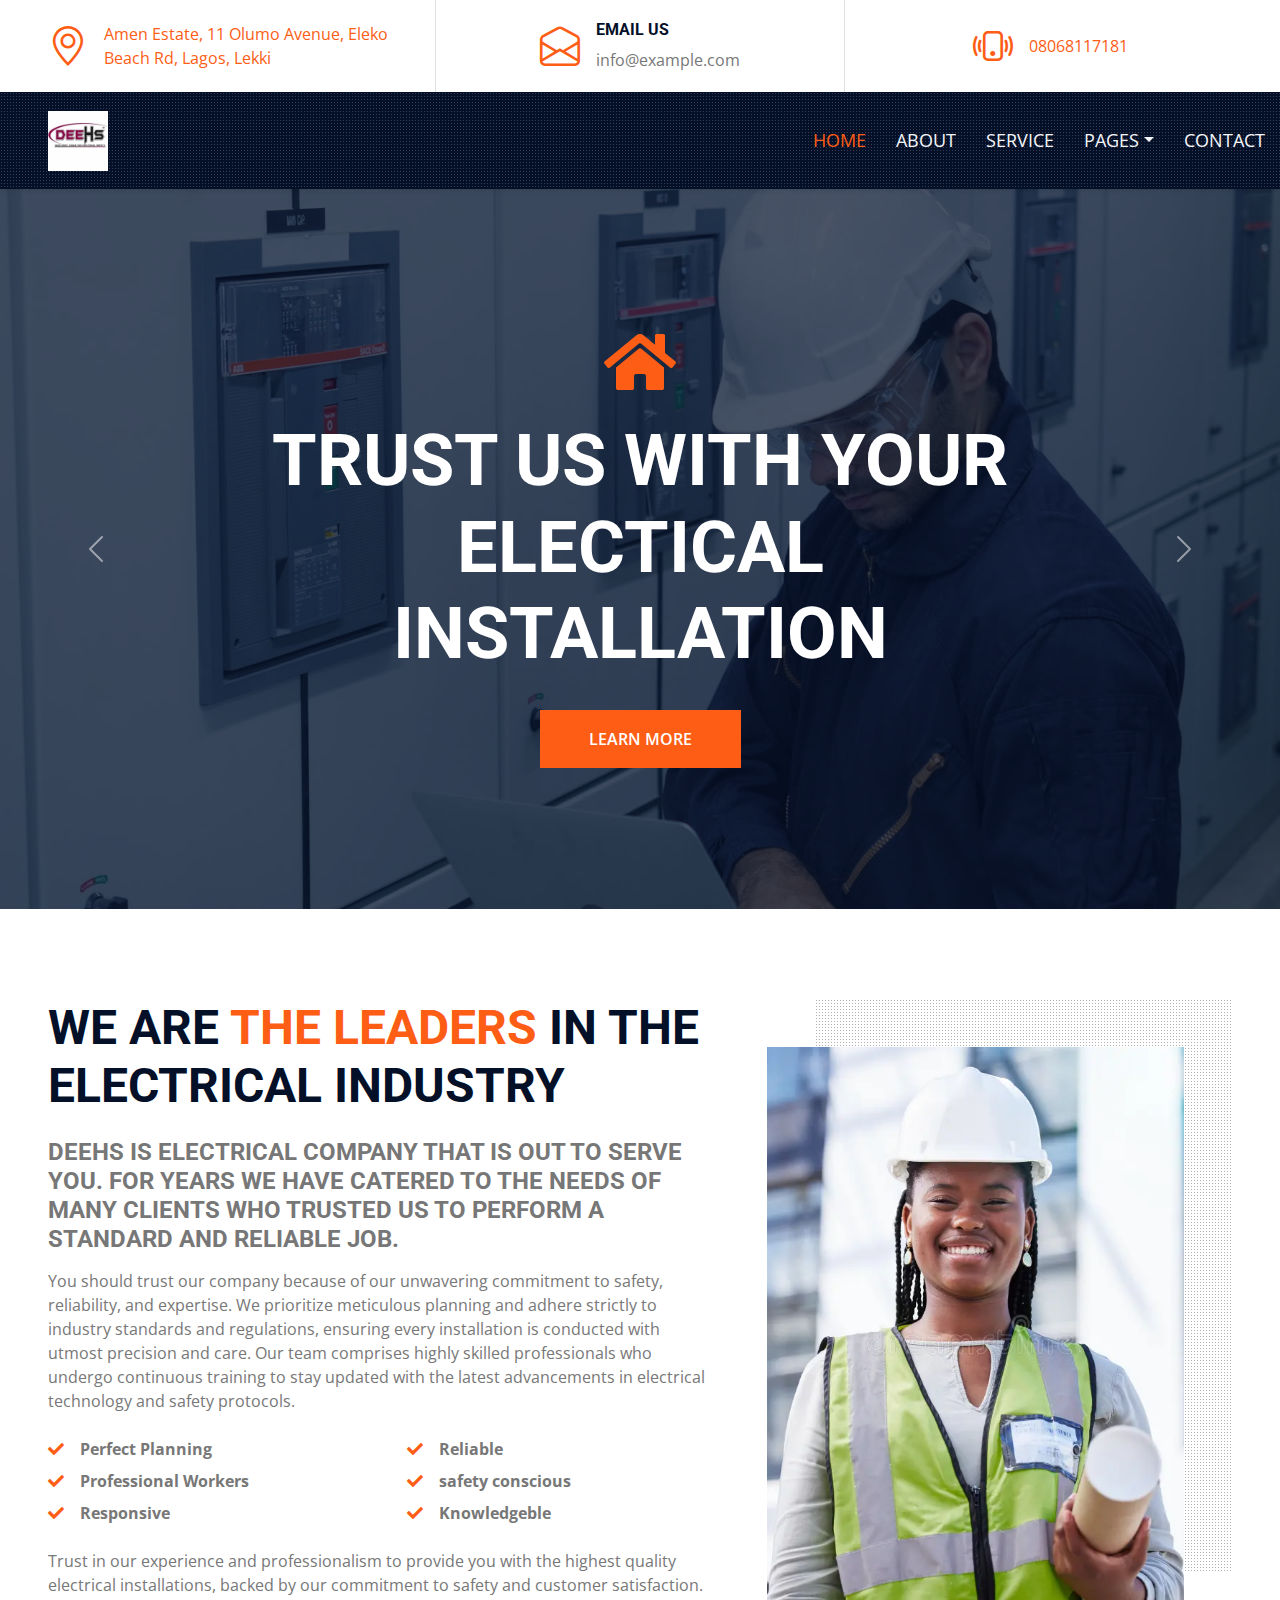
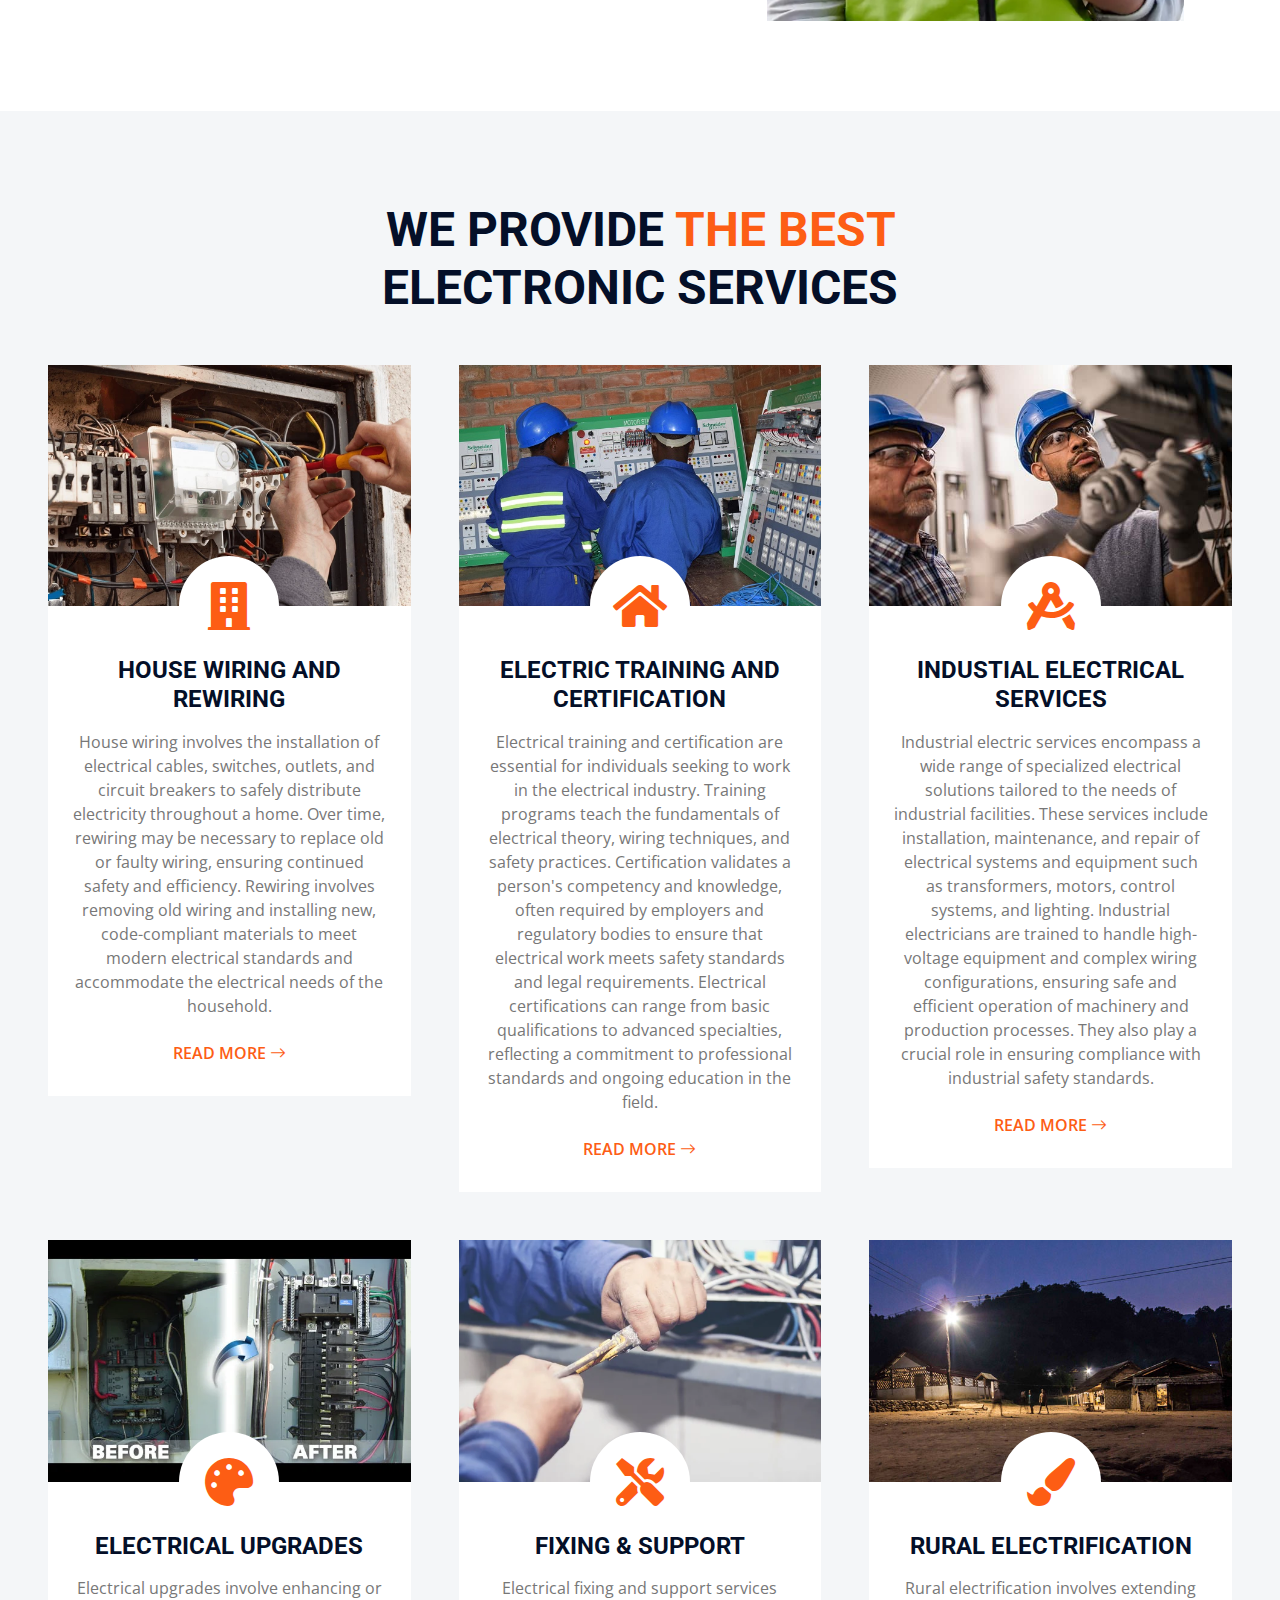
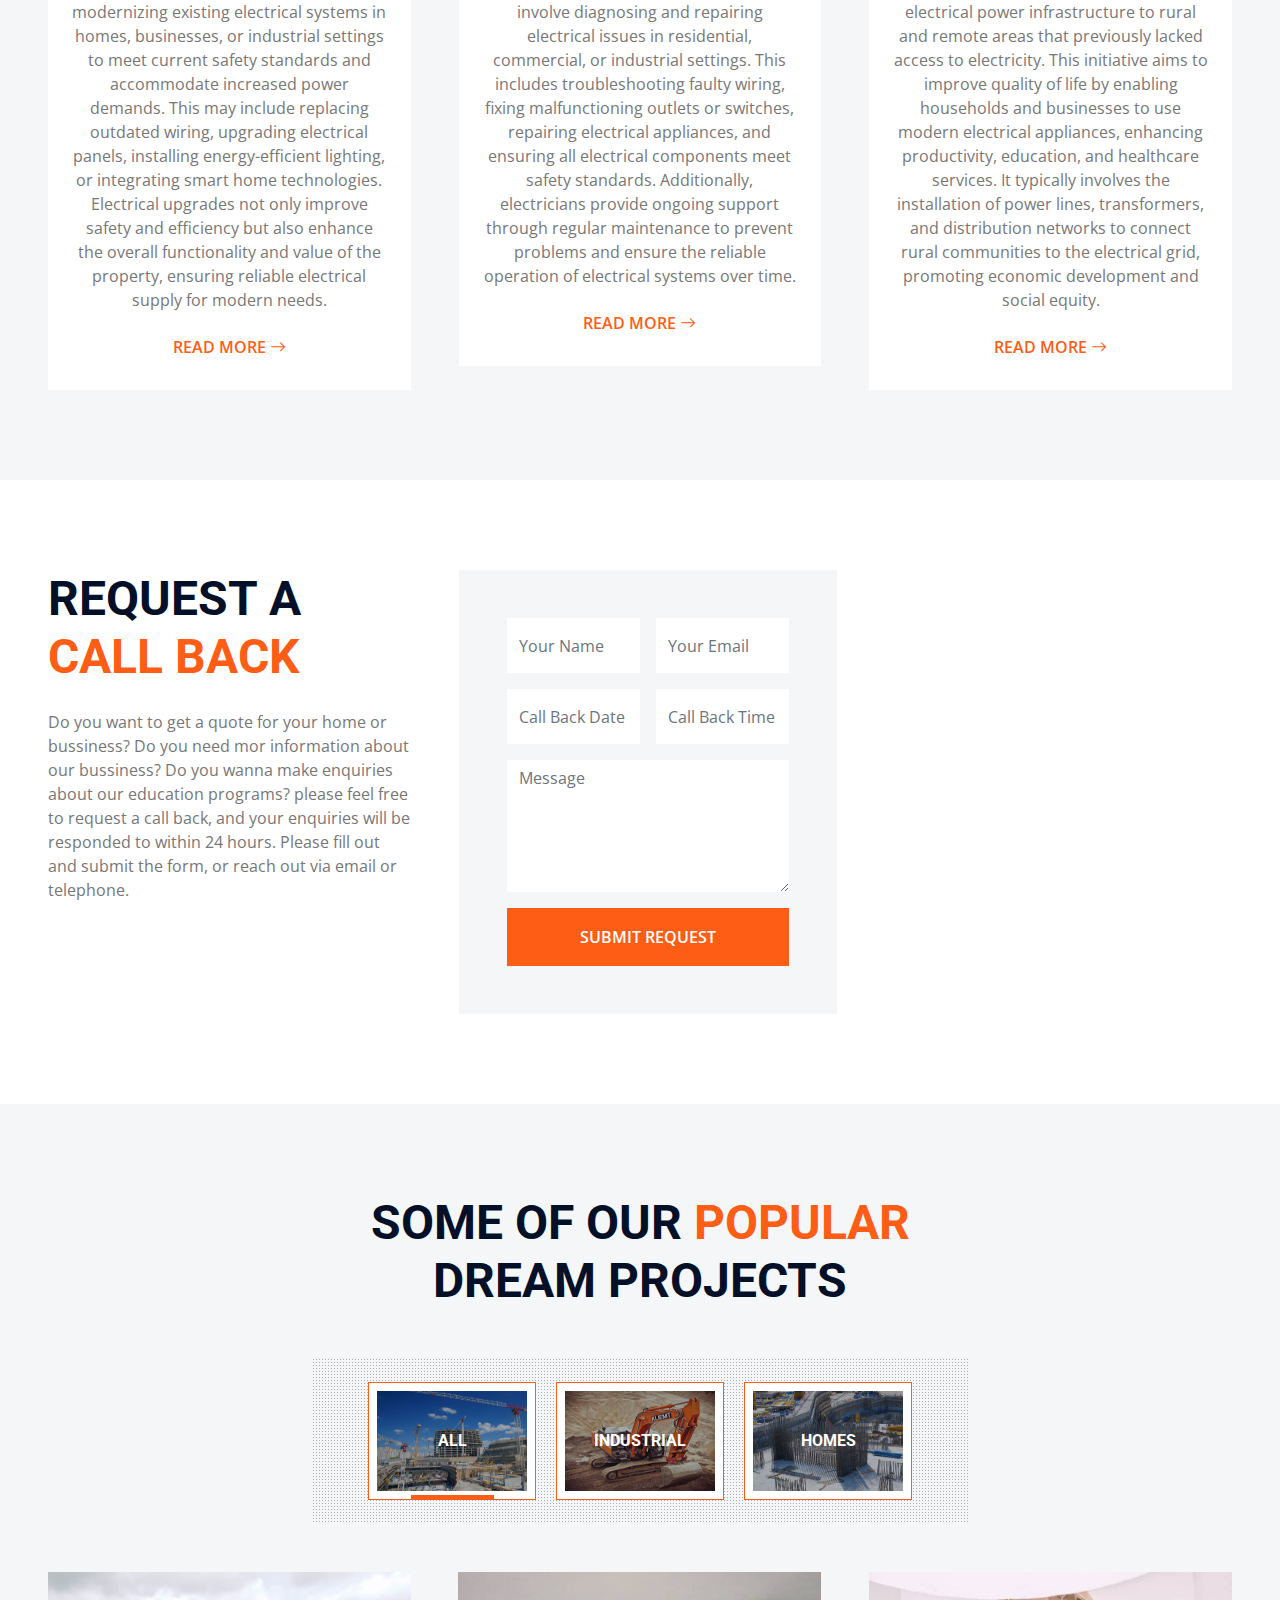
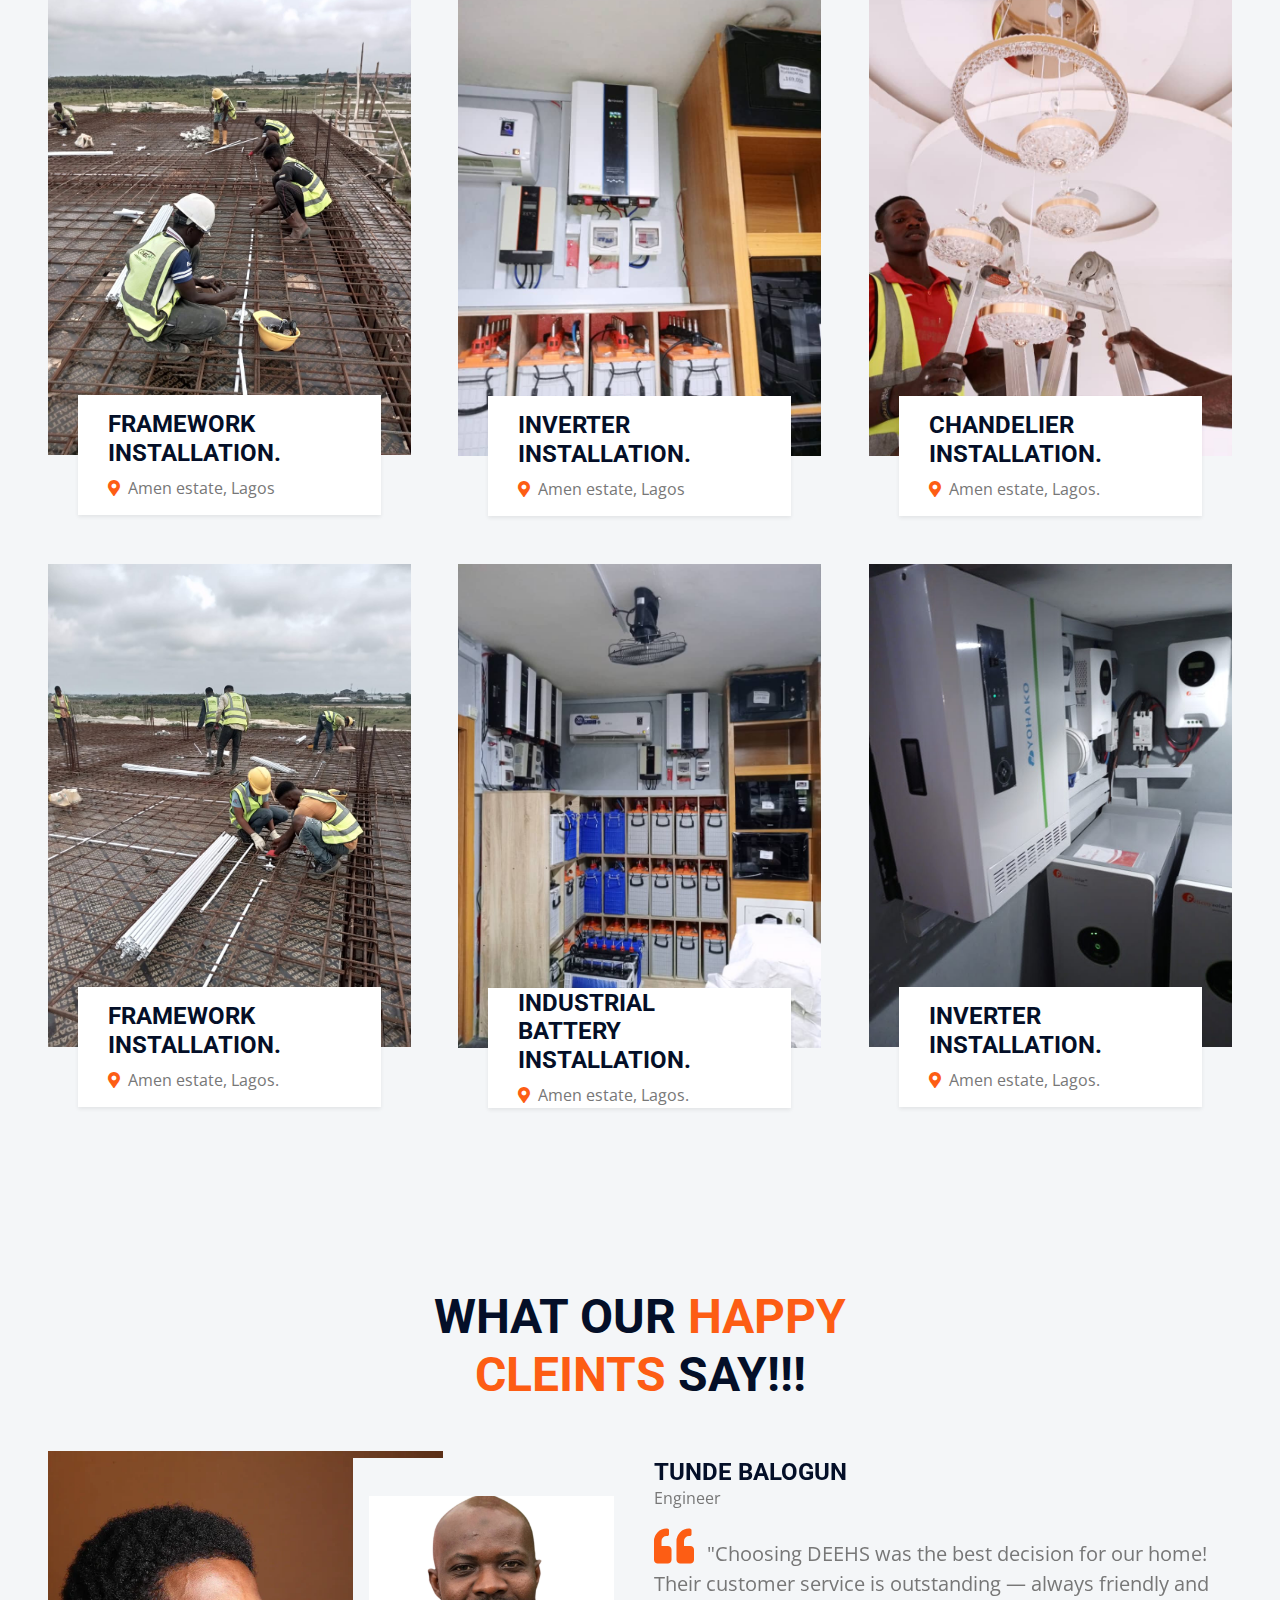
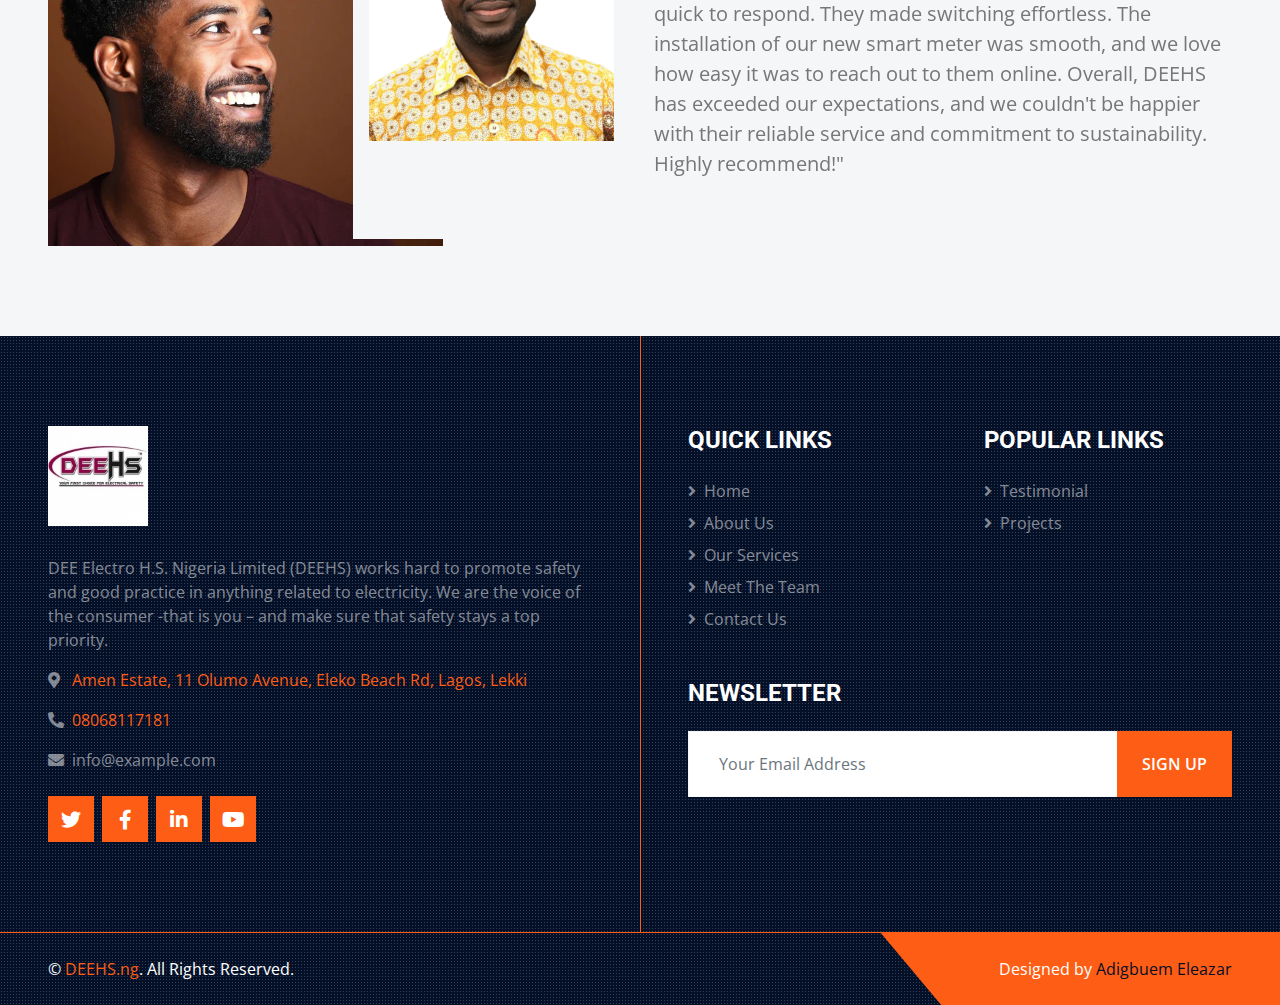
<file: index.html>
<!DOCTYPE html>
<html lang="en">

<head>
    <meta charset="utf-8">
    <title> DEEHS Electrical Company</title>
    <meta content="width=device-width, initial-scale=1.0" name="viewport">
    <meta content="DEEHS Elecrical company, deehs, deehs.org, www.deehs.org., the best ekectric provider in lagos, nigeria, electric company ajah, electric company eleko, electric consultant nigeria, best electric consultamt in nigeria commercial electric services. most trusted electric company in nigeria. most trusted electric company in lagos, electric training and certification, electric institute of learning, electrical repair lagos. electrical services lagos, electrical suplier lagos, the best lagos, the best electrical company near me, the best electrician near me, the best electrician in lagos, the best electrician in nigeria, mot your home in nigeria, most trusted electrician in nigeria. number one in nigeria  hire qualified electitricians in lagos, nigeria. the best electrical engineers in lagos, the best electrical engineers in ajah. wire your house in ajah, wire your homes in lakowe, wire your homes in ijebu lekki, wire your homes in lekki" name="keywords">
    <meta content="DEEHS elctrical company. The number one company for your Electric needs. The best electric company in lagos and nigeria. trusted and relied upon by our many clients to provide the besst services for all things electricity related.  " name="description">

    <!-- Favicon -->
    <link href="img/favicon.ico" rel="icon">

    <!-- Google Web Fonts -->
    <link rel="preconnect" href="https://fonts.gstatic.com">
    <link href="https://fonts.googleapis.com/css2?family=Open+Sans:wght@400;600&family=Roboto:wght@500;700&display=swap" rel="stylesheet"> 

    <!-- Icon Font Stylesheet -->
    <link href="https://cdnjs.cloudflare.com/ajax/libs/font-awesome/5.15.0/css/all.min.css" rel="stylesheet">
    <link href="https://cdn.jsdelivr.net/npm/bootstrap-icons@1.4.1/font/bootstrap-icons.css" rel="stylesheet">

    <!-- Libraries Stylesheet -->
    <link href="lib/owlcarousel/assets/owl.carousel.min.css" rel="stylesheet">
    <link href="lib/tempusdominus/css/tempusdominus-bootstrap-4.min.css" rel="stylesheet" />
    <link href="lib/lightbox/css/lightbox.min.css" rel="stylesheet">

    <!-- Customized Bootstrap Stylesheet -->
    <link href="css/bootstrap.min.css" rel="stylesheet">

    <!-- Template Stylesheet -->
    <link href="css/style.css" rel="stylesheet">
</head>

<body>
    <!-- Topbar Start -->
    <div class="container-fluid px-5 d-none d-lg-block">
        <div class="row gx-5">
            <div class="col-lg-4 text-center py-3">
                <div class="d-inline-flex align-items-center">
                    <i class="bi bi-geo-alt fs-1 text-primary me-3"></i>
                    <div class="text-start">
                        
                        <span><a href="https://maps.app.goo.gl/uS2XBoG7rPxKDg4d8">Amen Estate, 11 Olumo Avenue, Eleko Beach Rd, Lagos, Lekki</a></span>
                    </div>
                </div>
            </div>
            <div class="col-lg-4 text-center border-start border-end py-3">
                <div class="d-inline-flex align-items-center">
                    <i class="bi bi-envelope-open fs-1 text-primary me-3"></i>
                    <div class="text-start">
                        <h6 class="text-uppercase fw-bold">Email Us</h6>
                        <span>info@example.com</span>
                    </div>
                </div>
            </div>
            <div class="col-lg-4 text-center py-3">
                <div class="d-inline-flex align-items-center">
                    <i class="bi bi-phone-vibrate fs-1 text-primary me-3"></i>
                    <div class="text-start">
                        
                        <span><a href="tel:08068117181">08068117181</a></span>
                    </div>
                </div>
            </div>
        </div>
    </div>
    <!-- Topbar End -->


    <!-- Navbar Start -->
    <div class="container-fluid sticky-top bg-dark bg-light-radial shadow-sm px-5 pe-lg-0">
        <nav class="navbar navbar-expand-lg bg-dark bg-light-radial navbar-dark py-3 py-lg-0">
            <a href="index.html" class="navbar-brand">
                <img src="img/logo1.jpg" height="60" alt="">
            </a>
            <button class="navbar-toggler" type="button" data-bs-toggle="collapse" data-bs-target="#navbarCollapse">
                <span class="navbar-toggler-icon"></span>
            </button>
            <div class="collapse navbar-collapse" id="navbarCollapse">
                <div class="navbar-nav ms-auto py-0">
                    <a href="index.html" class="nav-item nav-link active">Home</a>
                    <a href="about.html" class="nav-item nav-link">About</a>
                    <a href="service.html" class="nav-item nav-link">Service</a>
                    <div class="nav-item dropdown">
                        <a href="#" class="nav-link dropdown-toggle" data-bs-toggle="dropdown">Pages</a>
                        <div class="dropdown-menu m-0">
                            <a href="project.html" class="dropdown-item">Our Project</a>
                            
                            <a href="testimonial.html" class="dropdown-item">Testimonial</a>
                           
                        </div>
                    </div>
                    <a href="contact.html" class="nav-item nav-link">Contact</a>
                   
                </div>
            </div>
        </nav>
    </div>
    <!-- Navbar End -->


    <!-- Carousel Start -->
    <div class="container-fluid p-0">
        <div id="header-carousel" class="carousel slide carousel-fade" data-bs-ride="carousel">
            <div class="carousel-inner">
                <div class="carousel-item active">
                    <img class="w-100" src="img/carousel-4.jpg"  alt="Image">
                    <div class="carousel-caption d-flex flex-column align-items-center justify-content-center">
                        <div class="p-3" style="max-width: 900px;">
                            <i class="fa fa-home fa-4x text-primary mb-4 d-none d-sm-block"></i>
                            <h1 class="display-2 text-uppercase text-white mb-md-4">Trust us with your Electical Installation</h1>
                            <a href="about.html" class="btn btn-primary py-md-3 px-md-5 mt-2">Learn more</a>
                        </div>
                    </div>
                </div>
                <div class="carousel-item">
                    <img class="w-100" src="img/carousel-5.jpg" alt="Image">
                    <div class="carousel-caption d-flex flex-column align-items-center justify-content-center">
                        <div class="p-3" style="max-width: 900px;">
                            <i class="fa fa-tools fa-4x text-primary mb-4 d-none d-sm-block"></i>
                            <h1 class="display-2 text-uppercase text-white mb-md-4">Reliability is our goal</h1>
                            <a href="contact.html" class="btn btn-primary py-md-3 px-md-5 mt-2">Contact Us</a>
                        </div>
                    </div>
                </div>
            </div>
            <button class="carousel-control-prev" type="button" data-bs-target="#header-carousel"
                data-bs-slide="prev">
                <span class="carousel-control-prev-icon" aria-hidden="true"></span>
                <span class="visually-hidden">Previous</span>
            </button>
            <button class="carousel-control-next" type="button" data-bs-target="#header-carousel"
                data-bs-slide="next">
                <span class="carousel-control-next-icon" aria-hidden="true"></span>
                <span class="visually-hidden">Next</span>
            </button>
        </div>
    </div>
    <!-- Carousel End -->


    <!-- About Start -->
    <div class="container-fluid py-6 px-5">
        <div class="row g-5">
            <div class="col-lg-7">
                <h1 class="display-5 text-uppercase mb-4">We are <span class="text-primary">the Leaders</span> in the electrical Industry</h1>
                <h4 class="text-uppercase mb-3 text-body">Deehs is electrical company that is out to serve you. for years we have catered to the needs of many clients who trusted us to perform a standard and reliable Job.</h4>
                <p>You should trust our company because of our unwavering commitment to safety, reliability, and expertise. We prioritize meticulous planning and adhere strictly to industry standards and regulations, ensuring every installation is conducted with utmost precision and care. Our team comprises highly skilled professionals who undergo continuous training to stay updated with the latest advancements in electrical technology and safety protocols.</p>
                <div class="row gx-5 py-2">
                    <div class="col-sm-6 mb-2">
                        <p class="fw-bold mb-2"><i class="fa fa-check text-primary me-3"></i>Perfect Planning</p>
                        <p class="fw-bold mb-2"><i class="fa fa-check text-primary me-3"></i>Professional Workers</p>
                        <p class="fw-bold mb-2"><i class="fa fa-check text-primary me-3"></i>Responsive</p>
                    </div>
                    <div class="col-sm-6 mb-2">
                        <p class="fw-bold mb-2"><i class="fa fa-check text-primary me-3"></i>Reliable</p>
                        <p class="fw-bold mb-2"><i class="fa fa-check text-primary me-3"></i>safety conscious</p>
                        <p class="fw-bold mb-2"><i class="fa fa-check text-primary me-3"></i>Knowledgeble</p>
                    </div>
                </div>
                <p class="mb-4"> Trust in our experience and professionalism to provide you with the highest quality electrical installations, backed by our commitment to safety and customer satisfaction.
                </p>
                
            </div>
            <div class="col-lg-5 pb-5" style="min-height: 400px;">
                <div class="position-relative bg-dark-radial h-100 ms-5">
                    <img class="position-absolute w-100 h-100 mt-5 ms-n5" src="img/about.jpg" style="object-fit: cover;">
                </div>
            </div>
        </div>
    </div>
    <!-- About End -->
    

    <!-- Services Start -->
    <div class="container-fluid bg-light py-6 px-5">
        <div class="text-center mx-auto mb-5" style="max-width: 600px;">
            <h1 class="display-5 text-uppercase mb-4">We Provide <span class="text-primary">The Best</span> Electronic Services</h1>
        </div>
        <div class="row g-5">
            <div class="col-lg-4 col-md-6">
                <div class="service-item bg-white d-flex flex-column align-items-center text-center">
                    <img class="img-fluid" src="img/service1.jpg" width="600" height="200" alt="">
                    <div class="service-icon bg-white">
                        <i class="fa fa-3x fa-building text-primary"></i>
                    </div>
                    <div class="px-4 pb-4">
                        <h4 class="text-uppercase mb-3">House wiring and rewiring</h4>
                        <p>House wiring involves the installation of electrical cables, switches, outlets, and circuit breakers to safely distribute electricity throughout a home. Over time, rewiring may be necessary to replace old or faulty wiring, ensuring continued safety and efficiency. Rewiring involves removing old wiring and installing new, code-compliant materials to meet modern electrical standards and accommodate the electrical needs of the household.</p>
                        <a class="btn text-primary" href="service.html">Read More <i class="bi bi-arrow-right"></i></a>
                    </div>
                </div>
            </div>
            <div class="col-lg-4 col-md-6">
                <div class="service-item bg-white rounded d-flex flex-column align-items-center text-center">
                    <img class="img-fluid" src="img/service2.jpg" alt="">
                    <div class="service-icon bg-white">
                        <i class="fa fa-3x fa-home text-primary"></i>
                    </div>
                    <div class="px-4 pb-4">
                        <h4 class="text-uppercase mb-3">Electric training and certification</h4>
                        <p>Electrical training and certification are essential for individuals seeking to work in the electrical industry. Training programs teach the fundamentals of electrical theory, wiring techniques, and safety practices. Certification validates a person's competency and knowledge, often required by employers and regulatory bodies to ensure that electrical work meets safety standards and legal requirements. Electrical certifications can range from basic qualifications to advanced specialties, reflecting a commitment to professional standards and ongoing education in the field.</p> 
                        <a class="btn text-primary" href="service.html">Read More <i class="bi bi-arrow-right"></i></a>
                    </div>
                </div>
            </div>
            <div class="col-lg-4 col-md-6">
                <div class="service-item bg-white rounded d-flex flex-column align-items-center text-center">
                    <img class="img-fluid" src="img/service3.jpg" alt="">
                    <div class="service-icon bg-white">
                        <i class="fa fa-3x fa-drafting-compass text-primary"></i>
                    </div>
                    <div class="px-4 pb-4">
                        <h4 class="text-uppercase mb-3">Industial electrical services</h4>
                        <p>Industrial electric services encompass a wide range of specialized electrical solutions tailored to the needs of industrial facilities. These services include installation, maintenance, and repair of electrical systems and equipment such as transformers, motors, control systems, and lighting. Industrial electricians are trained to handle high-voltage equipment and complex wiring configurations, ensuring safe and efficient operation of machinery and production processes. They also play a crucial role in ensuring compliance with industrial safety standards.</p>
                        <a class="btn text-primary" href="service.html">Read More <i class="bi bi-arrow-right"></i></a>
                    </div>
                </div>
            </div>
            <div class="col-lg-4 col-md-6">
                <div class="service-item bg-white rounded d-flex flex-column align-items-center text-center">
                    <img class="img-fluid" src="img/service-4.jpg" alt="">
                    <div class="service-icon bg-white">
                        <i class="fa fa-3x fa-palette text-primary"></i>
                    </div>
                    <div class="px-4 pb-4">
                        <h4 class="text-uppercase mb-3">Electrical upgrades</h4>
                        <p>Electrical upgrades involve enhancing or modernizing existing electrical systems in homes, businesses, or industrial settings to meet current safety standards and accommodate increased power demands. This may include replacing outdated wiring, upgrading electrical panels, installing energy-efficient lighting, or integrating smart home technologies. Electrical upgrades not only improve safety and efficiency but also enhance the overall functionality and value of the property, ensuring reliable electrical supply for modern needs.</p>
                        <a class="btn text-primary" href="service.html">Read More <i class="bi bi-arrow-right"></i></a>
                    </div>
                </div>
            </div>
            <div class="col-lg-4 col-md-6">
                <div class="service-item bg-white rounded d-flex flex-column align-items-center text-center">
                    <img class="img-fluid" src="img/service5.jpg" alt="">
                    <div class="service-icon bg-white">
                        <i class="fa fa-3x fa-tools text-primary"></i>
                    </div>
                    <div class="px-4 pb-4">
                        <h4 class="text-uppercase mb-3">Fixing & Support</h4>
                        <p>Electrical fixing and support services involve diagnosing and repairing electrical issues in residential, commercial, or industrial settings. This includes troubleshooting faulty wiring, fixing malfunctioning outlets or switches, repairing electrical appliances, and ensuring all electrical components meet safety standards. Additionally, electricians provide ongoing support through regular maintenance to prevent problems and ensure the reliable operation of electrical systems over time.</p>
                        <a class="btn text-primary" href="service.html">Read More <i class="bi bi-arrow-right"></i></a>
                    </div>
                </div>
            </div>
            <div class="col-lg-4 col-md-6">
                <div class="service-item bg-white rounded d-flex flex-column align-items-center text-center">
                    <img class="img-fluid" src="img/service6.jpg" alt="">
                    <div class="service-icon bg-white">
                        <i class="fa fa-3x fa-paint-brush text-primary"></i>
                    </div>
                    <div class="px-4 pb-4">
                        <h4 class="text-uppercase mb-3">Rural Electrification</h4>
                        <p>Rural electrification involves extending electrical power infrastructure to rural and remote areas that previously lacked access to electricity. This initiative aims to improve quality of life by enabling households and businesses to use modern electrical appliances, enhancing productivity, education, and healthcare services. It typically involves the installation of power lines, transformers, and distribution networks to connect rural communities to the electrical grid, promoting economic development and social equity.</p>
                        <a class="btn text-primary" href="service.html">Read More <i class="bi bi-arrow-right"></i></a>
                    </div>
                </div>
            </div>
        </div>
    </div>
    <!-- Services End -->


    <!-- Appointment Start-->
    <div class="container-fluid py-6 px-5">
        <div class="row gx-5">
            <div class="col-lg-4 mb-5 mb-lg-0">
                <div class="mb-4">
                    <h1 class="display-5 text-uppercase mb-4">Request A <span class="text-primary">Call Back</span></h1>
                </div>
                <p class="mb-5">Do you want to get a quote for your home or bussiness? Do you need mor information about our bussiness? Do you wanna make enquiries about our education programs? please feel free to request a call back, and your enquiries will be responded to within 24 hours. Please fill out and submit the form, or reach out via email or telephone.</p>
                
            </div>
            <form  action=" https://formspree.io/f/mldrgnqe"
            method="POST" class="col-lg-6">
            <div class="col-lg-8">
                <div class="bg-light text-center p-5">
                   
                        <div class="row g-3">
                            <div class="col-12 col-sm-6">
                                <input type="text" class="form-control border-0"placeholder="Your Name" style="height: 55px;" name="name" required >
                            </div>
                            <div class="col-12 col-sm-6">
                                <input type="email" class="form-control border-0"  placeholder="Your Email" style="height: 55px;" name="email" required>
                            </div>
                            <div class="col-12 col-sm-6">
                                <div class="date" id="date" data-target-input="nearest">
                                    <input type="text"
                                        class="form-control border-0 datetimepicker-input"
                                        placeholder="Call Back Date" data-target="#date" data-toggle="datetimepicker" style="height: 55px;" name="callday" required>
                                </div>
                            </div>
                            <div class="col-12 col-sm-6">
                                <div class="time" id="time" data-target-input="nearest">
                                    <input type="text"
                                        class="form-control border-0 datetimepicker-input"
                                        placeholder="Call Back Time" data-target="#time" data-toggle="datetimepicker" style="height: 55px;" name="calltime"required  >
                                </div>
                            </div>
                            <div class="col-12">
                                <textarea class="form-control border-0" rows="5" name="Message" placeholder="Message" name="Message" ></textarea>
                            </div>
                            <div class="col-12">
                                <button class="btn btn-primary w-100 py-3" type="submit">Submit Request</button>
                            </div>
                        </div>
                   
                </div>
            </div>
        </form>
        </div>
    </div>
    <!--Appointment End -->


    <!-- Portfolio Start -->
    <div class="container-fluid bg-light py-6 px-5">
        <div class="text-center mx-auto mb-5" style="max-width: 600px;">
            <h1 class="display-5 text-uppercase mb-4">Some Of Our <span class="text-primary">Popular</span> Dream Projects</h1>
        </div>
        <div class="row gx-5">
            <div class="col-12 text-center">
                <div class="d-inline-block bg-dark-radial text-center pt-4 px-5 mb-5">
                    <ul class="list-inline mb-0" id="portfolio-flters">
                        <li class="btn btn-outline-primary bg-white p-2 active mx-2 mb-4" data-filter="*">
                            <img src="img/portfolio-1.jpg" style="width: 150px; height: 100px;">
                            <div class="position-absolute top-0 start-0 end-0 bottom-0 m-2 d-flex align-items-center justify-content-center" style="background: rgba(4, 15, 40, .3);">
                                <h6 class="text-white text-uppercase m-0">All</h6>
                            </div>
                        </li>
                        <li class="btn btn-outline-primary bg-white p-2 mx-2 mb-4" data-filter=".first">
                            <img src="img/portfolio-2.jpg" style="width: 150px; height: 100px;">
                            <div class="position-absolute top-0 start-0 end-0 bottom-0 m-2 d-flex align-items-center justify-content-center" style="background: rgba(4, 15, 40, .3);">
                                <h6 class="text-white text-uppercase m-0">Industrial</h6>
                            </div>
                        </li>
                        <li class="btn btn-outline-primary bg-white p-2 mx-2 mb-4" data-filter=".second">
                            <img src="img/portfolio-3.jpg" style="width: 150px; height: 100px;">
                            <div class="position-absolute top-0 start-0 end-0 bottom-0 m-2 d-flex align-items-center justify-content-center" style="background: rgba(4, 15, 40, .3);">
                                <h6 class="text-white text-uppercase m-0">Homes</h6>
                            </div>
                        </li>
                    </ul>
                </div>
            </div>
        </div>
        <div class="row g-5 portfolio-container">
            <div class="col-xl-4 col-lg-6 col-md-6 portfolio-item first">
                <div class="position-relative portfolio-box">
                    <img class="img-fluid w-100" src="img/IMG-20240726-WA0007.jpg" alt="">
                    <a class="portfolio-title shadow-sm" href="">
                        <p class="h4 text-uppercase">Framework installation.</p>
                        <span class="text-body"><i class="fa fa-map-marker-alt text-primary me-2"></i>Amen estate, Lagos</span>
                    </a>
                    <a class="portfolio-btn" href="img/IMG-20240726-WA0007.jpg" data-lightbox="portfolio">
                        <i class="bi bi-plus text-white"></i>
                    </a>
                </div>
            </div>
            <div class="col-xl-4 col-lg-6 col-md-6 portfolio-item second">
                <div class="position-relative portfolio-box">
                    <img class="img-fluid w-100" src="img/IMG-20240726-WA0012.jpg" alt="">
                    <a class="portfolio-title shadow-sm" href="">
                        <p class="h4 text-uppercase">Inverter installation.</p>
                        <span class="text-body"><i class="fa fa-map-marker-alt text-primary me-2"></i>Amen estate, Lagos</span>
                    </a>
                    <a class="portfolio-btn" href="img/IMG-20240726-WA0012.jpg" data-lightbox="portfolio">
                        <i class="bi bi-plus text-white"></i>
                    </a>
                </div>
            </div>
            <div class="col-xl-4 col-lg-6 col-md-6 portfolio-item first">
                <div class="position-relative portfolio-box">
                    <img class="img-fluid w-100" src="img/IMG-20240726-WA0009.jpg" alt="">
                    <a class="portfolio-title shadow-sm" href="">
                        <p class="h4 text-uppercase">chandelier installation.</p>
                        <span class="text-body"><i class="fa fa-map-marker-alt text-primary me-2"></i>Amen estate, Lagos.</span>
                    </a>
                    <a class="portfolio-btn" href="img/IMG-20240726-WA0009.jpg" data-lightbox="portfolio">
                        <i class="bi bi-plus text-white"></i>
                    </a>
                </div>
            </div>
            <div class="col-xl-4 col-lg-6 col-md-6 portfolio-item second">
                <div class="position-relative portfolio-box">
                    <img class="img-fluid w-100" src="img/IMG-20240726-WA0004.jpg" alt="">
                    <a class="portfolio-title shadow-sm" href="">
                        <p class="h4 text-uppercase">Framework installation.</p>
                        <span class="text-body"><i class="fa fa-map-marker-alt text-primary me-2"></i>Amen estate, Lagos.</span>
                    </a>
                    <a class="portfolio-btn" href="img/IMG-20240726-WA0004.jpg" data-lightbox="portfolio">
                        <i class="bi bi-plus text-white"></i>
                    </a>
                </div>
            </div>
            <div class="col-xl-4 col-lg-6 col-md-6 portfolio-item first">
                <div class="position-relative portfolio-box">
                    <img class="img-fluid w-100" src="img/IMG-20240726-WA0013.jpg" alt="">
                    <a class="portfolio-title shadow-sm" href="">
                        <p class="h4 text-uppercase">Industrial battery installation. </p>
                        <span class="text-body"><i class="fa fa-map-marker-alt text-primary me-2"></i>Amen estate, Lagos.</span>
                    </a>
                    <a class="portfolio-btn" href="img/IMG-20240726-WA0013.jpg" data-lightbox="portfolio">
                        <i class="bi bi-plus text-white"></i>
                    </a>
                </div>
            </div>
            <div class="col-xl-4 col-lg-6 col-md-6 portfolio-item second">
                <div class="position-relative portfolio-box">
                    <img class="img-fluid w-100" src="img/IMG-20240726-WA0017.jpg" alt="">
                    <a class="portfolio-title shadow-sm" href="">
                        <p class="h4 text-uppercase">Inverter installation. </p>
                        <span class="text-body"><i class="fa fa-map-marker-alt text-primary me-2"></i>Amen estate, Lagos.</span>
                    </a>
                    <a class="portfolio-btn" href="img/IMG-20240726-WA0017.jpg" data-lightbox="portfolio">
                        <i class="bi bi-plus text-white"></i>
                    </a>
                </div>
            </div>
        </div>
    </div>
    <!-- Portfolio End -->


    <!-- Team Start 
    <div class="container-fluid py-6 px-5">
        <div class="text-center mx-auto mb-5" style="max-width: 600px;">
            <h1 class="display-5 text-uppercase mb-4">We Are <span class="text-primary">Professional & Expert</span> Workers</h1>
        </div>
        <div class="row g-5">
            <div class="col-xl-3 col-lg-4 col-md-6">
                <div class="row g-0">
                    <div class="col-10" style="min-height: 300px;">
                        <div class="position-relative h-100">
                            <img class="position-absolute w-100 h-100" src="img/team-1.jpg" style="object-fit: cover;">
                        </div>
                    </div>
                    <div class="col-2">
                        <div class="h-100 d-flex flex-column align-items-center justify-content-between bg-light">
                            <a class="btn" href="#"><i class="fab fa-twitter"></i></a>
                            <a class="btn" href="#"><i class="fab fa-facebook-f"></i></a>
                            <a class="btn" href="#"><i class="fab fa-linkedin-in"></i></a>
                            <a class="btn" href="#"><i class="fab fa-instagram"></i></a>
                            <a class="btn" href="#"><i class="fab fa-youtube"></i></a>
                        </div>
                    </div>
                    <div class="col-12">
                        <div class="bg-light p-4">
                            <h4 class="text-uppercase">Adam Phillips</h4>
                            <span>CEO & Founder</span>
                        </div>
                    </div>
                </div>
            </div>
            <div class="col-xl-3 col-lg-4 col-md-6">
                <div class="row g-0">
                    <div class="col-10" style="min-height: 300px;">
                        <div class="position-relative h-100">
                            <img class="position-absolute w-100 h-100" src="img/team-2.jpg" style="object-fit: cover;">
                        </div>
                    </div>
                    <div class="col-2">
                        <div class="h-100 d-flex flex-column align-items-center justify-content-between bg-light">
                            <a class="btn" href="#"><i class="fab fa-twitter"></i></a>
                            <a class="btn" href="#"><i class="fab fa-facebook-f"></i></a>
                            <a class="btn" href="#"><i class="fab fa-linkedin-in"></i></a>
                            <a class="btn" href="#"><i class="fab fa-instagram"></i></a>
                            <a class="btn" href="#"><i class="fab fa-youtube"></i></a>
                        </div>
                    </div>
                    <div class="col-12">
                        <div class="bg-light p-4">
                            <h4 class="text-uppercase">Dylan Adams</h4>
                            <span>Civil Engineer</span>
                        </div>
                    </div>
                </div>
            </div>
            <div class="col-xl-3 col-lg-4 col-md-6">
                <div class="row g-0">
                    <div class="col-10" style="min-height: 300px;">
                        <div class="position-relative h-100">
                            <img class="position-absolute w-100 h-100" src="img/team-3.jpg" style="object-fit: cover;">
                        </div>
                    </div>
                    <div class="col-2">
                        <div class="h-100 d-flex flex-column align-items-center justify-content-between bg-light">
                            <a class="btn" href="#"><i class="fab fa-twitter"></i></a>
                            <a class="btn" href="#"><i class="fab fa-facebook-f"></i></a>
                            <a class="btn" href="#"><i class="fab fa-linkedin-in"></i></a>
                            <a class="btn" href="#"><i class="fab fa-instagram"></i></a>
                            <a class="btn" href="#"><i class="fab fa-youtube"></i></a>
                        </div>
                    </div>
                    <div class="col-12">
                        <div class="bg-light p-4">
                            <h4 class="text-uppercase">Jhon Doe</h4>
                            <span>Interior Designer</span>
                        </div>
                    </div>
                </div>
            </div>
            <div class="col-xl-3 col-lg-4 col-md-6">
                <div class="row g-0">
                    <div class="col-10" style="min-height: 300px;">
                        <div class="position-relative h-100">
                            <img class="position-absolute w-100 h-100" src="img/team-4.jpg" style="object-fit: cover;">
                        </div>
                    </div>
                    <div class="col-2">
                        <div class="h-100 d-flex flex-column align-items-center justify-content-between bg-light">
                            <a class="btn" href="#"><i class="fab fa-twitter"></i></a>
                            <a class="btn" href="#"><i class="fab fa-facebook-f"></i></a>
                            <a class="btn" href="#"><i class="fab fa-linkedin-in"></i></a>
                            <a class="btn" href="#"><i class="fab fa-instagram"></i></a>
                            <a class="btn" href="#"><i class="fab fa-youtube"></i></a>
                        </div>
                    </div>
                    <div class="col-12">
                        <div class="bg-light p-4">
                            <h4 class="text-uppercase">Josh Dunn</h4>
                            <span>Painter</span>
                        </div>
                    </div>
                </div>
            </div>
        </div>
    </div>
     Team End -->


    <!-- Testimonial Start -->
    <div class="container-fluid bg-light py-6 px-5">
        <div class="text-center mx-auto mb-5" style="max-width: 600px;">
            <h1 class="display-5 text-uppercase mb-4">What Our <span class="text-primary">Happy Cleints</span> Say!!!</h1>
        </div>
        <div class="row gx-0 align-items-center">
            <div class="col-xl-4 col-lg-5 d-none d-lg-block">
                <img class="img-fluid w-100 h-100" src="img/testimonialss.jpg" >
            </div>
            <div class="col-xl-8 col-lg-7 col-md-12">
                <div class="testimonial bg-light">
                    <div class="owl-carousel testimonial-carousel">
                        <div class="row gx-4 align-items-center">
                            <div class="col-xl-4 col-lg-5 col-md-5">
                                <img class="img-fluid w-100 h-100 bg-light p-lg-3 mb-4 mb-md-0" src="img/testimonials1.jpg" alt="">
                            </div>
                            <div class="col-xl-8 col-lg-7 col-md-7">
                                <h4 class="text-uppercase mb-0">Tunde balogun</h4>
                                <p>Engineer</p>
                                <p class="fs-5 mb-0"><i class="fa fa-2x fa-quote-left text-primary me-2"></i>

                                    "Choosing DEEHS was the best decision for our home! Their customer service is outstanding — always friendly and quick to respond. They made switching effortless. The installation of our new smart meter was smooth, and we love how easy it was to reach out to them online. Overall, DEEHS has exceeded our expectations, and we couldn't be happier with their reliable service and commitment to sustainability. Highly recommend!"</p>
                            </div>
                        </div>
                        <div class="row gx-4 align-items-center">
                            <div class="col-xl-4 col-lg-5 col-md-5">
                                <img class="img-fluid w-100 h-100 bg-light p-lg-3 mb-4 mb-md-0" src="img/testimonials2.jpg" alt="">
                            </div>
                            <div class="col-xl-8 col-lg-7 col-md-7">
                                <h4 class="text-uppercase mb-0">Monday Ajayi</h4>
                                <p>bussiness man</p>
                                <p class="fs-5 mb-0"><i class="fa fa-2x fa-quote-left text-primary me-2"></i> "We hired DEEHS to handle our home's electrical upgrades, and we couldn't be happier with the results! From the initial consultation to the final installation, their team was professional, knowledgeable, and incredibly efficient. They listened to our needs and provided expert advice, ensuring everything was done to the highest standards. The project was completed on time and within budget, and the quality of their workmanship is evident in every detail. We now feel safer and more comfortable in our home, thanks to DEEHS. Highly recommend their services!"</p>
                            </div>
                        </div>
                    </div>
                </div>
            </div>
        </div>
    </div>
    <!-- Testimonial End -->


    <!-- Blog Start 
    <div class="container-fluid py-6 px-5">
        <div class="text-center mx-auto mb-5" style="max-width: 600px;">
            <h1 class="display-5 text-uppercase mb-4">Latest <span class="text-primary">Articles</span> From Our Blog Post</h1>
        </div>
        <div class="row g-5">
            <div class="col-lg-4 col-md-6">
                <div class="bg-light">
                    <img class="img-fluid" src="img/blog-1.jpg" alt="">
                    <div class="p-4">
                        <div class="d-flex justify-content-between mb-4">
                            <div class="d-flex align-items-center">
                                <img class="rounded-circle me-2" src="img/user.jpg" width="35" height="35" alt="">
                                <span>John Doe</span>
                            </div>
                            <div class="d-flex align-items-center">
                                <span class="ms-3"><i class="far fa-calendar-alt text-primary me-2"></i>01 Jan, 2045</span>
                            </div>
                        </div>
                        <h4 class="text-uppercase mb-3">Rebum diam clita lorem erat magna est erat</h4>
                        <a class="text-uppercase fw-bold" href="">Read More <i class="bi bi-arrow-right"></i></a>
                    </div>
                </div>
            </div>
            <div class="col-lg-4 col-md-6">
                <div class="bg-light">
                    <img class="img-fluid" src="img/blog-2.jpg" alt="">
                    <div class="p-4">
                        <div class="d-flex justify-content-between mb-4">
                            <div class="d-flex align-items-center">
                                <img class="rounded-circle me-2" src="img/user.jpg" width="35" height="35" alt="">
                                <span>John Doe</span>
                            </div>
                            <div class="d-flex align-items-center">
                                <span class="ms-3"><i class="far fa-calendar-alt text-primary me-2"></i>01 Jan, 2045</span>
                            </div>
                        </div>
                        <h4 class="text-uppercase mb-3">Rebum diam clita lorem erat magna est erat</h4>
                        <a class="text-uppercase fw-bold" href="">Read More <i class="bi bi-arrow-right"></i></a>
                    </div>
                </div>
            </div>
            <div class="col-lg-4 col-md-6">
                <div class="bg-light">
                    <img class="img-fluid" src="img/blog-3.jpg" alt="">
                    <div class="p-4">
                        <div class="d-flex justify-content-between mb-4">
                            <div class="d-flex align-items-center">
                                <img class="rounded-circle me-2" src="img/user.jpg" width="35" height="35" alt="">
                                <span>John Doe</span>
                            </div>
                            <div class="d-flex align-items-center">
                                <span class="ms-3"><i class="far fa-calendar-alt text-primary me-2"></i>01 Jan, 2045</span>
                            </div>
                        </div>
                        <h4 class="text-uppercase mb-3">Rebum diam clita lorem erat magna est erat</h4>
                        <a class="text-uppercase fw-bold" href="">Read More <i class="bi bi-arrow-right"></i></a>
                    </div>
                </div>
            </div>
        </div>
    </div>
     Blog End -->
    

    <!-- Footer Start -->
    <div class="footer container-fluid position-relative bg-dark bg-light-radial text-white-50 py-6 px-5">
        <div class="row g-5">
            <div class="col-lg-6 pe-lg-5">
                <a href="index.html" class="navbar-brand">
                    <h1 class="m-0 display-4 text-uppercase text-white"><img src="img/logo1.jpg" alt="" height="100"></h1>
                </a>
                <p>DEE Electro H.S. Nigeria Limited (DEEHS) works hard to promote safety
                    and good practice in anything related to electricity. We are the voice of
                    the consumer -that is you – and make sure that safety stays a top priority.</p>
                <p><i class="fa fa-map-marker-alt me-2"></i> <span><a href="https://maps.app.goo.gl/uS2XBoG7rPxKDg4d8">Amen Estate, 11 Olumo Avenue, Eleko Beach Rd, Lagos, Lekki</a></span></p>
                <p><i class="fa fa-phone-alt me-2"></i><span><a href="tel:08068117181">08068117181</a></span></p>
                <p><i class="fa fa-envelope me-2"></i>info@example.com</p>
                <div class="d-flex justify-content-start mt-4">
                    <a class="btn btn-lg btn-primary btn-lg-square rounded-0 me-2" href="https://freewebsitecode.com/"><i class="fab fa-twitter"></i></a>
                    <a class="btn btn-lg btn-primary btn-lg-square rounded-0 me-2" href="https://facebook.com/freewebsitecode/"><i class="fab fa-facebook-f"></i></a>
                    <a class="btn btn-lg btn-primary btn-lg-square rounded-0 me-2" href="https://freewebsitecode.com/"><i class="fab fa-linkedin-in"></i></a>
                    <a class="btn btn-lg btn-primary btn-lg-square rounded-0" href="https://youtube.com/freewebsitecode/"><i class="fab fa-youtube"></i></a>
                </div>
            </div>
            <div class="col-lg-6 ps-lg-5">
                <div class="row g-5">
                    <div class="col-sm-6">
                        <h4 class="text-white text-uppercase mb-4">Quick Links</h4>
                        <div class="d-flex flex-column justify-content-start">
                            <a class="text-white-50 mb-2" href="#"><i class="fa fa-angle-right me-2"></i>Home</a>
                            <a class="text-white-50 mb-2" href="about.html"><i class="fa fa-angle-right me-2"></i>About Us</a>
                            <a class="text-white-50 mb-2" href="service.html"><i class="fa fa-angle-right me-2"></i>Our Services</a>
                            <a class="text-white-50 mb-2" href="team.html"><i class="fa fa-angle-right me-2"></i>Meet The Team</a>
                            <a class="text-white-50" href="contact.html"><i class="fa fa-angle-right me-2"></i>Contact Us</a>
                        </div>
                    </div>
                    <div class="col-sm-6">
                        <h4 class="text-white text-uppercase mb-4">Popular Links</h4>
                        <div class="d-flex flex-column justify-content-start">
                            <a class="text-white-50 mb-2" href="testimonial.html"><i class="fa fa-angle-right me-2"></i>Testimonial</a>
                            <a class="text-white-50 mb-2" href="project.html"><i class="fa fa-angle-right me-2"></i>Projects</a>
                           
                        </div>
                    </div>
                    <div class="col-sm-12">
                        <h4 class="text-white text-uppercase mb-4">Newsletter</h4>
                        <div class="w-100">
                            <form action=" https://formspree.io/f/mldrgnqe"
                            method="POST">
                            <div class="input-group">
                                <input type="text" class="form-control border-light" style="padding: 20px 30px;" placeholder="Your Email Address" name="email" required><button class="btn btn-primary px-4">Sign Up</button>
                            </div>
                            </form>
                        </div>
                    </div>
                </div>
            </div>
        </div>
    </div>
    <div class="container-fluid bg-dark bg-light-radial text-white border-top border-primary px-0">
        <div class="d-flex flex-column flex-md-row justify-content-between">
            <div class="py-4 px-5 text-center text-md-start">
                <p class="mb-0">&copy; <a class="text-primary" href="index.html">DEEHS.ng</a>. All Rights Reserved.</p>
            </div>
            <div class="py-4 px-5 bg-primary footer-shape position-relative text-center text-md-end">
                <p class="mb-0">Designed by <a class="text-dark" href="">Adigbuem Eleazar</a></p>
            </div>
        </div>
    </div>
    <!-- Footer End -->


    <!-- Back to Top -->
    <a href="#" class="btn btn-lg btn-primary btn-lg-square back-to-top"><i class="bi bi-arrow-up"></i></a>


    <!-- JavaScript Libraries -->
    <script src="https://code.jquery.com/jquery-3.4.1.min.js"></script>
    <script src="https://cdn.jsdelivr.net/npm/bootstrap@5.0.0/dist/js/bootstrap.bundle.min.js"></script>
    <script src="lib/easing/easing.min.js"></script>
    <script src="lib/waypoints/waypoints.min.js"></script>
    <script src="lib/owlcarousel/owl.carousel.min.js"></script>
    <script src="lib/tempusdominus/js/moment.min.js"></script>
    <script src="lib/tempusdominus/js/moment-timezone.min.js"></script>
    <script src="lib/tempusdominus/js/tempusdominus-bootstrap-4.min.js"></script>
    <script src="lib/isotope/isotope.pkgd.min.js"></script>
    <script src="lib/lightbox/js/lightbox.min.js"></script>

    <!-- Template Javascript -->
    <script src="js/main.js"></script>
</body>

</html>
</file>
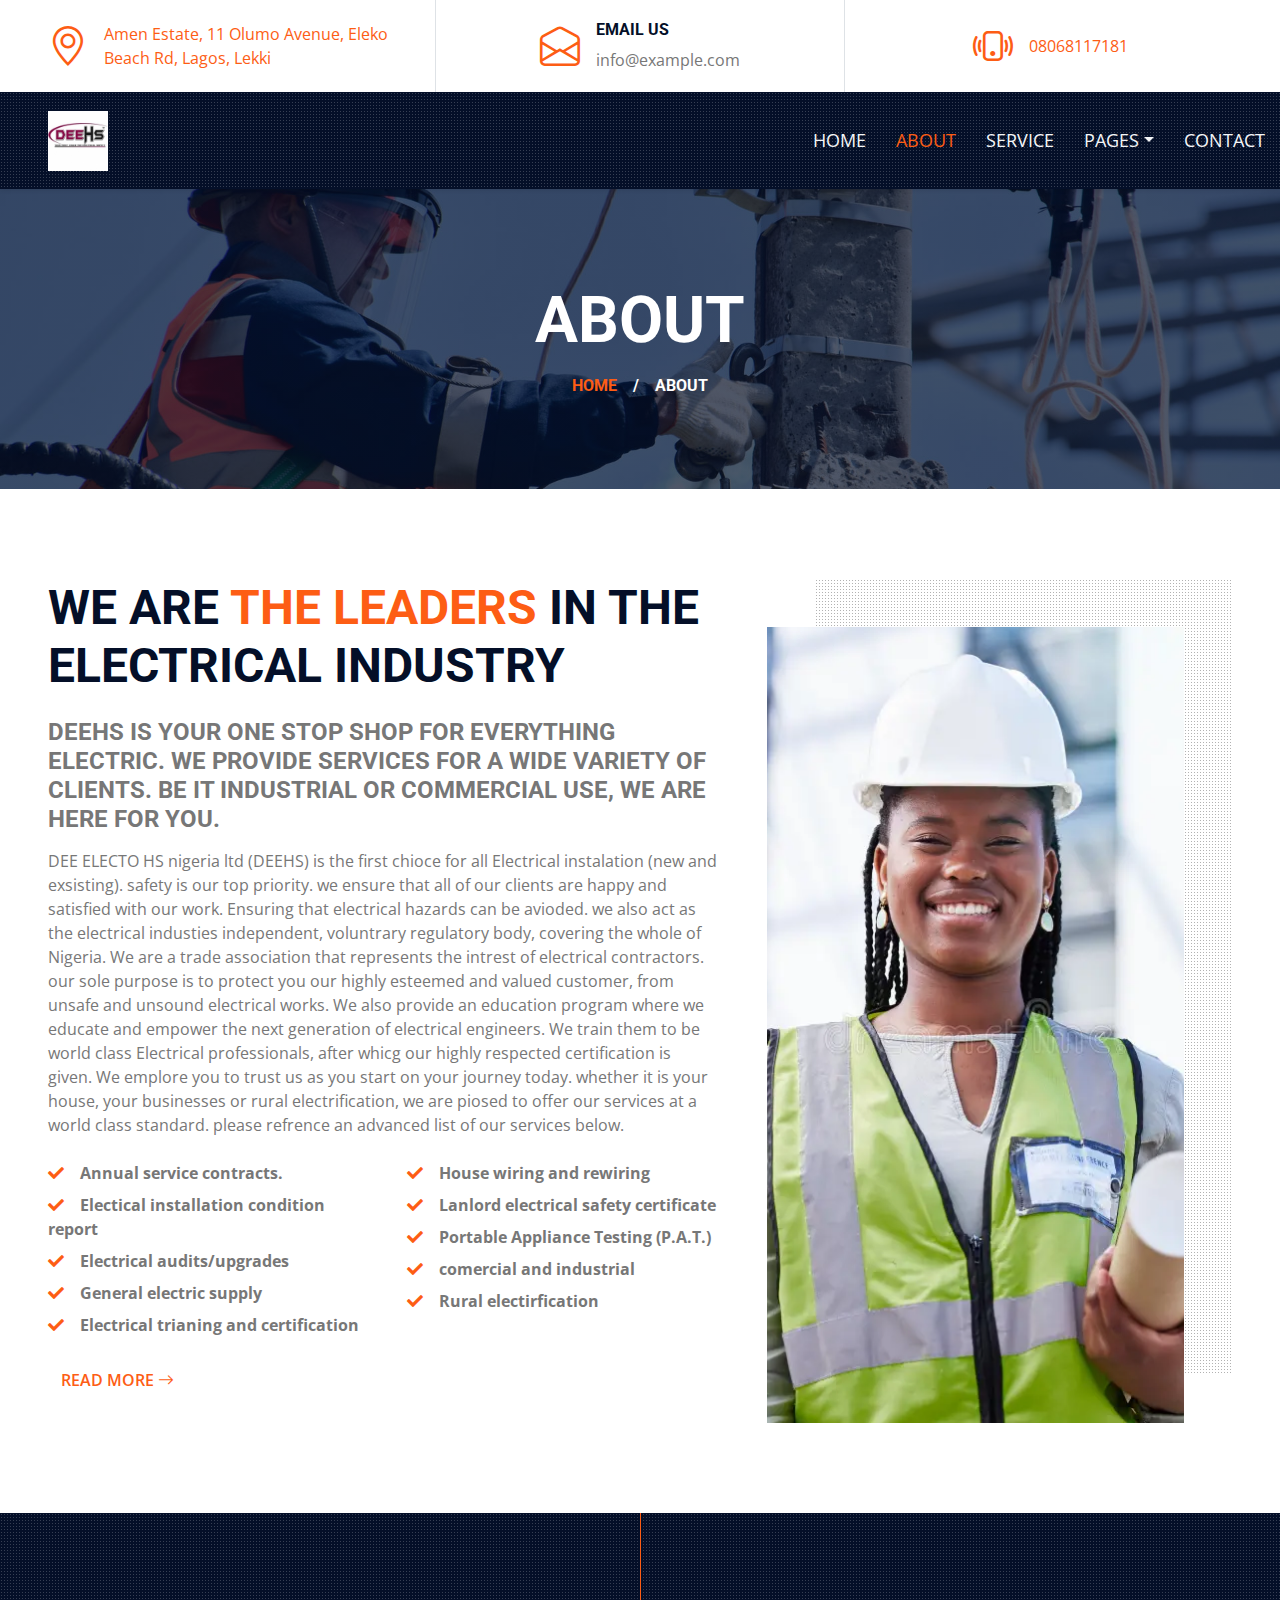
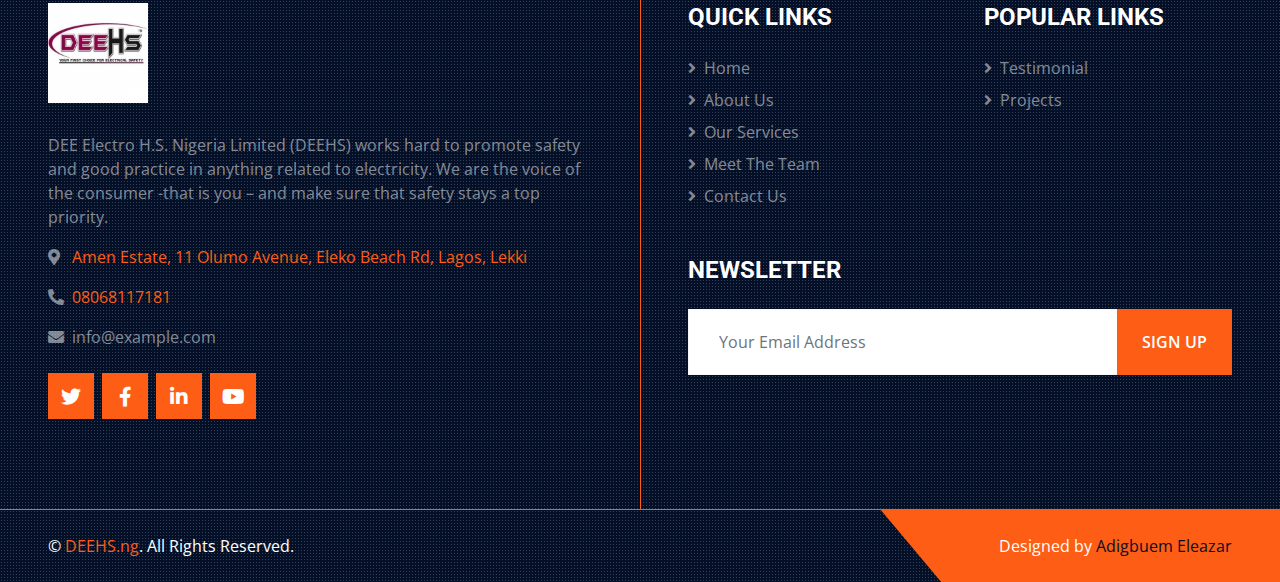
<file: about.html>
<!DOCTYPE html>
<html lang="en">

<head>
    <meta charset="utf-8">
    <title>WEBUILD -  Construction Company Website Template Free</title>
    <meta content="width=device-width, initial-scale=1.0" name="viewport">
    <meta content="Free HTML Templates" name="keywords">
    <meta content="Free HTML Templates" name="description">

    <!-- Favicon -->
    <link href="img/favicon.ico" rel="icon">

    <!-- Google Web Fonts -->
    <link rel="preconnect" href="https://fonts.gstatic.com">
    <link href="https://fonts.googleapis.com/css2?family=Open+Sans:wght@400;600&family=Roboto:wght@500;700&display=swap" rel="stylesheet"> 

    <!-- Icon Font Stylesheet -->
    <link href="https://cdnjs.cloudflare.com/ajax/libs/font-awesome/5.15.0/css/all.min.css" rel="stylesheet">
    <link href="https://cdn.jsdelivr.net/npm/bootstrap-icons@1.4.1/font/bootstrap-icons.css" rel="stylesheet">

    <!-- Libraries Stylesheet -->
    <link href="lib/owlcarousel/assets/owl.carousel.min.css" rel="stylesheet">
    <link href="lib/tempusdominus/css/tempusdominus-bootstrap-4.min.css" rel="stylesheet" />
    <link href="lib/lightbox/css/lightbox.min.css" rel="stylesheet">

    <!-- Customized Bootstrap Stylesheet -->
    <link href="css/bootstrap.min.css" rel="stylesheet">

    <!-- Template Stylesheet -->
    <link href="css/style.css" rel="stylesheet">
</head>

<body>
    <!-- Topbar Start -->
    <div class="container-fluid px-5 d-none d-lg-block">
        <div class="row gx-5">
            <div class="col-lg-4 text-center py-3">
                <div class="d-inline-flex align-items-center">
                    <i class="bi bi-geo-alt fs-1 text-primary me-3"></i>
                    <div class="text-start">
                        <span><a href="https://maps.app.goo.gl/uS2XBoG7rPxKDg4d8">Amen Estate, 11 Olumo Avenue, Eleko Beach Rd, Lagos, Lekki</a></span>
                    </div>
                </div>
            </div>
            <div class="col-lg-4 text-center border-start border-end py-3">
                <div class="d-inline-flex align-items-center">
                    <i class="bi bi-envelope-open fs-1 text-primary me-3"></i>
                    <div class="text-start">
                        <h6 class="text-uppercase fw-bold">Email Us</h6>
                        <span>info@example.com</span>
                    </div>
                </div>
            </div>
            <div class="col-lg-4 text-center py-3">
                <div class="d-inline-flex align-items-center">
                    <i class="bi bi-phone-vibrate fs-1 text-primary me-3"></i>
                    <div class="text-start">
                        <span><a href="tel:08068117181">08068117181</a></span>
                    </div>
                </div>
            </div>
        </div>
    </div>
    <!-- Topbar End -->


    <!-- Navbar Start -->
    <div class="container-fluid sticky-top bg-dark bg-light-radial shadow-sm px-5 pe-lg-0">
        <nav class="navbar navbar-expand-lg bg-dark bg-light-radial navbar-dark py-3 py-lg-0">
            <a href="index.html" class="navbar-brand">
                <img src="img/logo1.jpg" height="60" alt="">
            </a>
            <button class="navbar-toggler" type="button" data-bs-toggle="collapse" data-bs-target="#navbarCollapse">
                <span class="navbar-toggler-icon"></span>
            </button>
            <div class="collapse navbar-collapse" id="navbarCollapse">
                <div class="navbar-nav ms-auto py-0">
                    <a href="index.html" class="nav-item nav-link">Home</a>
                    <a href="about.html" class="nav-item nav-link active">About</a>
                    <a href="service.html" class="nav-item nav-link">Service</a>
                    <div class="nav-item dropdown">
                        <a href="#" class="nav-link dropdown-toggle" data-bs-toggle="dropdown">Pages</a>
                        <div class="dropdown-menu m-0">
                            <a href="project.html" class="dropdown-item">Our Project</a>
                            
                            <a href="testimonial.html" class="dropdown-item">Testimonial</a>
                           
                        </div>
                    </div>
                    <a href="contact.html" class="nav-item nav-link">Contact</a>
                  
                </div>
            </div>
        </nav>
    </div>
    <!-- Navbar End -->


    <!-- Page Header Start -->
    <div class="container-fluid page-header">
        <h1 class="display-3 text-uppercase text-white mb-3">About</h1>
        <div class="d-inline-flex text-white">
            <h6 class="text-uppercase m-0"><a href="">Home</a></h6>
            <h6 class="text-white m-0 px-3">/</h6>
            <h6 class="text-uppercase text-white m-0">About</h6>
        </div>
    </div>
    <!-- Page Header Start -->


    <!-- About Start -->
    <div class="container-fluid py-6 px-5">
        <div class="row g-5">
            <div class="col-lg-7">
                <h1 class="display-5 text-uppercase mb-4">We are <span class="text-primary">the Leaders</span> in the Electrical Industry</h1>
                <h4 class="text-uppercase mb-3 text-body">DEEHS is your one stop shop for everything electric. we provide services for a wide variety of clients. Be it industrial or commercial use, we are here for you.</h4>
                <p>DEE ELECTO HS nigeria ltd (DEEHS) is the first chioce for all Electrical instalation (new and exsisting). safety is our top priority. we ensure that all of our clients are happy and satisfied with our work. Ensuring that electrical hazards can be avioded. we also act as the electrical industies independent, voluntrary regulatory body, covering the whole of Nigeria. We are a trade association that represents the intrest of electrical contractors. our sole purpose is to protect you our highly esteemed and valued customer, from unsafe and unsound electrical works. We also provide an education program where we educate and empower the next generation of electrical engineers. We train them to be world class Electrical professionals, after whicg our highly respected certification is given. We emplore you to trust us as you start on your journey today. whether it is your house, your businesses or rural electrification, we are piosed to offer our services at a world class standard. please refrence an advanced list of our services below.</p>
                <div class="row gx-5 py-2">
                    <div class="col-sm-6 mb-2">
                        <p class="fw-bold mb-2"><i class="fa fa-check text-primary me-3"></i>Annual service contracts.</p>
                        <p class="fw-bold mb-2"><i class="fa fa-check text-primary me-3"></i>Electical installation condition report</p>
                        <p class="fw-bold mb-2"><i class="fa fa-check text-primary me-3"></i>Electrical audits/upgrades</p>
                        <p class="fw-bold mb-2"><i class="fa fa-check text-primary me-3"></i>General electric supply</p>
                        <p class="fw-bold mb-2"><i class="fa fa-check text-primary me-3"></i>Electrical trianing and certification</p>
                    </div>
                    <div class="col-sm-6 mb-2">
                        <p class="fw-bold mb-2"><i class="fa fa-check text-primary me-3"></i>House wiring and rewiring</p>
                        <p class="fw-bold mb-2"><i class="fa fa-check text-primary me-3"></i>Lanlord electrical safety certificate</p>
                        <p class="fw-bold mb-2"><i class="fa fa-check text-primary me-3"></i>Portable Appliance Testing (P.A.T.)</p>
                        <p class="fw-bold mb-2"><i class="fa fa-check text-primary me-3"></i>comercial and industrial</p>
                        <p class="fw-bold mb-2"><i class="fa fa-check text-primary me-3"></i>Rural electirfication</p>
                    </div>
                </div>
                <p class="mb-4"><a class="btn text-primary" href="service.html">Read More <i class="bi bi-arrow-right"></i></a></p>
                <div class="col-sm-6 mb-2">
                    <p class="fw-bold mb-2"> 
                        
                    </p>

                </div>
            </div>
            <div class="col-lg-5 pb-5" style="min-height: 400px;">
                <div class="position-relative bg-dark-radial h-100 ms-5">
                    <img class="position-absolute w-100 h-100 mt-5 ms-n5" src="img/about.jpg" style="object-fit: cover;">
                </div>
            </div>
        </div>
    </div>
    <!-- About End -->


    <!-- Appointment Start 
    <div class="container-fluid bg-light py-6 px-5">
            <div class="row gx-5">
                <div class="col-lg-4 mb-5 mb-lg-0">
                    <div class="mb-4">
                        <h1 class="display-5 text-uppercase mb-4">Request A <span class="text-primary">Call Back</span></h1>
                    </div>
                    <p class="mb-5">Nonumy ipsum amet tempor takimata vero ea elitr. Diam diam ut et eos duo duo sed. Lorem elitr sadipscing eos et ut et stet justo, sit dolore et voluptua labore. Ipsum erat et ea ipsum magna sadipscing lorem. Sit lorem sea sanctus eos. Sanctus sit tempor dolores ipsum stet justo sit erat ea, sed diam sanctus takimata sit. Et at voluptua amet erat justo amet ea ipsum eos, eirmod accusam sea sed ipsum kasd ut.</p>
                    <a class="btn btn-primary py-3 px-5" href="">Get A Quote</a>
                </div>
                <div class="col-lg-8">
                    <div class="bg-white text-center p-5">
                        <form>
                            <div class="row g-3">
                                <div class="col-12 col-sm-6">
                                    <input type="text" class="form-control bg-light border-0" placeholder="Your Name" style="height: 55px;">
                                </div>
                                <div class="col-12 col-sm-6">
                                    <input type="email" class="form-control bg-light border-0" placeholder="Your Email" style="height: 55px;">
                                </div>
                                <div class="col-12 col-sm-6">
                                    <div class="date" id="date" data-target-input="nearest">
                                        <input type="text"
                                            class="form-control bg-light border-0 datetimepicker-input"
                                            placeholder="Call Back Date" data-target="#date" data-toggle="datetimepicker" style="height: 55px;">
                                    </div>
                                </div>
                                <div class="col-12 col-sm-6">
                                    <div class="time" id="time" data-target-input="nearest">
                                        <input type="text"
                                            class="form-control bg-light border-0 datetimepicker-input"
                                            placeholder="Call Back Time" data-target="#time" data-toggle="datetimepicker" style="height: 55px;">
                                    </div>
                                </div>
                                <div class="col-12">
                                    <textarea class="form-control bg-light border-0" rows="5" placeholder="Message"></textarea>
                                </div>
                                <div class="col-12">
                                    <button class="btn btn-primary w-100 py-3" type="submit">Submit Request</button>
                                </div>
                            </div>
                        </form>
                    </div>
                </div>
            </div>
    </div>
    Appointment End -->


    <!-- Team Start
    <div class="container-fluid py-6 px-5">
        <div class="text-center mx-auto mb-5" style="max-width: 600px;">
            <h1 class="display-5 text-uppercase mb-4">We Are <span class="text-primary">Professional & Expert</span> Workers</h1>
        </div>
        <div class="row g-5">
            <div class="col-xl-3 col-lg-4 col-md-6">
                <div class="row g-0">
                    <div class="col-10" style="min-height: 300px;">
                        <div class="position-relative h-100">
                            <img class="position-absolute w-100 h-100" src="img/team-1.jpg" style="object-fit: cover;">
                        </div>
                    </div>
                    <div class="col-2">
                        <div class="h-100 d-flex flex-column align-items-center justify-content-between bg-light">
                            <a class="btn" href="#"><i class="fab fa-twitter"></i></a>
                            <a class="btn" href="#"><i class="fab fa-facebook-f"></i></a>
                            <a class="btn" href="#"><i class="fab fa-linkedin-in"></i></a>
                            <a class="btn" href="#"><i class="fab fa-instagram"></i></a>
                            <a class="btn" href="#"><i class="fab fa-youtube"></i></a>
                        </div>
                    </div>
                    <div class="col-12">
                        <div class="bg-light p-4">
                            <h4 class="text-uppercase">Adam Phillips</h4>
                            <span>CEO & Founder</span>
                        </div>
                    </div>
                </div>
            </div>
            <div class="col-xl-3 col-lg-4 col-md-6">
                <div class="row g-0">
                    <div class="col-10" style="min-height: 300px;">
                        <div class="position-relative h-100">
                            <img class="position-absolute w-100 h-100" src="img/team-2.jpg" style="object-fit: cover;">
                        </div>
                    </div>
                    <div class="col-2">
                        <div class="h-100 d-flex flex-column align-items-center justify-content-between bg-light">
                            <a class="btn" href="#"><i class="fab fa-twitter"></i></a>
                            <a class="btn" href="#"><i class="fab fa-facebook-f"></i></a>
                            <a class="btn" href="#"><i class="fab fa-linkedin-in"></i></a>
                            <a class="btn" href="#"><i class="fab fa-instagram"></i></a>
                            <a class="btn" href="#"><i class="fab fa-youtube"></i></a>
                        </div>
                    </div>
                    <div class="col-12">
                        <div class="bg-light p-4">
                            <h4 class="text-uppercase">Dylan Adams</h4>
                            <span>Civil Engineer</span>
                        </div>
                    </div>
                </div>
            </div>
            <div class="col-xl-3 col-lg-4 col-md-6">
                <div class="row g-0">
                    <div class="col-10" style="min-height: 300px;">
                        <div class="position-relative h-100">
                            <img class="position-absolute w-100 h-100" src="img/team-3.jpg" style="object-fit: cover;">
                        </div>
                    </div>
                    <div class="col-2">
                        <div class="h-100 d-flex flex-column align-items-center justify-content-between bg-light">
                            <a class="btn" href="#"><i class="fab fa-twitter"></i></a>
                            <a class="btn" href="#"><i class="fab fa-facebook-f"></i></a>
                            <a class="btn" href="#"><i class="fab fa-linkedin-in"></i></a>
                            <a class="btn" href="#"><i class="fab fa-instagram"></i></a>
                            <a class="btn" href="#"><i class="fab fa-youtube"></i></a>
                        </div>
                    </div>
                    <div class="col-12">
                        <div class="bg-light p-4">
                            <h4 class="text-uppercase">Jhon Doe</h4>
                            <span>Interior Designer</span>
                        </div>
                    </div>
                </div>
            </div>
            <div class="col-xl-3 col-lg-4 col-md-6">
                <div class="row g-0">
                    <div class="col-10" style="min-height: 300px;">
                        <div class="position-relative h-100">
                            <img class="position-absolute w-100 h-100" src="img/team-4.jpg" style="object-fit: cover;">
                        </div>
                    </div>
                    <div class="col-2">
                        <div class="h-100 d-flex flex-column align-items-center justify-content-between bg-light">
                            <a class="btn" href="#"><i class="fab fa-twitter"></i></a>
                            <a class="btn" href="#"><i class="fab fa-facebook-f"></i></a>
                            <a class="btn" href="#"><i class="fab fa-linkedin-in"></i></a>
                            <a class="btn" href="#"><i class="fab fa-instagram"></i></a>
                            <a class="btn" href="#"><i class="fab fa-youtube"></i></a>
                        </div>
                    </div>
                    <div class="col-12">
                        <div class="bg-light p-4">
                            <h4 class="text-uppercase">Josh Dunn</h4>
                            <span>Painter</span>
                        </div>
                    </div>
                </div>
            </div>
        </div>
    </div>
    Team End -->
    

    <!-- Footer Start -->
    <div class="footer container-fluid position-relative bg-dark bg-light-radial text-white-50 py-6 px-5">
        <div class="row g-5">
            <div class="col-lg-6 pe-lg-5">
                <a href="index.html" class="navbar-brand">
                    <h1 class="m-0 display-4 text-uppercase text-white"><img src="img/logo1.jpg" alt="" height="100"></h1>
                </a>
                <p>DEE Electro H.S. Nigeria Limited (DEEHS) works hard to promote safety
                    and good practice in anything related to electricity. We are the voice of
                    the consumer -that is you – and make sure that safety stays a top priority.</p>
                <p><i class="fa fa-map-marker-alt me-2"></i> <span><a href="https://maps.app.goo.gl/uS2XBoG7rPxKDg4d8">Amen Estate, 11 Olumo Avenue, Eleko Beach Rd, Lagos, Lekki</a></span></p>
                <p><i class="fa fa-phone-alt me-2"></i><span><a href="tel:08068117181">08068117181</a></span></p>
                <p><i class="fa fa-envelope me-2"></i>info@example.com</p>
                <div class="d-flex justify-content-start mt-4">
                    <a class="btn btn-lg btn-primary btn-lg-square rounded-0 me-2" href="https://freewebsitecode.com/"><i class="fab fa-twitter"></i></a>
                    <a class="btn btn-lg btn-primary btn-lg-square rounded-0 me-2" href="https://facebook.com/freewebsitecode/"><i class="fab fa-facebook-f"></i></a>
                    <a class="btn btn-lg btn-primary btn-lg-square rounded-0 me-2" href="https://freewebsitecode.com/"><i class="fab fa-linkedin-in"></i></a>
                    <a class="btn btn-lg btn-primary btn-lg-square rounded-0" href="https://youtube.com/freewebsitecode/"><i class="fab fa-youtube"></i></a>
                </div>
            </div>
            <div class="col-lg-6 ps-lg-5">
                <div class="row g-5">
                    <div class="col-sm-6">
                        <h4 class="text-white text-uppercase mb-4">Quick Links</h4>
                        <div class="d-flex flex-column justify-content-start">
                            <a class="text-white-50 mb-2" href="#"><i class="fa fa-angle-right me-2"></i>Home</a>
                            <a class="text-white-50 mb-2" href="about.html"><i class="fa fa-angle-right me-2"></i>About Us</a>
                            <a class="text-white-50 mb-2" href="service.html"><i class="fa fa-angle-right me-2"></i>Our Services</a>
                            <a class="text-white-50 mb-2" href="team.html"><i class="fa fa-angle-right me-2"></i>Meet The Team</a>
                            <a class="text-white-50" href="contact.html"><i class="fa fa-angle-right me-2"></i>Contact Us</a>
                        </div>
                    </div>
                    <div class="col-sm-6">
                        <h4 class="text-white text-uppercase mb-4">Popular Links</h4>
                        <div class="d-flex flex-column justify-content-start">
                            <a class="text-white-50 mb-2" href="testimonial.html"><i class="fa fa-angle-right me-2"></i>Testimonial</a>
                            <a class="text-white-50 mb-2" href="project.html"><i class="fa fa-angle-right me-2"></i>Projects</a>
                           
                        </div>
                    </div>
                    <div class="col-sm-12">
                        <h4 class="text-white text-uppercase mb-4">Newsletter</h4>
                        <div class="w-100">
                            <form action=" https://formspree.io/f/mldrgnqe"
                            method="POST">
                            <div class="input-group">
                                <input type="text" class="form-control border-light" style="padding: 20px 30px;" placeholder="Your Email Address" name="email" required><button class="btn btn-primary px-4">Sign Up</button>
                            </div>
                            </form>
                        </div>
                    </div>
                </div>
            </div>
        </div>
    </div>
    <div class="container-fluid bg-dark bg-light-radial text-white border-top border-primary px-0">
        <div class="d-flex flex-column flex-md-row justify-content-between">
            <div class="py-4 px-5 text-center text-md-start">
                <p class="mb-0">&copy; <a class="text-primary" href="index.html">DEEHS.ng</a>. All Rights Reserved.</p>
            </div>
            <div class="py-4 px-5 bg-primary footer-shape position-relative text-center text-md-end">
                <p class="mb-0">Designed by <a class="text-dark" href="">Adigbuem Eleazar</a></p>
            </div>
        </div>
    </div>
    <!-- Footer End -->


    <!-- Back to Top -->
    <a href="#" class="btn btn-lg btn-primary btn-lg-square back-to-top"><i class="bi bi-arrow-up"></i></a>


    <!-- JavaScript Libraries -->
    <script src="https://code.jquery.com/jquery-3.4.1.min.js"></script>
    <script src="https://cdn.jsdelivr.net/npm/bootstrap@5.0.0/dist/js/bootstrap.bundle.min.js"></script>
    <script src="lib/easing/easing.min.js"></script>
    <script src="lib/waypoints/waypoints.min.js"></script>
    <script src="lib/owlcarousel/owl.carousel.min.js"></script>
    <script src="lib/tempusdominus/js/moment.min.js"></script>
    <script src="lib/tempusdominus/js/moment-timezone.min.js"></script>
    <script src="lib/tempusdominus/js/tempusdominus-bootstrap-4.min.js"></script>
    <script src="lib/isotope/isotope.pkgd.min.js"></script>
    <script src="lib/lightbox/js/lightbox.min.js"></script>

    <!-- Template Javascript -->
    <script src="js/main.js"></script>
</body>

</html>
</file>
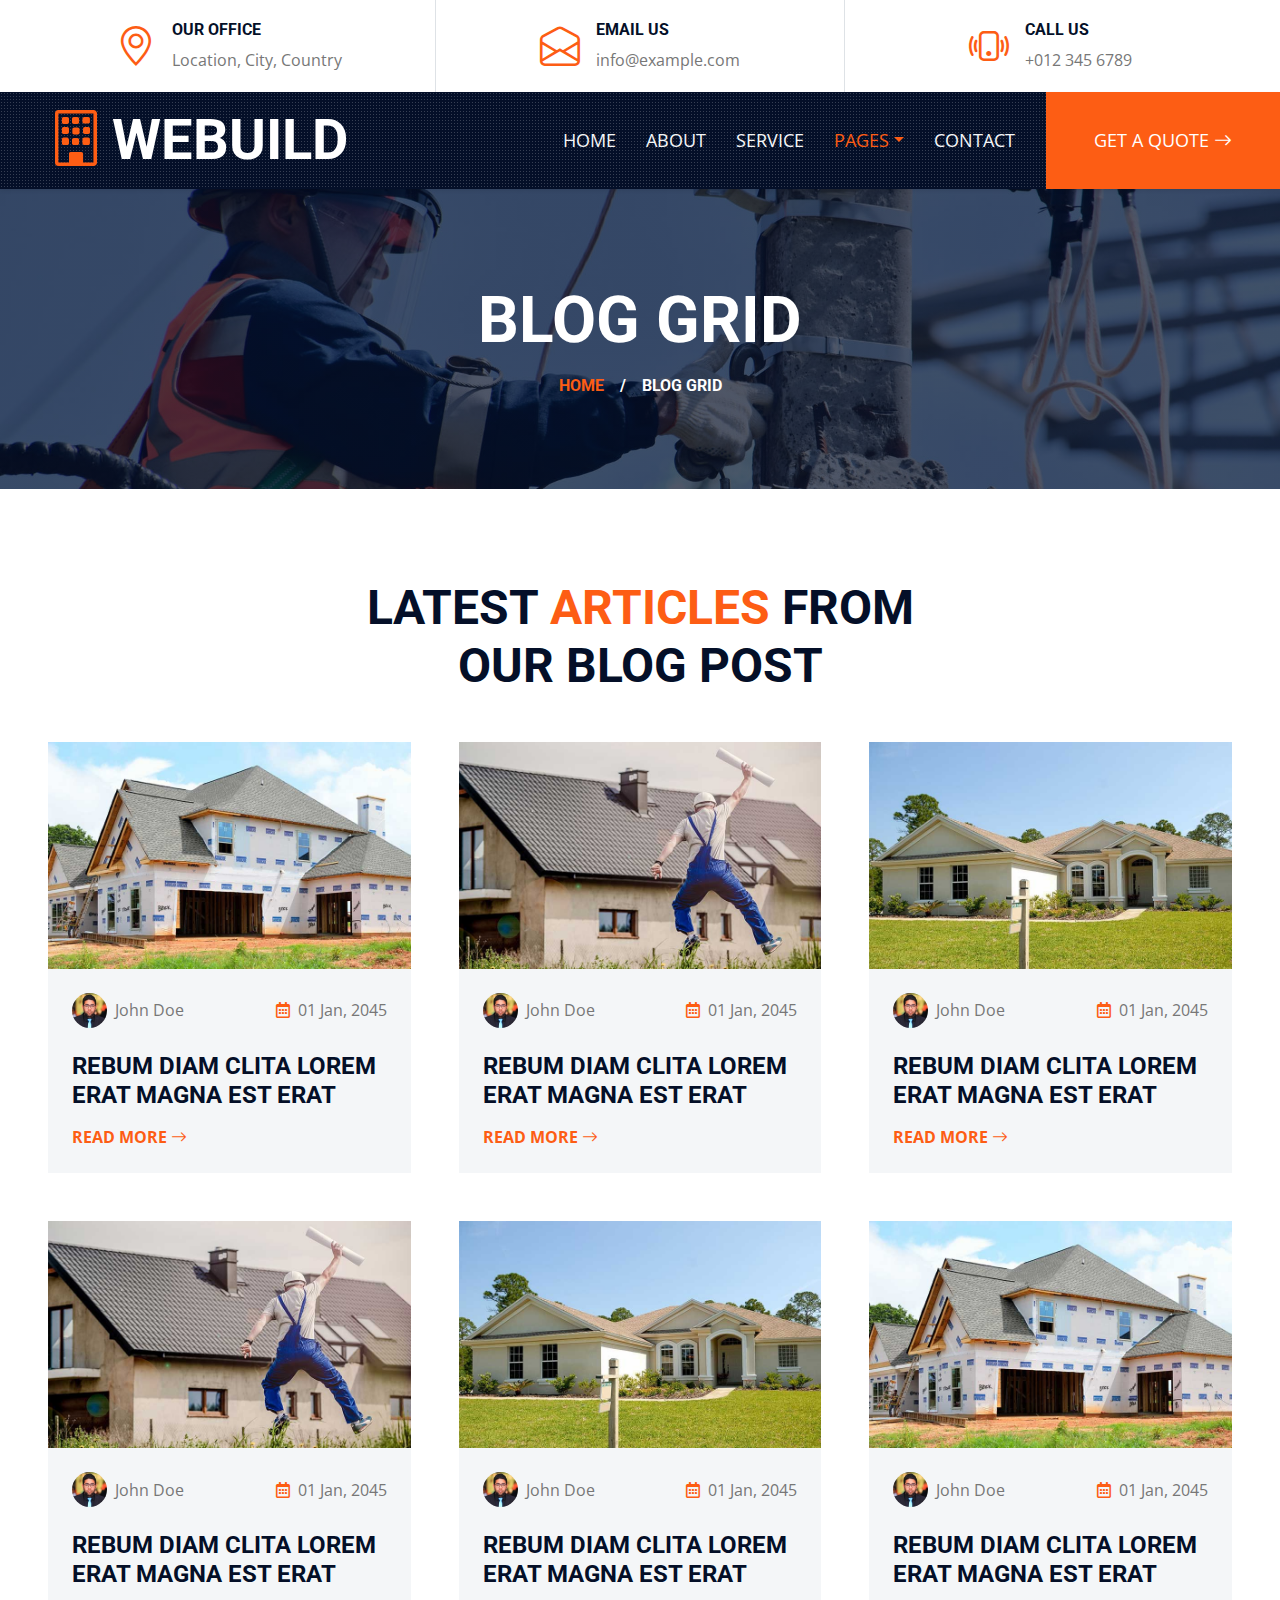
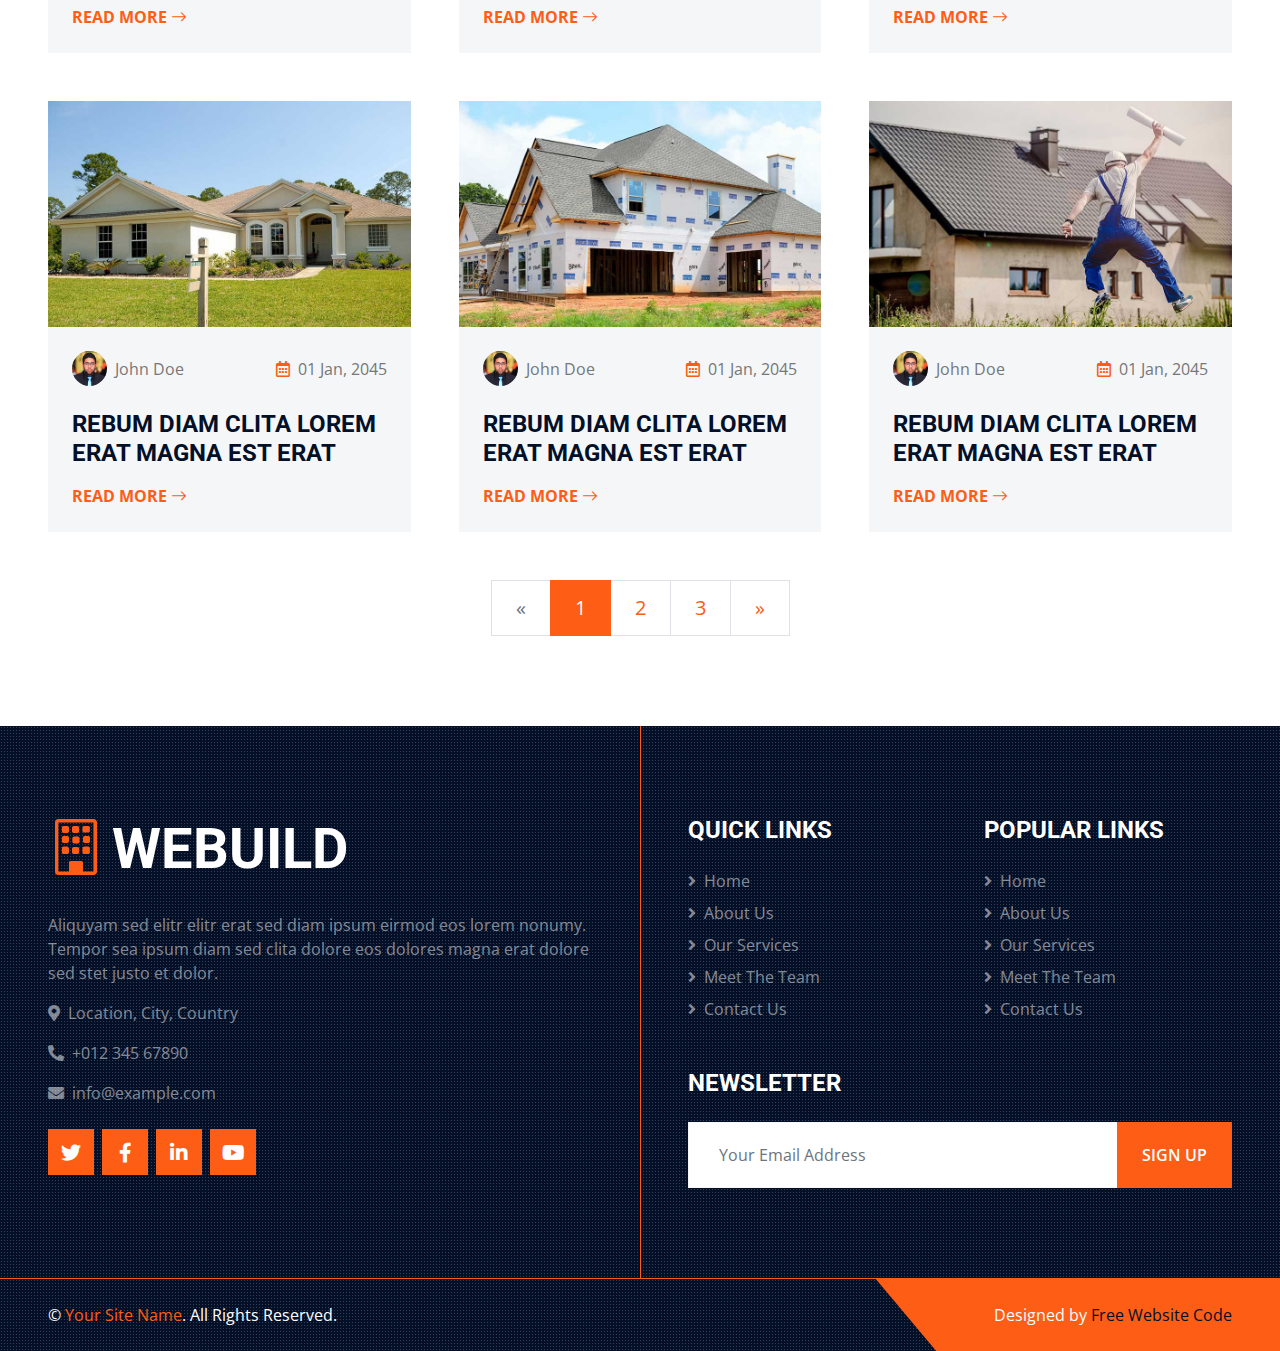
<file: blog.html>
<!DOCTYPE html>
<html lang="en">

<head>
    <meta charset="utf-8">
    <title>WEBUILD -  Construction Company Website Template Free</title>
    <meta content="width=device-width, initial-scale=1.0" name="viewport">
    <meta content="Free HTML Templates" name="keywords">
    <meta content="Free HTML Templates" name="description">

    <!-- Favicon -->
    <link href="img/favicon.ico" rel="icon">

    <!-- Google Web Fonts -->
    <link rel="preconnect" href="https://fonts.gstatic.com">
    <link href="https://fonts.googleapis.com/css2?family=Open+Sans:wght@400;600&family=Roboto:wght@500;700&display=swap" rel="stylesheet"> 

    <!-- Icon Font Stylesheet -->
    <link href="https://cdnjs.cloudflare.com/ajax/libs/font-awesome/5.15.0/css/all.min.css" rel="stylesheet">
    <link href="https://cdn.jsdelivr.net/npm/bootstrap-icons@1.4.1/font/bootstrap-icons.css" rel="stylesheet">

    <!-- Libraries Stylesheet -->
    <link href="lib/owlcarousel/assets/owl.carousel.min.css" rel="stylesheet">
    <link href="lib/tempusdominus/css/tempusdominus-bootstrap-4.min.css" rel="stylesheet" />
    <link href="lib/lightbox/css/lightbox.min.css" rel="stylesheet">

    <!-- Customized Bootstrap Stylesheet -->
    <link href="css/bootstrap.min.css" rel="stylesheet">

    <!-- Template Stylesheet -->
    <link href="css/style.css" rel="stylesheet">
</head>

<body>
    <!-- Topbar Start -->
    <div class="container-fluid px-5 d-none d-lg-block">
        <div class="row gx-5">
            <div class="col-lg-4 text-center py-3">
                <div class="d-inline-flex align-items-center">
                    <i class="bi bi-geo-alt fs-1 text-primary me-3"></i>
                    <div class="text-start">
                        <h6 class="text-uppercase fw-bold">Our Office</h6>
                        <span>Location, City, Country</span>
                    </div>
                </div>
            </div>
            <div class="col-lg-4 text-center border-start border-end py-3">
                <div class="d-inline-flex align-items-center">
                    <i class="bi bi-envelope-open fs-1 text-primary me-3"></i>
                    <div class="text-start">
                        <h6 class="text-uppercase fw-bold">Email Us</h6>
                        <span>info@example.com</span>
                    </div>
                </div>
            </div>
            <div class="col-lg-4 text-center py-3">
                <div class="d-inline-flex align-items-center">
                    <i class="bi bi-phone-vibrate fs-1 text-primary me-3"></i>
                    <div class="text-start">
                        <h6 class="text-uppercase fw-bold">Call Us</h6>
                        <span>+012 345 6789</span>
                    </div>
                </div>
            </div>
        </div>
    </div>
    <!-- Topbar End -->


    <!-- Navbar Start -->
    <div class="container-fluid sticky-top bg-dark bg-light-radial shadow-sm px-5 pe-lg-0">
        <nav class="navbar navbar-expand-lg bg-dark bg-light-radial navbar-dark py-3 py-lg-0">
            <a href="index.html" class="navbar-brand">
                <h1 class="m-0 display-4 text-uppercase text-white"><i class="bi bi-building text-primary me-2"></i>WEBUILD</h1>
            </a>
            <button class="navbar-toggler" type="button" data-bs-toggle="collapse" data-bs-target="#navbarCollapse">
                <span class="navbar-toggler-icon"></span>
            </button>
            <div class="collapse navbar-collapse" id="navbarCollapse">
                <div class="navbar-nav ms-auto py-0">
                    <a href="index.html" class="nav-item nav-link">Home</a>
                    <a href="about.html" class="nav-item nav-link">About</a>
                    <a href="service.html" class="nav-item nav-link">Service</a>
                    <div class="nav-item dropdown">
                        <a href="#" class="nav-link dropdown-toggle active" data-bs-toggle="dropdown">Pages</a>
                        <div class="dropdown-menu m-0">
                            <a href="project.html" class="dropdown-item">Our Project</a>
                            <a href="team.html" class="dropdown-item">The Team</a>
                            <a href="testimonial.html" class="dropdown-item">Testimonial</a>
                            <a href="blog.html" class="dropdown-item active">Blog Grid</a>
                            <a href="detail.html" class="dropdown-item">Blog Detail</a>
                        </div>
                    </div>
                    <a href="contact.html" class="nav-item nav-link">Contact</a>
                    <a href="" class="nav-item nav-link bg-primary text-white px-5 ms-3 d-none d-lg-block">Get A Quote <i class="bi bi-arrow-right"></i></a>
                </div>
            </div>
        </nav>
    </div>
    <!-- Navbar End -->


    <!-- Page Header Start -->
    <div class="container-fluid page-header">
        <h1 class="display-3 text-uppercase text-white mb-3">Blog Grid</h1>
        <div class="d-inline-flex text-white">
            <h6 class="text-uppercase m-0"><a href="">Home</a></h6>
            <h6 class="text-white m-0 px-3">/</h6>
            <h6 class="text-uppercase text-white m-0">Blog Grid</h6>
        </div>
    </div>
    <!-- Page Header Start -->


    <!-- Blog Start -->
    <div class="container-fluid py-6 px-5">
        <div class="text-center mx-auto mb-5" style="max-width: 600px;">
            <h1 class="display-5 text-uppercase mb-4">Latest <span class="text-primary">Articles</span> From Our Blog Post</h1>
        </div>
        <div class="row g-5">
            <div class="col-lg-4 col-md-6">
                <div class="bg-light">
                    <img class="img-fluid" src="img/blog-1.jpg" alt="">
                    <div class="p-4">
                        <div class="d-flex justify-content-between mb-4">
                            <div class="d-flex align-items-center">
                                <img class="rounded-circle me-2" src="img/user.jpg" width="35" height="35" alt="">
                                <span>John Doe</span>
                            </div>
                            <div class="d-flex align-items-center">
                                <span class="ms-3"><i class="far fa-calendar-alt text-primary me-2"></i>01 Jan, 2045</span>
                            </div>
                        </div>
                        <h4 class="text-uppercase mb-3">Rebum diam clita lorem erat magna est erat</h4>
                        <a class="text-uppercase fw-bold" href="">Read More <i class="bi bi-arrow-right"></i></a>
                    </div>
                </div>
            </div>
            <div class="col-lg-4 col-md-6">
                <div class="bg-light">
                    <img class="img-fluid" src="img/blog-2.jpg" alt="">
                    <div class="p-4">
                        <div class="d-flex justify-content-between mb-4">
                            <div class="d-flex align-items-center">
                                <img class="rounded-circle me-2" src="img/user.jpg" width="35" height="35" alt="">
                                <span>John Doe</span>
                            </div>
                            <div class="d-flex align-items-center">
                                <span class="ms-3"><i class="far fa-calendar-alt text-primary me-2"></i>01 Jan, 2045</span>
                            </div>
                        </div>
                        <h4 class="text-uppercase mb-3">Rebum diam clita lorem erat magna est erat</h4>
                        <a class="text-uppercase fw-bold" href="">Read More <i class="bi bi-arrow-right"></i></a>
                    </div>
                </div>
            </div>
            <div class="col-lg-4 col-md-6">
                <div class="bg-light">
                    <img class="img-fluid" src="img/blog-3.jpg" alt="">
                    <div class="p-4">
                        <div class="d-flex justify-content-between mb-4">
                            <div class="d-flex align-items-center">
                                <img class="rounded-circle me-2" src="img/user.jpg" width="35" height="35" alt="">
                                <span>John Doe</span>
                            </div>
                            <div class="d-flex align-items-center">
                                <span class="ms-3"><i class="far fa-calendar-alt text-primary me-2"></i>01 Jan, 2045</span>
                            </div>
                        </div>
                        <h4 class="text-uppercase mb-3">Rebum diam clita lorem erat magna est erat</h4>
                        <a class="text-uppercase fw-bold" href="">Read More <i class="bi bi-arrow-right"></i></a>
                    </div>
                </div>
            </div>
            <div class="col-lg-4 col-md-6">
                <div class="bg-light">
                    <img class="img-fluid" src="img/blog-2.jpg" alt="">
                    <div class="p-4">
                        <div class="d-flex justify-content-between mb-4">
                            <div class="d-flex align-items-center">
                                <img class="rounded-circle me-2" src="img/user.jpg" width="35" height="35" alt="">
                                <span>John Doe</span>
                            </div>
                            <div class="d-flex align-items-center">
                                <span class="ms-3"><i class="far fa-calendar-alt text-primary me-2"></i>01 Jan, 2045</span>
                            </div>
                        </div>
                        <h4 class="text-uppercase mb-3">Rebum diam clita lorem erat magna est erat</h4>
                        <a class="text-uppercase fw-bold" href="">Read More <i class="bi bi-arrow-right"></i></a>
                    </div>
                </div>
            </div>
            <div class="col-lg-4 col-md-6">
                <div class="bg-light">
                    <img class="img-fluid" src="img/blog-3.jpg" alt="">
                    <div class="p-4">
                        <div class="d-flex justify-content-between mb-4">
                            <div class="d-flex align-items-center">
                                <img class="rounded-circle me-2" src="img/user.jpg" width="35" height="35" alt="">
                                <span>John Doe</span>
                            </div>
                            <div class="d-flex align-items-center">
                                <span class="ms-3"><i class="far fa-calendar-alt text-primary me-2"></i>01 Jan, 2045</span>
                            </div>
                        </div>
                        <h4 class="text-uppercase mb-3">Rebum diam clita lorem erat magna est erat</h4>
                        <a class="text-uppercase fw-bold" href="">Read More <i class="bi bi-arrow-right"></i></a>
                    </div>
                </div>
            </div>
            <div class="col-lg-4 col-md-6">
                <div class="bg-light">
                    <img class="img-fluid" src="img/blog-1.jpg" alt="">
                    <div class="p-4">
                        <div class="d-flex justify-content-between mb-4">
                            <div class="d-flex align-items-center">
                                <img class="rounded-circle me-2" src="img/user.jpg" width="35" height="35" alt="">
                                <span>John Doe</span>
                            </div>
                            <div class="d-flex align-items-center">
                                <span class="ms-3"><i class="far fa-calendar-alt text-primary me-2"></i>01 Jan, 2045</span>
                            </div>
                        </div>
                        <h4 class="text-uppercase mb-3">Rebum diam clita lorem erat magna est erat</h4>
                        <a class="text-uppercase fw-bold" href="">Read More <i class="bi bi-arrow-right"></i></a>
                    </div>
                </div>
            </div>
            <div class="col-lg-4 col-md-6">
                <div class="bg-light">
                    <img class="img-fluid" src="img/blog-3.jpg" alt="">
                    <div class="p-4">
                        <div class="d-flex justify-content-between mb-4">
                            <div class="d-flex align-items-center">
                                <img class="rounded-circle me-2" src="img/user.jpg" width="35" height="35" alt="">
                                <span>John Doe</span>
                            </div>
                            <div class="d-flex align-items-center">
                                <span class="ms-3"><i class="far fa-calendar-alt text-primary me-2"></i>01 Jan, 2045</span>
                            </div>
                        </div>
                        <h4 class="text-uppercase mb-3">Rebum diam clita lorem erat magna est erat</h4>
                        <a class="text-uppercase fw-bold" href="">Read More <i class="bi bi-arrow-right"></i></a>
                    </div>
                </div>
            </div>
            <div class="col-lg-4 col-md-6">
                <div class="bg-light">
                    <img class="img-fluid" src="img/blog-1.jpg" alt="">
                    <div class="p-4">
                        <div class="d-flex justify-content-between mb-4">
                            <div class="d-flex align-items-center">
                                <img class="rounded-circle me-2" src="img/user.jpg" width="35" height="35" alt="">
                                <span>John Doe</span>
                            </div>
                            <div class="d-flex align-items-center">
                                <span class="ms-3"><i class="far fa-calendar-alt text-primary me-2"></i>01 Jan, 2045</span>
                            </div>
                        </div>
                        <h4 class="text-uppercase mb-3">Rebum diam clita lorem erat magna est erat</h4>
                        <a class="text-uppercase fw-bold" href="">Read More <i class="bi bi-arrow-right"></i></a>
                    </div>
                </div>
            </div>
            <div class="col-lg-4 col-md-6">
                <div class="bg-light">
                    <img class="img-fluid" src="img/blog-2.jpg" alt="">
                    <div class="p-4">
                        <div class="d-flex justify-content-between mb-4">
                            <div class="d-flex align-items-center">
                                <img class="rounded-circle me-2" src="img/user.jpg" width="35" height="35" alt="">
                                <span>John Doe</span>
                            </div>
                            <div class="d-flex align-items-center">
                                <span class="ms-3"><i class="far fa-calendar-alt text-primary me-2"></i>01 Jan, 2045</span>
                            </div>
                        </div>
                        <h4 class="text-uppercase mb-3">Rebum diam clita lorem erat magna est erat</h4>
                        <a class="text-uppercase fw-bold" href="">Read More <i class="bi bi-arrow-right"></i></a>
                    </div>
                </div>
            </div>
            <div class="col-12">
                <nav aria-label="Page navigation">
                  <ul class="pagination pagination-lg justify-content-center m-0">
                    <li class="page-item disabled">
                      <a class="page-link rounded-0" href="#" aria-label="Previous">
                        <span aria-hidden="true">&laquo;</span>
                        <span class="sr-only">Previous</span>
                      </a>
                    </li>
                    <li class="page-item active"><a class="page-link" href="#">1</a></li>
                    <li class="page-item"><a class="page-link" href="#">2</a></li>
                    <li class="page-item"><a class="page-link" href="#">3</a></li>
                    <li class="page-item">
                      <a class="page-link rounded-0" href="#" aria-label="Next">
                        <span aria-hidden="true">&raquo;</span>
                        <span class="sr-only">Next</span>
                      </a>
                    </li>
                  </ul>
                </nav>
            </div>
        </div>
    </div>
    <!-- Blog End -->
    

    <!-- Footer Start -->
    <div class="footer container-fluid position-relative bg-dark bg-light-radial text-white-50 py-6 px-5">
        <div class="row g-5">
            <div class="col-lg-6 pe-lg-5">
                <a href="index.html" class="navbar-brand">
                    <h1 class="m-0 display-4 text-uppercase text-white"><i class="bi bi-building text-primary me-2"></i>WEBUILD</h1>
                </a>
                <p>Aliquyam sed elitr elitr erat sed diam ipsum eirmod eos lorem nonumy. Tempor sea ipsum diam  sed clita dolore eos dolores magna erat dolore sed stet justo et dolor.</p>
                <p><i class="fa fa-map-marker-alt me-2"></i>Location, City, Country</p>
                <p><i class="fa fa-phone-alt me-2"></i>+012 345 67890</p>
                <p><i class="fa fa-envelope me-2"></i>info@example.com</p>
                <div class="d-flex justify-content-start mt-4">
                    <a class="btn btn-lg btn-primary btn-lg-square rounded-0 me-2" href="https://freewebsitecode.com/"><i class="fab fa-twitter"></i></a>
                    <a class="btn btn-lg btn-primary btn-lg-square rounded-0 me-2" href="https://facebook.com/freewebsitecode/"><i class="fab fa-facebook-f"></i></a>
                    <a class="btn btn-lg btn-primary btn-lg-square rounded-0 me-2" href="https://freewebsitecode.com/"><i class="fab fa-linkedin-in"></i></a>
                    <a class="btn btn-lg btn-primary btn-lg-square rounded-0" href="https://youtube.com/freewebsitecode/"><i class="fab fa-youtube"></i></a>
                </div>
            </div>
            <div class="col-lg-6 ps-lg-5">
                <div class="row g-5">
                    <div class="col-sm-6">
                        <h4 class="text-white text-uppercase mb-4">Quick Links</h4>
                        <div class="d-flex flex-column justify-content-start">
                            <a class="text-white-50 mb-2" href="#"><i class="fa fa-angle-right me-2"></i>Home</a>
                            <a class="text-white-50 mb-2" href="#"><i class="fa fa-angle-right me-2"></i>About Us</a>
                            <a class="text-white-50 mb-2" href="#"><i class="fa fa-angle-right me-2"></i>Our Services</a>
                            <a class="text-white-50 mb-2" href="#"><i class="fa fa-angle-right me-2"></i>Meet The Team</a>
                            <a class="text-white-50" href="#"><i class="fa fa-angle-right me-2"></i>Contact Us</a>
                        </div>
                    </div>
                    <div class="col-sm-6">
                        <h4 class="text-white text-uppercase mb-4">Popular Links</h4>
                        <div class="d-flex flex-column justify-content-start">
                            <a class="text-white-50 mb-2" href="#"><i class="fa fa-angle-right me-2"></i>Home</a>
                            <a class="text-white-50 mb-2" href="#"><i class="fa fa-angle-right me-2"></i>About Us</a>
                            <a class="text-white-50 mb-2" href="#"><i class="fa fa-angle-right me-2"></i>Our Services</a>
                            <a class="text-white-50 mb-2" href="#"><i class="fa fa-angle-right me-2"></i>Meet The Team</a>
                            <a class="text-white-50" href="#"><i class="fa fa-angle-right me-2"></i>Contact Us</a>
                        </div>
                    </div>
                    <div class="col-sm-12">
                        <h4 class="text-white text-uppercase mb-4">Newsletter</h4>
                        <div class="w-100">
                            <div class="input-group">
                                <input type="text" class="form-control border-light" style="padding: 20px 30px;" placeholder="Your Email Address"><button class="btn btn-primary px-4">Sign Up</button>
                            </div>
                        </div>
                    </div>
                </div>
            </div>
        </div>
    </div>
    <div class="container-fluid bg-dark bg-light-radial text-white border-top border-primary px-0">
        <div class="d-flex flex-column flex-md-row justify-content-between">
            <div class="py-4 px-5 text-center text-md-start">
                <p class="mb-0">&copy; <a class="text-primary" href="https://freewebsitecode.com/">Your Site Name</a>. All Rights Reserved.</p>
            </div>
            <div class="py-4 px-5 bg-primary footer-shape position-relative text-center text-md-end">
                <p class="mb-0">Designed by <a class="text-dark" href="https://freewebsitecode.com">Free Website Code</a></p>
            </div>
        </div>
    </div>
    <!-- Footer End -->


    <!-- Back to Top -->
    <a href="#" class="btn btn-lg btn-primary btn-lg-square back-to-top"><i class="bi bi-arrow-up"></i></a>


    <!-- JavaScript Libraries -->
    <script src="https://code.jquery.com/jquery-3.4.1.min.js"></script>
    <script src="https://cdn.jsdelivr.net/npm/bootstrap@5.0.0/dist/js/bootstrap.bundle.min.js"></script>
    <script src="lib/easing/easing.min.js"></script>
    <script src="lib/waypoints/waypoints.min.js"></script>
    <script src="lib/owlcarousel/owl.carousel.min.js"></script>
    <script src="lib/tempusdominus/js/moment.min.js"></script>
    <script src="lib/tempusdominus/js/moment-timezone.min.js"></script>
    <script src="lib/tempusdominus/js/tempusdominus-bootstrap-4.min.js"></script>
    <script src="lib/isotope/isotope.pkgd.min.js"></script>
    <script src="lib/lightbox/js/lightbox.min.js"></script>

    <!-- Template Javascript -->
    <script src="js/main.js"></script>
</body>

</html>
</file>
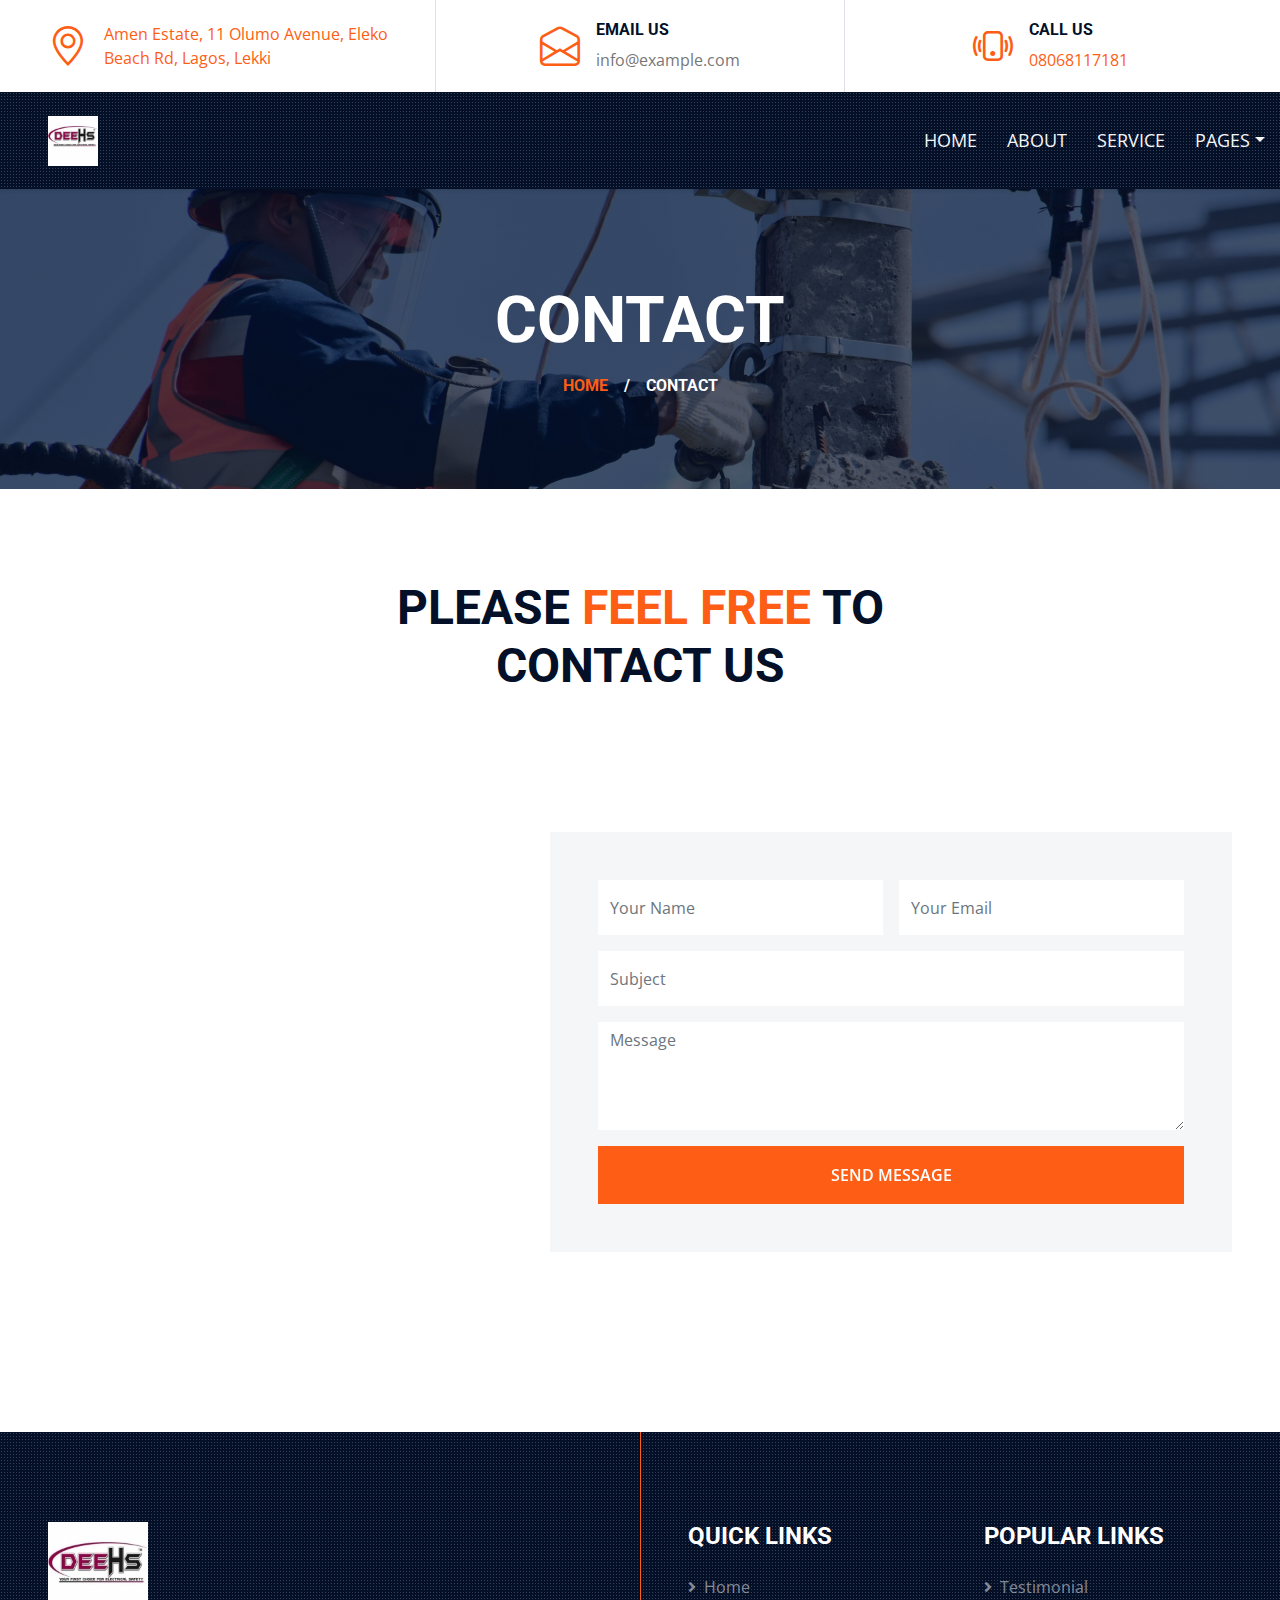
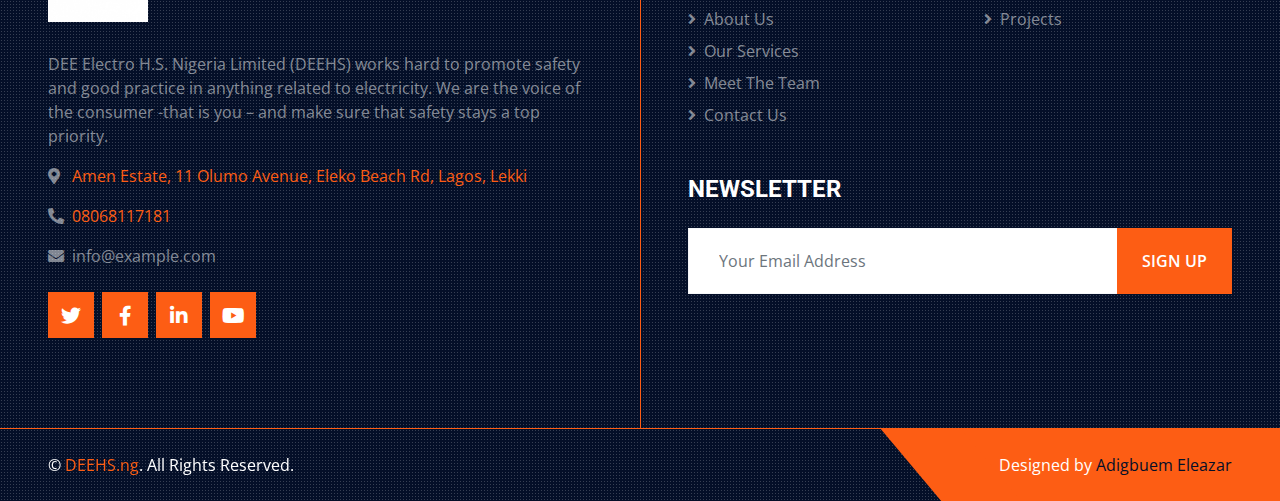
<file: contact.html>
<!DOCTYPE html>
<html lang="en">

<head>
    <meta charset="utf-8">
    <title>DEEHS Electrical Company</title>
    <meta content="width=device-width, initial-scale=1.0" name="viewport">
    <meta content="DEEHS Electrical Company" name="keywords">
    <meta content="DEEHS Electrical Company" name="description">

    <!-- Favicon -->
    <link href="img/favicon.ico" rel="icon">

    <!-- Google Web Fonts -->
    <link rel="preconnect" href="https://fonts.gstatic.com">
    <link href="https://fonts.googleapis.com/css2?family=Open+Sans:wght@400;600&family=Roboto:wght@500;700&display=swap" rel="stylesheet"> 

    <!-- Icon Font Stylesheet -->
    <link href="https://cdnjs.cloudflare.com/ajax/libs/font-awesome/5.15.0/css/all.min.css" rel="stylesheet">
    <link href="https://cdn.jsdelivr.net/npm/bootstrap-icons@1.4.1/font/bootstrap-icons.css" rel="stylesheet">

    <!-- Libraries Stylesheet -->
    <link href="lib/owlcarousel/assets/owl.carousel.min.css" rel="stylesheet">
    <link href="lib/tempusdominus/css/tempusdominus-bootstrap-4.min.css" rel="stylesheet" />
    <link href="lib/lightbox/css/lightbox.min.css" rel="stylesheet">

    <!-- Customized Bootstrap Stylesheet -->
    <link href="css/bootstrap.min.css" rel="stylesheet">

    <!-- Template Stylesheet -->
    <link href="css/style.css" rel="stylesheet">
</head>

<body>
    <!-- Topbar Start -->
    <div class="container-fluid px-5 d-none d-lg-block">
        <div class="row gx-5">
            <div class="col-lg-4 text-center py-3">
                <div class="d-inline-flex align-items-center">
                    <i class="bi bi-geo-alt fs-1 text-primary me-3"></i>
                    <div class="text-start">
                        
                        <span> <a href="https://maps.app.goo.gl/uS2XBoG7rPxKDg4d8">Amen Estate, 11 Olumo Avenue, Eleko Beach Rd, Lagos, Lekki</a></span>
                    </div>
                </div>
            </div>
            <div class="col-lg-4 text-center border-start border-end py-3">
                <div class="d-inline-flex align-items-center">
                    <i class="bi bi-envelope-open fs-1 text-primary me-3"></i>
                    <div class="text-start">
                        <h6 class="text-uppercase fw-bold">Email Us</h6>
                        <span>info@example.com</span>
                    </div>
                </div>
            </div>
            <div class="col-lg-4 text-center py-3">
                <div class="d-inline-flex align-items-center">
                    <i class="bi bi-phone-vibrate fs-1 text-primary me-3"></i>
                    <div class="text-start">
                        <h6 class="text-uppercase fw-bold">Call Us</h6>
                        <span ><a href="tel:08068117181">08068117181</a></span>
                    </div>
                </div>
            </div>
        </div>
    </div>
    <!-- Topbar End -->


    <!-- Navbar Start -->
    <div class="container-fluid sticky-top bg-dark bg-light-radial shadow-sm px-5 pe-lg-0">
        <nav class="navbar navbar-expand-lg bg-dark bg-light-radial navbar-dark py-3 py-lg-0">
            <a href="index.html" class="navbar-brand">
                <img src="img/logo1.jpg" height="50" alt="">
            </a>
            <button class="navbar-toggler" type="button" data-bs-toggle="collapse" data-bs-target="#navbarCollapse">
                <span class="navbar-toggler-icon"></span>
            </button>
            <div class="collapse navbar-collapse" id="navbarCollapse">
                <div class="navbar-nav ms-auto py-0">
                    <a href="index.html" class="nav-item nav-link">Home</a>
                    <a href="about.html" class="nav-item nav-link">About</a>
                    <a href="service.html" class="nav-item nav-link">Service</a>
                    <div class="nav-item dropdown">
                        <a href="#" class="nav-link dropdown-toggle" data-bs-toggle="dropdown">Pages</a>
                        <div class="dropdown-menu m-0">
                            <a href="project.html" class="dropdown-item">Our Project</a>
                           
                            <a href="testimonial.html" class="dropdown-item">Testimonial</a>
                            
                    </div>
                   
                </div>
            </div>
        </nav>
    </div>
    <!-- Navbar End -->


    <!-- Page Header Start -->
    <div class="container-fluid page-header">
        <h1 class="display-3 text-uppercase text-white mb-3">Contact</h1>
        <div class="d-inline-flex text-white">
            <h6 class="text-uppercase m-0"><a href="">Home</a></h6>
            <h6 class="text-white m-0 px-3">/</h6>
            <h6 class="text-uppercase text-white m-0">Contact</h6>
        </div>
    </div>
    <!-- Page Header Start -->


    <!-- Contact Start -->
    <div class="container-fluid py-6 px-5">
        <div class="text-center mx-auto mb-5" style="max-width: 600px;">
            <h1 class="display-5 text-uppercase mb-4">Please <span class="text-primary">Feel Free</span> To Contact Us</h1>
        </div>
        <div class="row gx-0 align-items-center">
            <div class="col-lg-6 mb-5 mb-lg-0" style="height: 600px;">
                <iframe class="w-100 h-100"
                    src="https://www.google.com/maps/embed?pb=!1m18!1m12!1m3!1d3964.455946689565!2d3.847109174359034!3d6.463776723855811!2m3!1f0!2f0!3f0!3m2!1i1024!2i768!4f13.1!3m3!1m2!1s0x103953ae7f101797%3A0x27d523766d9f6e24!2sDee%20Electro%20H.S.%20Nigeria%20Limited%20(Deehs)!5e0!3m2!1sen!2sng!4v1721737949391!5m2!1sen!2sng" width="600" height="450" style="border:0;" allowfullscreen="" loading="lazy" referrerpolicy="no-referrer-when-downgrade"
                    frameborder="0" style="border:0;" allowfullscreen="" aria-hidden="false" tabindex="0"></iframe>
            </div>
           
            <form   action="https://formspree.io/f/mldrgnqe"
            method="POST" class="col-lg-6">
                <div class="contact-form bg-light p-5">
                    <div class="row g-3">
                        <div class="col-12 col-sm-6">
                            <input type="text" class="form-control border-0" name="name" placeholder="Your Name" style="height: 55px;" autocomplete="on"  required>
                        </div>
                        <div class="col-12 col-sm-6">
                            <input type="email" class="form-control border-0" placeholder="Your Email" name="name" style="height: 55px;" autocomplete="on"  required>
                        </div>
                        <div class="col-12">
                            <input type="text" class="form-control border-0" name="name" placeholder="Subject" style="height: 55px;" autocomplete="on" >
                        </div>
                        <div class="col-12">
                            <textarea class="form-control border-0" rows="4" name="name" placeholder="Message" required autocomplete="on" ></textarea>
                        </div>
                        <div class="col-12">
                            <button class="btn btn-primary w-100 py-3" type="submit">Send Message</button>
                        </div>
                    </div>
                </div>
            </form>
        </div>
    </div>
    <!-- Contact End -->


    <!-- Footer Start -->
    <div class="footer container-fluid position-relative bg-dark bg-light-radial text-white-50 py-6 px-5">
        <div class="row g-5">
            <div class="col-lg-6 pe-lg-5">
                <a href="index.html" class="navbar-brand">
                    <h1 class="m-0 display-4 text-uppercase text-white"><img src="img/logo1.jpg" alt="" height="100"></h1>
                </a>
                <p>DEE Electro H.S. Nigeria Limited (DEEHS) works hard to promote safety
                    and good practice in anything related to electricity. We are the voice of
                    the consumer -that is you – and make sure that safety stays a top priority.</p>
                <p><i class="fa fa-map-marker-alt me-2"></i> <span><a href="https://maps.app.goo.gl/uS2XBoG7rPxKDg4d8">Amen Estate, 11 Olumo Avenue, Eleko Beach Rd, Lagos, Lekki</a></span></p>
                <p><i class="fa fa-phone-alt me-2"></i><span><a href="tel:08068117181">08068117181</a></span></p>
                <p><i class="fa fa-envelope me-2"></i>info@example.com</p>
                <div class="d-flex justify-content-start mt-4">
                    <a class="btn btn-lg btn-primary btn-lg-square rounded-0 me-2" href="https://freewebsitecode.com/"><i class="fab fa-twitter"></i></a>
                    <a class="btn btn-lg btn-primary btn-lg-square rounded-0 me-2" href="https://facebook.com/freewebsitecode/"><i class="fab fa-facebook-f"></i></a>
                    <a class="btn btn-lg btn-primary btn-lg-square rounded-0 me-2" href="https://freewebsitecode.com/"><i class="fab fa-linkedin-in"></i></a>
                    <a class="btn btn-lg btn-primary btn-lg-square rounded-0" href="https://youtube.com/freewebsitecode/"><i class="fab fa-youtube"></i></a>
                </div>
            </div>
            <div class="col-lg-6 ps-lg-5">
                <div class="row g-5">
                    <div class="col-sm-6">
                        <h4 class="text-white text-uppercase mb-4">Quick Links</h4>
                        <div class="d-flex flex-column justify-content-start">
                            <a class="text-white-50 mb-2" href="index.html"><i class="fa fa-angle-right me-2"></i>Home</a>
                            <a class="text-white-50 mb-2" href="about.html"><i class="fa fa-angle-right me-2"></i>About Us</a>
                            <a class="text-white-50 mb-2" href="service.html"><i class="fa fa-angle-right me-2"></i>Our Services</a>
                            <a class="text-white-50 mb-2" href="team.html"><i class="fa fa-angle-right me-2"></i>Meet The Team</a>
                            <a class="text-white-50" href="contact.html"><i class="fa fa-angle-right me-2"></i>Contact Us</a>
                        </div>
                    </div>
                    <div class="col-sm-6">
                        <h4 class="text-white text-uppercase mb-4">Popular Links</h4>
                        <div class="d-flex flex-column justify-content-start">
                            <a class="text-white-50 mb-2" href="testimonial.html"><i class="fa fa-angle-right me-2"></i>Testimonial</a>
                            <a class="text-white-50 mb-2" href="project.html"><i class="fa fa-angle-right me-2"></i>Projects</a>
                           
                        </div>
                    </div>
                    <div class="col-sm-12">
                        <h4 class="text-white text-uppercase mb-4">Newsletter</h4>
                        <div class="w-100">
                            <form action=" https://formspree.io/f/mldrgnqe"
                            method="POST">
                            <div class="input-group">
                                <input type="text" class="form-control border-light" style="padding: 20px 30px;" placeholder="Your Email Address" name="email" required><button class="btn btn-primary px-4">Sign Up</button>
                            </div>
                            </form>
                        </div>
                    </div>
                </div>
            </div>
        </div>
    </div>
    <div class="container-fluid bg-dark bg-light-radial text-white border-top border-primary px-0">
        <div class="d-flex flex-column flex-md-row justify-content-between">
            <div class="py-4 px-5 text-center text-md-start">
                <p class="mb-0">&copy; <a class="text-primary" href="index.html">DEEHS.ng</a>. All Rights Reserved.</p>
            </div>
            <div class="py-4 px-5 bg-primary footer-shape position-relative text-center text-md-end">
                <p class="mb-0">Designed by <a class="text-dark" href="">Adigbuem Eleazar</a></p>
            </div>
        </div>
    </div>
    <!-- Footer End -->


    <!-- Back to Top -->
    <a href="#" class="btn btn-lg btn-primary btn-lg-square back-to-top"><i class="bi bi-arrow-up"></i></a>


    <!-- JavaScript Libraries -->
    <script src="https://code.jquery.com/jquery-3.4.1.min.js"></script>
    <script src="https://cdn.jsdelivr.net/npm/bootstrap@5.0.0/dist/js/bootstrap.bundle.min.js"></script>
    <script src="lib/easing/easing.min.js"></script>
    <script src="lib/waypoints/waypoints.min.js"></script>
    <script src="lib/owlcarousel/owl.carousel.min.js"></script>
    <script src="lib/tempusdominus/js/moment.min.js"></script>
    <script src="lib/tempusdominus/js/moment-timezone.min.js"></script>
    <script src="lib/tempusdominus/js/tempusdominus-bootstrap-4.min.js"></script>
    <script src="lib/isotope/isotope.pkgd.min.js"></script>
    <script src="lib/lightbox/js/lightbox.min.js"></script>

    <!-- Template Javascript -->
    <script src="js/main.js"></script>
</body>

</html>
</file>
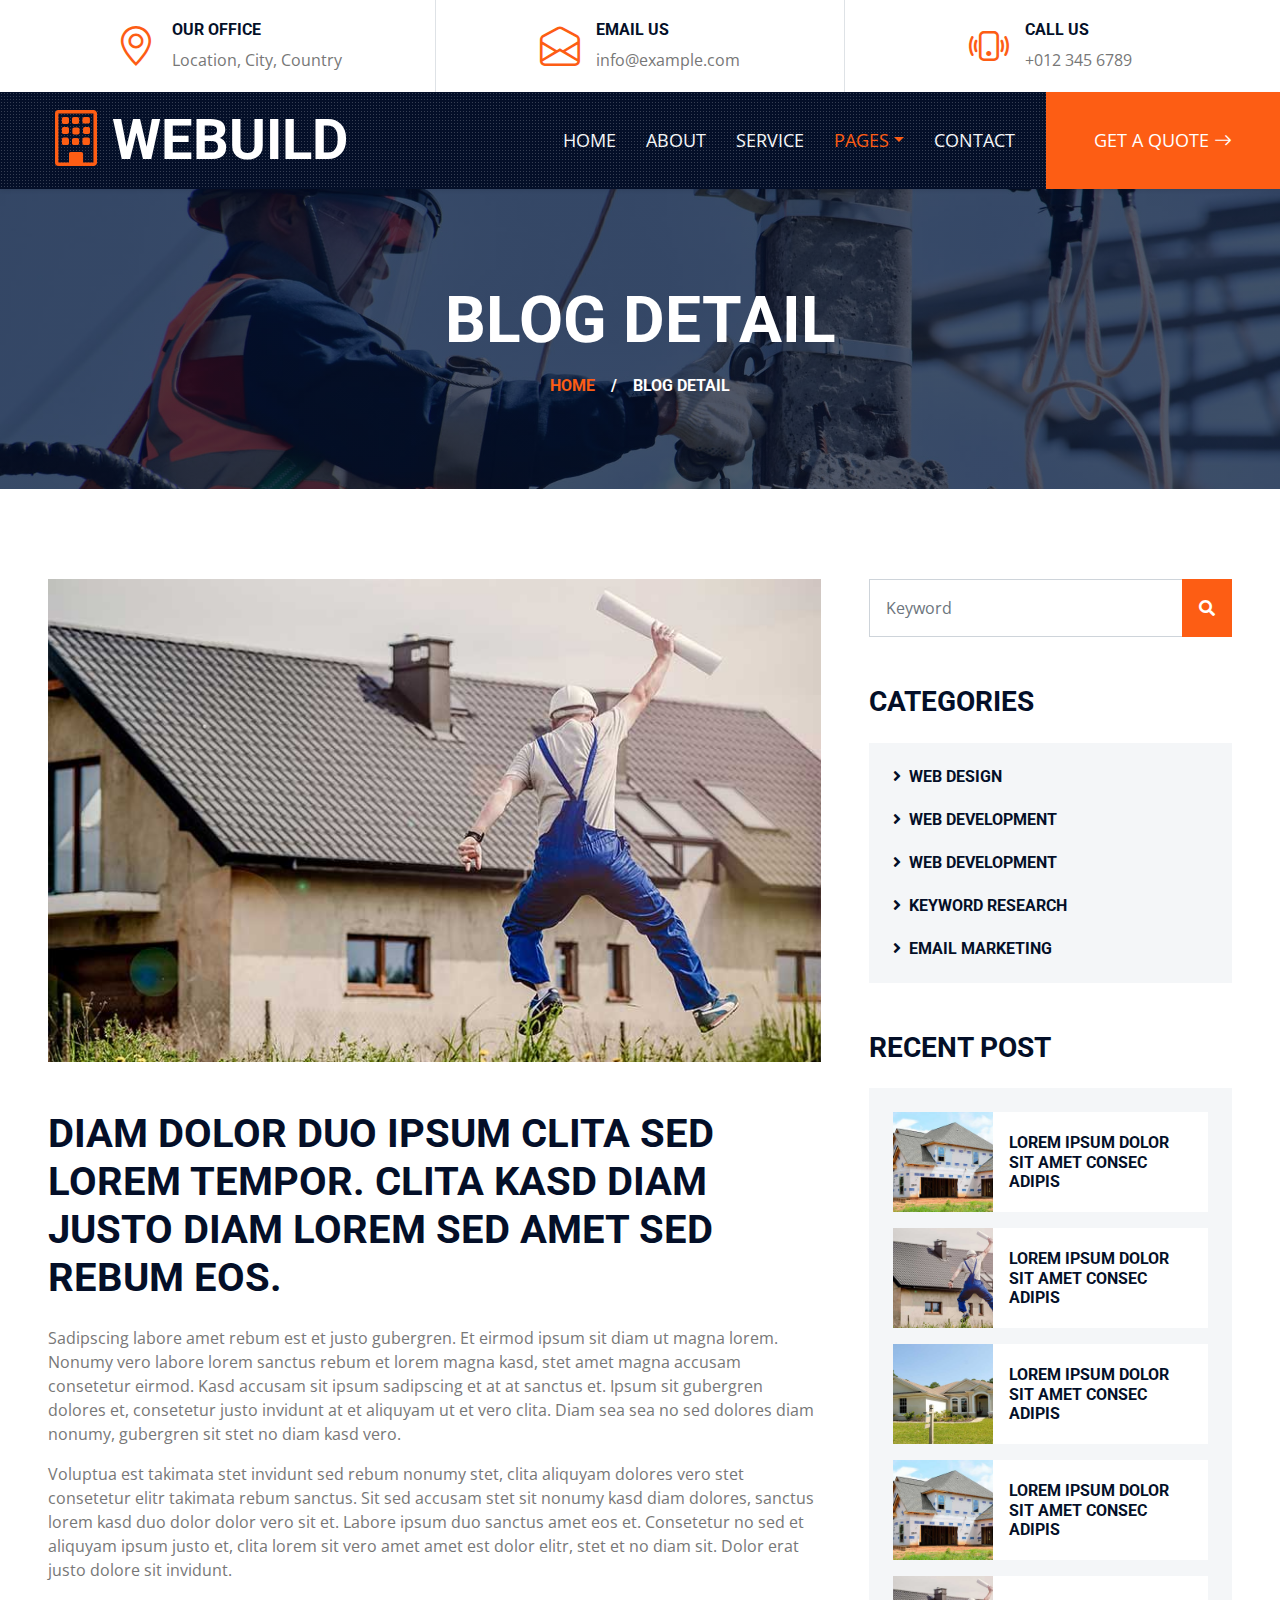
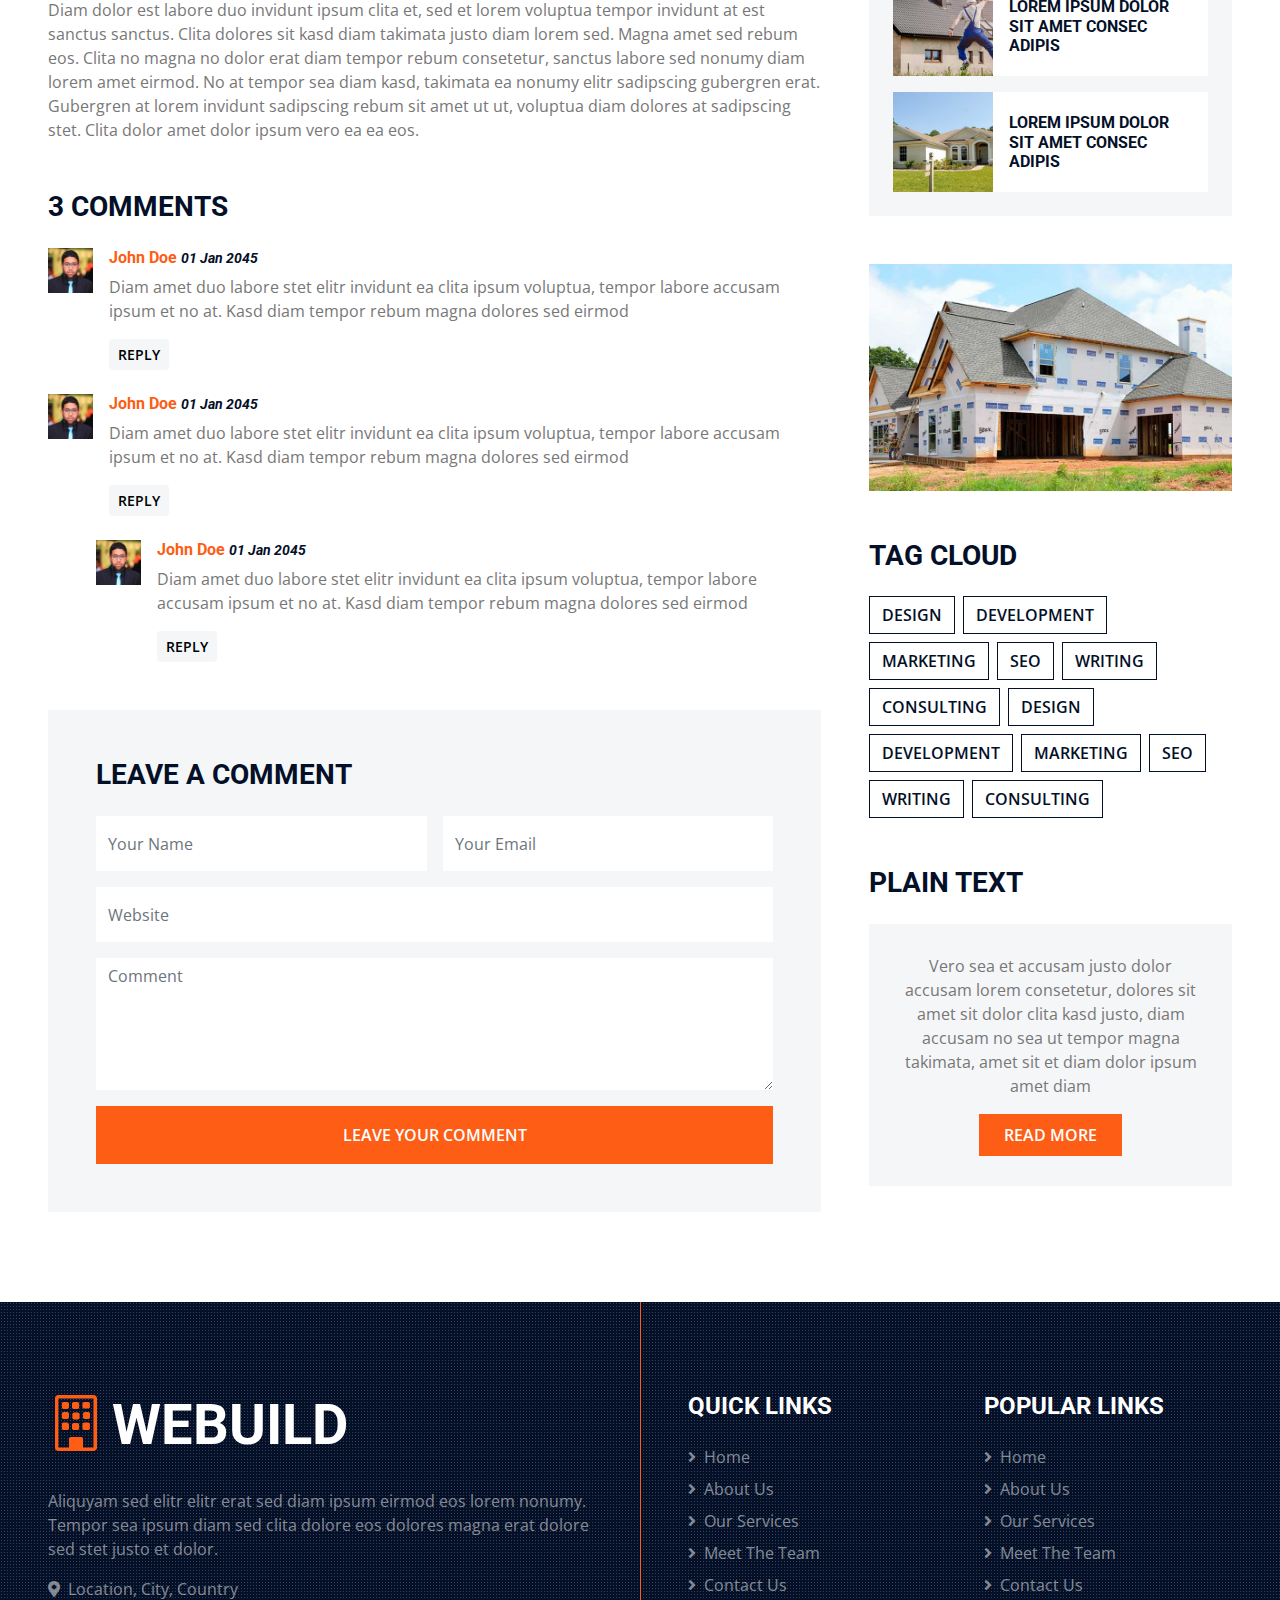
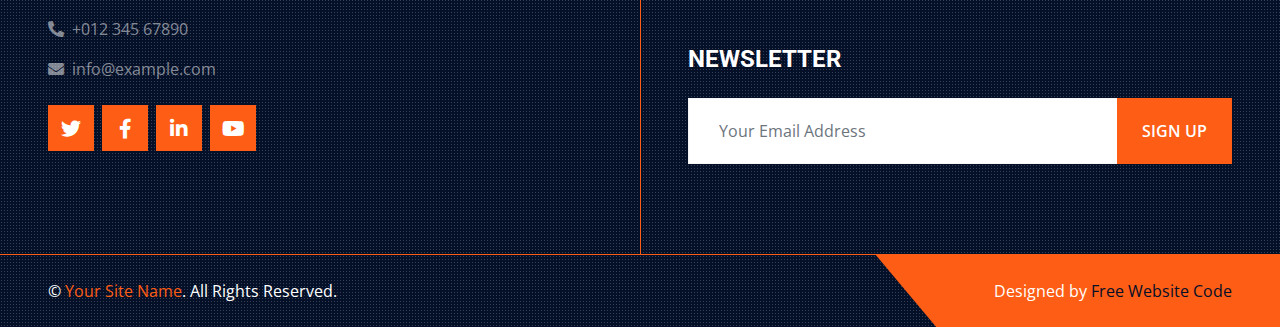
<file: detail.html>
<!DOCTYPE html>
<html lang="en">

<head>
    <meta charset="utf-8">
    <title>WEBUILD -  Construction Company Website Template Free</title>
    <meta content="width=device-width, initial-scale=1.0" name="viewport">
    <meta content="Free HTML Templates" name="keywords">
    <meta content="Free HTML Templates" name="description">

    <!-- Favicon -->
    <link href="img/favicon.ico" rel="icon">

    <!-- Google Web Fonts -->
    <link rel="preconnect" href="https://fonts.gstatic.com">
    <link href="https://fonts.googleapis.com/css2?family=Open+Sans:wght@400;600&family=Roboto:wght@500;700&display=swap" rel="stylesheet"> 

    <!-- Icon Font Stylesheet -->
    <link href="https://cdnjs.cloudflare.com/ajax/libs/font-awesome/5.15.0/css/all.min.css" rel="stylesheet">
    <link href="https://cdn.jsdelivr.net/npm/bootstrap-icons@1.4.1/font/bootstrap-icons.css" rel="stylesheet">

    <!-- Libraries Stylesheet -->
    <link href="lib/owlcarousel/assets/owl.carousel.min.css" rel="stylesheet">
    <link href="lib/tempusdominus/css/tempusdominus-bootstrap-4.min.css" rel="stylesheet" />
    <link href="lib/lightbox/css/lightbox.min.css" rel="stylesheet">

    <!-- Customized Bootstrap Stylesheet -->
    <link href="css/bootstrap.min.css" rel="stylesheet">

    <!-- Template Stylesheet -->
    <link href="css/style.css" rel="stylesheet">
</head>

<body>
    <!-- Topbar Start -->
    <div class="container-fluid px-5 d-none d-lg-block">
        <div class="row gx-5">
            <div class="col-lg-4 text-center py-3">
                <div class="d-inline-flex align-items-center">
                    <i class="bi bi-geo-alt fs-1 text-primary me-3"></i>
                    <div class="text-start">
                        <h6 class="text-uppercase fw-bold">Our Office</h6>
                        <span>Location, City, Country</span>
                    </div>
                </div>
            </div>
            <div class="col-lg-4 text-center border-start border-end py-3">
                <div class="d-inline-flex align-items-center">
                    <i class="bi bi-envelope-open fs-1 text-primary me-3"></i>
                    <div class="text-start">
                        <h6 class="text-uppercase fw-bold">Email Us</h6>
                        <span>info@example.com</span>
                    </div>
                </div>
            </div>
            <div class="col-lg-4 text-center py-3">
                <div class="d-inline-flex align-items-center">
                    <i class="bi bi-phone-vibrate fs-1 text-primary me-3"></i>
                    <div class="text-start">
                        <h6 class="text-uppercase fw-bold">Call Us</h6>
                        <span>+012 345 6789</span>
                    </div>
                </div>
            </div>
        </div>
    </div>
    <!-- Topbar End -->


    <!-- Navbar Start -->
    <div class="container-fluid sticky-top bg-dark bg-light-radial shadow-sm px-5 pe-lg-0">
        <nav class="navbar navbar-expand-lg bg-dark bg-light-radial navbar-dark py-3 py-lg-0">
            <a href="index.html" class="navbar-brand">
                <h1 class="m-0 display-4 text-uppercase text-white"><i class="bi bi-building text-primary me-2"></i>WEBUILD</h1>
            </a>
            <button class="navbar-toggler" type="button" data-bs-toggle="collapse" data-bs-target="#navbarCollapse">
                <span class="navbar-toggler-icon"></span>
            </button>
            <div class="collapse navbar-collapse" id="navbarCollapse">
                <div class="navbar-nav ms-auto py-0">
                    <a href="index.html" class="nav-item nav-link">Home</a>
                    <a href="about.html" class="nav-item nav-link">About</a>
                    <a href="service.html" class="nav-item nav-link">Service</a>
                    <div class="nav-item dropdown">
                        <a href="#" class="nav-link dropdown-toggle active" data-bs-toggle="dropdown">Pages</a>
                        <div class="dropdown-menu m-0">
                            <a href="project.html" class="dropdown-item">Our Project</a>
                            <a href="team.html" class="dropdown-item">The Team</a>
                            <a href="testimonial.html" class="dropdown-item">Testimonial</a>
                            <a href="blog.html" class="dropdown-item">Blog Grid</a>
                            <a href="detail.html" class="dropdown-item active">Blog Detail</a>
                        </div>
                    </div>
                    <a href="contact.html" class="nav-item nav-link">Contact</a>
                    <a href="" class="nav-item nav-link bg-primary text-white px-5 ms-3 d-none d-lg-block">Get A Quote <i class="bi bi-arrow-right"></i></a>
                </div>
            </div>
        </nav>
    </div>
    <!-- Navbar End -->


    <!-- Page Header Start -->
    <div class="container-fluid page-header">
        <h1 class="display-3 text-uppercase text-white mb-3">Blog Detail</h1>
        <div class="d-inline-flex text-white">
            <h6 class="text-uppercase m-0"><a href="">Home</a></h6>
            <h6 class="text-white m-0 px-3">/</h6>
            <h6 class="text-uppercase text-white m-0">Blog Detail</h6>
        </div>
    </div>
    <!-- Page Header Start -->


    <!-- Blog Start -->
    <div class="container-fluid py-6 px-5">
        <div class="row g-5">
            <div class="col-lg-8">
                <!-- Blog Detail Start -->
                <div class="mb-5">
                    <img class="img-fluid w-100 rounded mb-5" src="img/blog-2.jpg" alt="">
                    <h1 class="text-uppercase mb-4">Diam dolor duo ipsum clita sed lorem tempor. Clita kasd diam justo diam
                        lorem sed amet sed rebum eos.</h1>
                    <p>Sadipscing labore amet rebum est et justo gubergren. Et eirmod ipsum sit diam ut
                        magna lorem. Nonumy vero labore lorem sanctus rebum et lorem magna kasd, stet
                        amet magna accusam consetetur eirmod. Kasd accusam sit ipsum sadipscing et at at
                        sanctus et. Ipsum sit gubergren dolores et, consetetur justo invidunt at et
                        aliquyam ut et vero clita. Diam sea sea no sed dolores diam nonumy, gubergren
                        sit stet no diam kasd vero.</p>
                    <p>Voluptua est takimata stet invidunt sed rebum nonumy stet, clita aliquyam dolores
                        vero stet consetetur elitr takimata rebum sanctus. Sit sed accusam stet sit
                        nonumy kasd diam dolores, sanctus lorem kasd duo dolor dolor vero sit et. Labore
                        ipsum duo sanctus amet eos et. Consetetur no sed et aliquyam ipsum justo et,
                        clita lorem sit vero amet amet est dolor elitr, stet et no diam sit. Dolor erat
                        justo dolore sit invidunt.</p>
                    <p>Diam dolor est labore duo invidunt ipsum clita et, sed et lorem voluptua tempor
                        invidunt at est sanctus sanctus. Clita dolores sit kasd diam takimata justo diam
                        lorem sed. Magna amet sed rebum eos. Clita no magna no dolor erat diam tempor
                        rebum consetetur, sanctus labore sed nonumy diam lorem amet eirmod. No at tempor
                        sea diam kasd, takimata ea nonumy elitr sadipscing gubergren erat. Gubergren at
                        lorem invidunt sadipscing rebum sit amet ut ut, voluptua diam dolores at
                        sadipscing stet. Clita dolor amet dolor ipsum vero ea ea eos.</p>
                </div>
                <!-- Blog Detail End -->

                <!-- Comment List Start -->
                <div class="mb-5">
                    <h3 class="text-uppercase mb-4">3 Comments</h3>
                    <div class="d-flex mb-4">
                        <img src="img/user.jpg" class="img-fluid" style="width: 45px; height: 45px;">
                        <div class="ps-3">
                            <h6><a href="">John Doe</a> <small><i>01 Jan 2045</i></small></h6>
                            <p>Diam amet duo labore stet elitr invidunt ea clita ipsum voluptua, tempor labore
                                accusam ipsum et no at. Kasd diam tempor rebum magna dolores sed eirmod</p>
                            <button class="btn btn-sm btn-light">Reply</button>
                        </div>
                    </div>
                    <div class="d-flex mb-4">
                        <img src="img/user.jpg" class="img-fluid" style="width: 45px; height: 45px;">
                        <div class="ps-3">
                            <h6><a href="">John Doe</a> <small><i>01 Jan 2045</i></small></h6>
                            <p>Diam amet duo labore stet elitr invidunt ea clita ipsum voluptua, tempor labore
                                accusam ipsum et no at. Kasd diam tempor rebum magna dolores sed eirmod</p>
                            <button class="btn btn-sm btn-light">Reply</button>
                        </div>
                    </div>
                    <div class="d-flex ms-5 mb-4">
                        <img src="img/user.jpg" class="img-fluid" style="width: 45px; height: 45px;">
                        <div class="ps-3">
                            <h6><a href="">John Doe</a> <small><i>01 Jan 2045</i></small></h6>
                            <p>Diam amet duo labore stet elitr invidunt ea clita ipsum voluptua, tempor labore
                                accusam ipsum et no at. Kasd diam tempor rebum magna dolores sed eirmod</p>
                            <button class="btn btn-sm btn-light">Reply</button>
                        </div>
                    </div>
                </div>
                <!-- Comment List End -->

                <!-- Comment Form Start -->
                <div class="bg-light p-5">
                    <h3 class="text-uppercase mb-4">Leave a comment</h3>
                    <form>
                        <div class="row g-3">
                            <div class="col-12 col-sm-6">
                                <input type="text" class="form-control bg-white border-0" placeholder="Your Name" style="height: 55px;">
                            </div>
                            <div class="col-12 col-sm-6">
                                <input type="email" class="form-control bg-white border-0" placeholder="Your Email" style="height: 55px;">
                            </div>
                            <div class="col-12">
                                <input type="text" class="form-control bg-white border-0" placeholder="Website" style="height: 55px;">
                            </div>
                            <div class="col-12">
                                <textarea class="form-control bg-white border-0" rows="5" placeholder="Comment"></textarea>
                            </div>
                            <div class="col-12">
                                <button class="btn btn-primary w-100 py-3" type="submit">Leave Your Comment</button>
                            </div>
                        </div>
                    </form>
                </div>
                <!-- Comment Form End -->
            </div>

            <!-- Sidebar Start -->
            <div class="col-lg-4">
                <!-- Search Form Start -->
                <div class="mb-5">
                    <div class="input-group">
                        <input type="text" class="form-control p-3" placeholder="Keyword">
                        <button class="btn btn-primary px-3"><i class="fa fa-search"></i></button>
                    </div>
                </div>
                <!-- Search Form End -->

                <!-- Category Start -->
                <div class="mb-5">
                    <h3 class="text-uppercase mb-4">Categories</h3>
                    <div class="d-flex flex-column justify-content-start bg-light p-4">
                        <a class="h6 text-uppercase mb-4" href="#"><i class="fa fa-angle-right me-2"></i>Web Design</a>
                        <a class="h6 text-uppercase mb-4" href="#"><i class="fa fa-angle-right me-2"></i>Web Development</a>
                        <a class="h6 text-uppercase mb-4" href="#"><i class="fa fa-angle-right me-2"></i>Web Development</a>
                        <a class="h6 text-uppercase mb-4" href="#"><i class="fa fa-angle-right me-2"></i>Keyword Research</a>
                        <a class="h6 text-uppercase mb-0" href="#"><i class="fa fa-angle-right me-2"></i>Email Marketing</a>
                    </div>
                </div>
                <!-- Category End -->

                <!-- Recent Post Start -->
                <div class="mb-5">
                    <h3 class="text-uppercase mb-4">Recent Post</h3>
                    <div class="bg-light p-4">
                        <div class="d-flex mb-3">
                            <img class="img-fluid" src="img/blog-1.jpg" style="width: 100px; height: 100px; object-fit: cover;" alt="">
                            <a href="" class="h6 d-flex align-items-center bg-white text-uppercase px-3 mb-0">Lorem ipsum dolor sit amet consec adipis
                            </a>
                        </div>
                        <div class="d-flex mb-3">
                            <img class="img-fluid" src="img/blog-2.jpg" style="width: 100px; height: 100px; object-fit: cover;" alt="">
                            <a href="" class="h6 d-flex align-items-center bg-white text-uppercase px-3 mb-0">Lorem ipsum dolor sit amet consec adipis
                            </a>
                        </div>
                        <div class="d-flex mb-3">
                            <img class="img-fluid" src="img/blog-3.jpg" style="width: 100px; height: 100px; object-fit: cover;" alt="">
                            <a href="" class="h6 d-flex align-items-center bg-white text-uppercase px-3 mb-0">Lorem ipsum dolor sit amet consec adipis
                            </a>
                        </div>
                        <div class="d-flex mb-3">
                            <img class="img-fluid" src="img/blog-1.jpg" style="width: 100px; height: 100px; object-fit: cover;" alt="">
                            <a href="" class="h6 d-flex align-items-center bg-white text-uppercase px-3 mb-0">Lorem ipsum dolor sit amet consec adipis
                            </a>
                        </div>
                        <div class="d-flex mb-3">
                            <img class="img-fluid" src="img/blog-2.jpg" style="width: 100px; height: 100px; object-fit: cover;" alt="">
                            <a href="" class="h6 d-flex align-items-center bg-white text-uppercase px-3 mb-0">Lorem ipsum dolor sit amet consec adipis
                            </a>
                        </div>
                        <div class="d-flex">
                            <img class="img-fluid" src="img/blog-3.jpg" style="width: 100px; height: 100px; object-fit: cover;" alt="">
                            <a href="" class="h6 d-flex align-items-center bg-white text-uppercase px-3 mb-0">Lorem ipsum dolor sit amet consec adipis
                            </a>
                        </div>
                    </div>
                </div>
                <!-- Recent Post End -->

                <!-- Image Start -->
                <div class="mb-5">
                    <img src="img/blog-1.jpg" alt="" class="img-fluid rounded">
                </div>
                <!-- Image End -->

                <!-- Tags Start -->
                <div class="mb-5">
                    <h3 class="text-uppercase mb-4">Tag Cloud</h3>
                    <div class="d-flex flex-wrap m-n1">
                        <a href="" class="btn btn-outline-dark m-1">Design</a>
                        <a href="" class="btn btn-outline-dark m-1">Development</a>
                        <a href="" class="btn btn-outline-dark m-1">Marketing</a>
                        <a href="" class="btn btn-outline-dark m-1">SEO</a>
                        <a href="" class="btn btn-outline-dark m-1">Writing</a>
                        <a href="" class="btn btn-outline-dark m-1">Consulting</a>
                        <a href="" class="btn btn-outline-dark m-1">Design</a>
                        <a href="" class="btn btn-outline-dark m-1">Development</a>
                        <a href="" class="btn btn-outline-dark m-1">Marketing</a>
                        <a href="" class="btn btn-outline-dark m-1">SEO</a>
                        <a href="" class="btn btn-outline-dark m-1">Writing</a>
                        <a href="" class="btn btn-outline-dark m-1">Consulting</a>
                    </div>
                </div>
                <!-- Tags End -->

                <!-- Plain Text Start -->
                <div>
                    <h3 class="text-uppercase mb-4">Plain Text</h3>
                    <div class="bg-light rounded text-center" style="padding: 30px;">
                        <p>Vero sea et accusam justo dolor accusam lorem consetetur, dolores sit amet sit dolor clita kasd justo, diam accusam no sea ut tempor magna takimata, amet sit et diam dolor ipsum amet diam</p>
                        <a href="" class="btn btn-primary py-2 px-4">Read More</a>
                    </div>
                </div>
                <!-- Plain Text End -->
            </div>
            <!-- Sidebar End -->
        </div>
    </div>
    <!-- Blog End -->


    <!-- Footer Start -->
    <div class="footer container-fluid position-relative bg-dark bg-light-radial text-white-50 py-6 px-5">
        <div class="row g-5">
            <div class="col-lg-6 pe-lg-5">
                <a href="index.html" class="navbar-brand">
                    <h1 class="m-0 display-4 text-uppercase text-white"><i class="bi bi-building text-primary me-2"></i>WEBUILD</h1>
                </a>
                <p>Aliquyam sed elitr elitr erat sed diam ipsum eirmod eos lorem nonumy. Tempor sea ipsum diam  sed clita dolore eos dolores magna erat dolore sed stet justo et dolor.</p>
                <p><i class="fa fa-map-marker-alt me-2"></i>Location, City, Country</p>
                <p><i class="fa fa-phone-alt me-2"></i>+012 345 67890</p>
                <p><i class="fa fa-envelope me-2"></i>info@example.com</p>
                <div class="d-flex justify-content-start mt-4">
                    <a class="btn btn-lg btn-primary btn-lg-square rounded-0 me-2" href="https://freewebsitecode.com/"><i class="fab fa-twitter"></i></a>
                    <a class="btn btn-lg btn-primary btn-lg-square rounded-0 me-2" href="https://facebook.com/freewebsitecode/"><i class="fab fa-facebook-f"></i></a>
                    <a class="btn btn-lg btn-primary btn-lg-square rounded-0 me-2" href="https://freewebsitecode.com/"><i class="fab fa-linkedin-in"></i></a>
                    <a class="btn btn-lg btn-primary btn-lg-square rounded-0" href="https://youtube.com/freewebsitecode/"><i class="fab fa-youtube"></i></a>
                </div>
            </div>
            <div class="col-lg-6 ps-lg-5">
                <div class="row g-5">
                    <div class="col-sm-6">
                        <h4 class="text-white text-uppercase mb-4">Quick Links</h4>
                        <div class="d-flex flex-column justify-content-start">
                            <a class="text-white-50 mb-2" href="#"><i class="fa fa-angle-right me-2"></i>Home</a>
                            <a class="text-white-50 mb-2" href="#"><i class="fa fa-angle-right me-2"></i>About Us</a>
                            <a class="text-white-50 mb-2" href="#"><i class="fa fa-angle-right me-2"></i>Our Services</a>
                            <a class="text-white-50 mb-2" href="#"><i class="fa fa-angle-right me-2"></i>Meet The Team</a>
                            <a class="text-white-50" href="#"><i class="fa fa-angle-right me-2"></i>Contact Us</a>
                        </div>
                    </div>
                    <div class="col-sm-6">
                        <h4 class="text-white text-uppercase mb-4">Popular Links</h4>
                        <div class="d-flex flex-column justify-content-start">
                            <a class="text-white-50 mb-2" href="#"><i class="fa fa-angle-right me-2"></i>Home</a>
                            <a class="text-white-50 mb-2" href="#"><i class="fa fa-angle-right me-2"></i>About Us</a>
                            <a class="text-white-50 mb-2" href="#"><i class="fa fa-angle-right me-2"></i>Our Services</a>
                            <a class="text-white-50 mb-2" href="#"><i class="fa fa-angle-right me-2"></i>Meet The Team</a>
                            <a class="text-white-50" href="#"><i class="fa fa-angle-right me-2"></i>Contact Us</a>
                        </div>
                    </div>
                    <div class="col-sm-12">
                        <h4 class="text-white text-uppercase mb-4">Newsletter</h4>
                        <div class="w-100">
                            <div class="input-group">
                                <input type="text" class="form-control border-light" style="padding: 20px 30px;" placeholder="Your Email Address"><button class="btn btn-primary px-4">Sign Up</button>
                            </div>
                        </div>
                    </div>
                </div>
            </div>
        </div>
    </div>
    <div class="container-fluid bg-dark bg-light-radial text-white border-top border-primary px-0">
        <div class="d-flex flex-column flex-md-row justify-content-between">
            <div class="py-4 px-5 text-center text-md-start">
                <p class="mb-0">&copy; <a class="text-primary" href="https://freewebsitecode.com/">Your Site Name</a>. All Rights Reserved.</p>
            </div>
            <div class="py-4 px-5 bg-primary footer-shape position-relative text-center text-md-end">
                <p class="mb-0">Designed by <a class="text-dark" href="https://freewebsitecode.com">Free Website Code</a></p>
            </div>
        </div>
    </div>
    <!-- Footer End -->


    <!-- Back to Top -->
    <a href="#" class="btn btn-lg btn-primary btn-lg-square back-to-top"><i class="bi bi-arrow-up"></i></a>


    <!-- JavaScript Libraries -->
    <script src="https://code.jquery.com/jquery-3.4.1.min.js"></script>
    <script src="https://cdn.jsdelivr.net/npm/bootstrap@5.0.0/dist/js/bootstrap.bundle.min.js"></script>
    <script src="lib/easing/easing.min.js"></script>
    <script src="lib/waypoints/waypoints.min.js"></script>
    <script src="lib/owlcarousel/owl.carousel.min.js"></script>
    <script src="lib/tempusdominus/js/moment.min.js"></script>
    <script src="lib/tempusdominus/js/moment-timezone.min.js"></script>
    <script src="lib/tempusdominus/js/tempusdominus-bootstrap-4.min.js"></script>
    <script src="lib/isotope/isotope.pkgd.min.js"></script>
    <script src="lib/lightbox/js/lightbox.min.js"></script>

    <!-- Template Javascript -->
    <script src="js/main.js"></script>
</body>

</html>
</file>
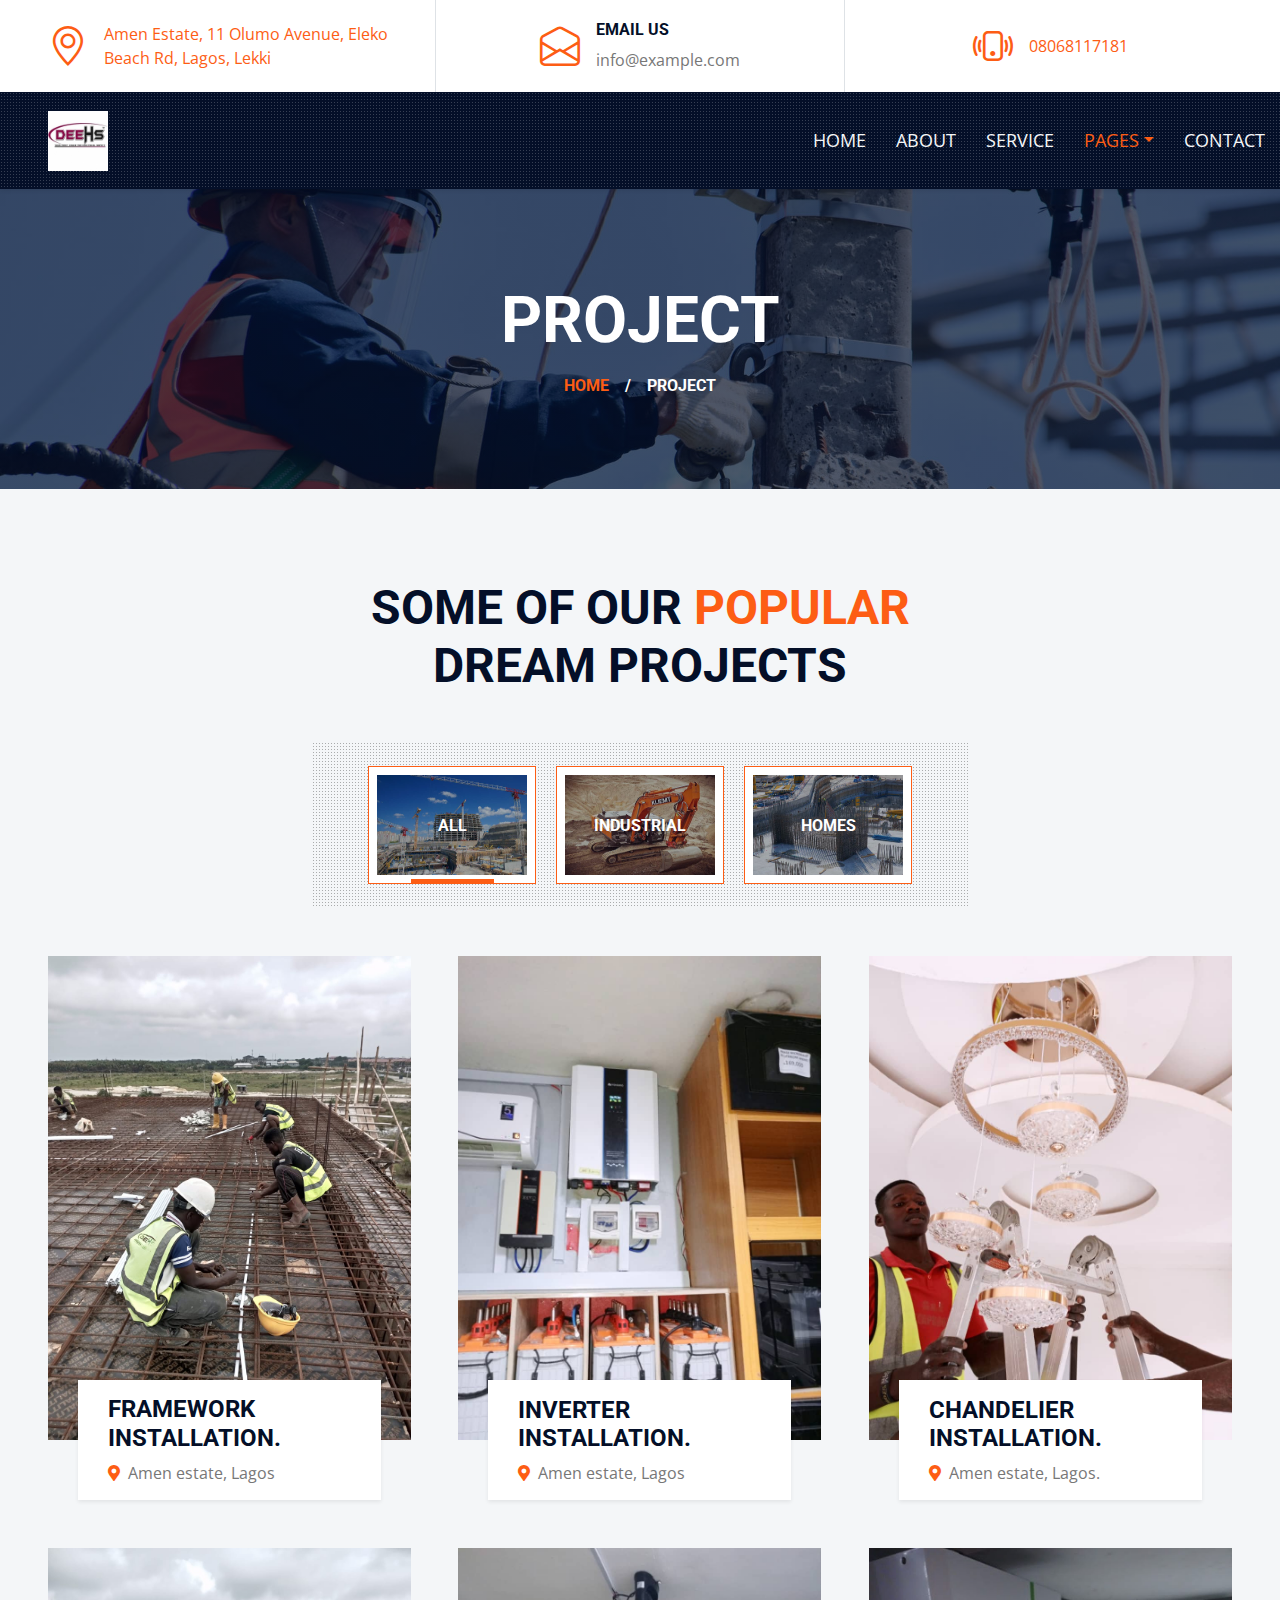
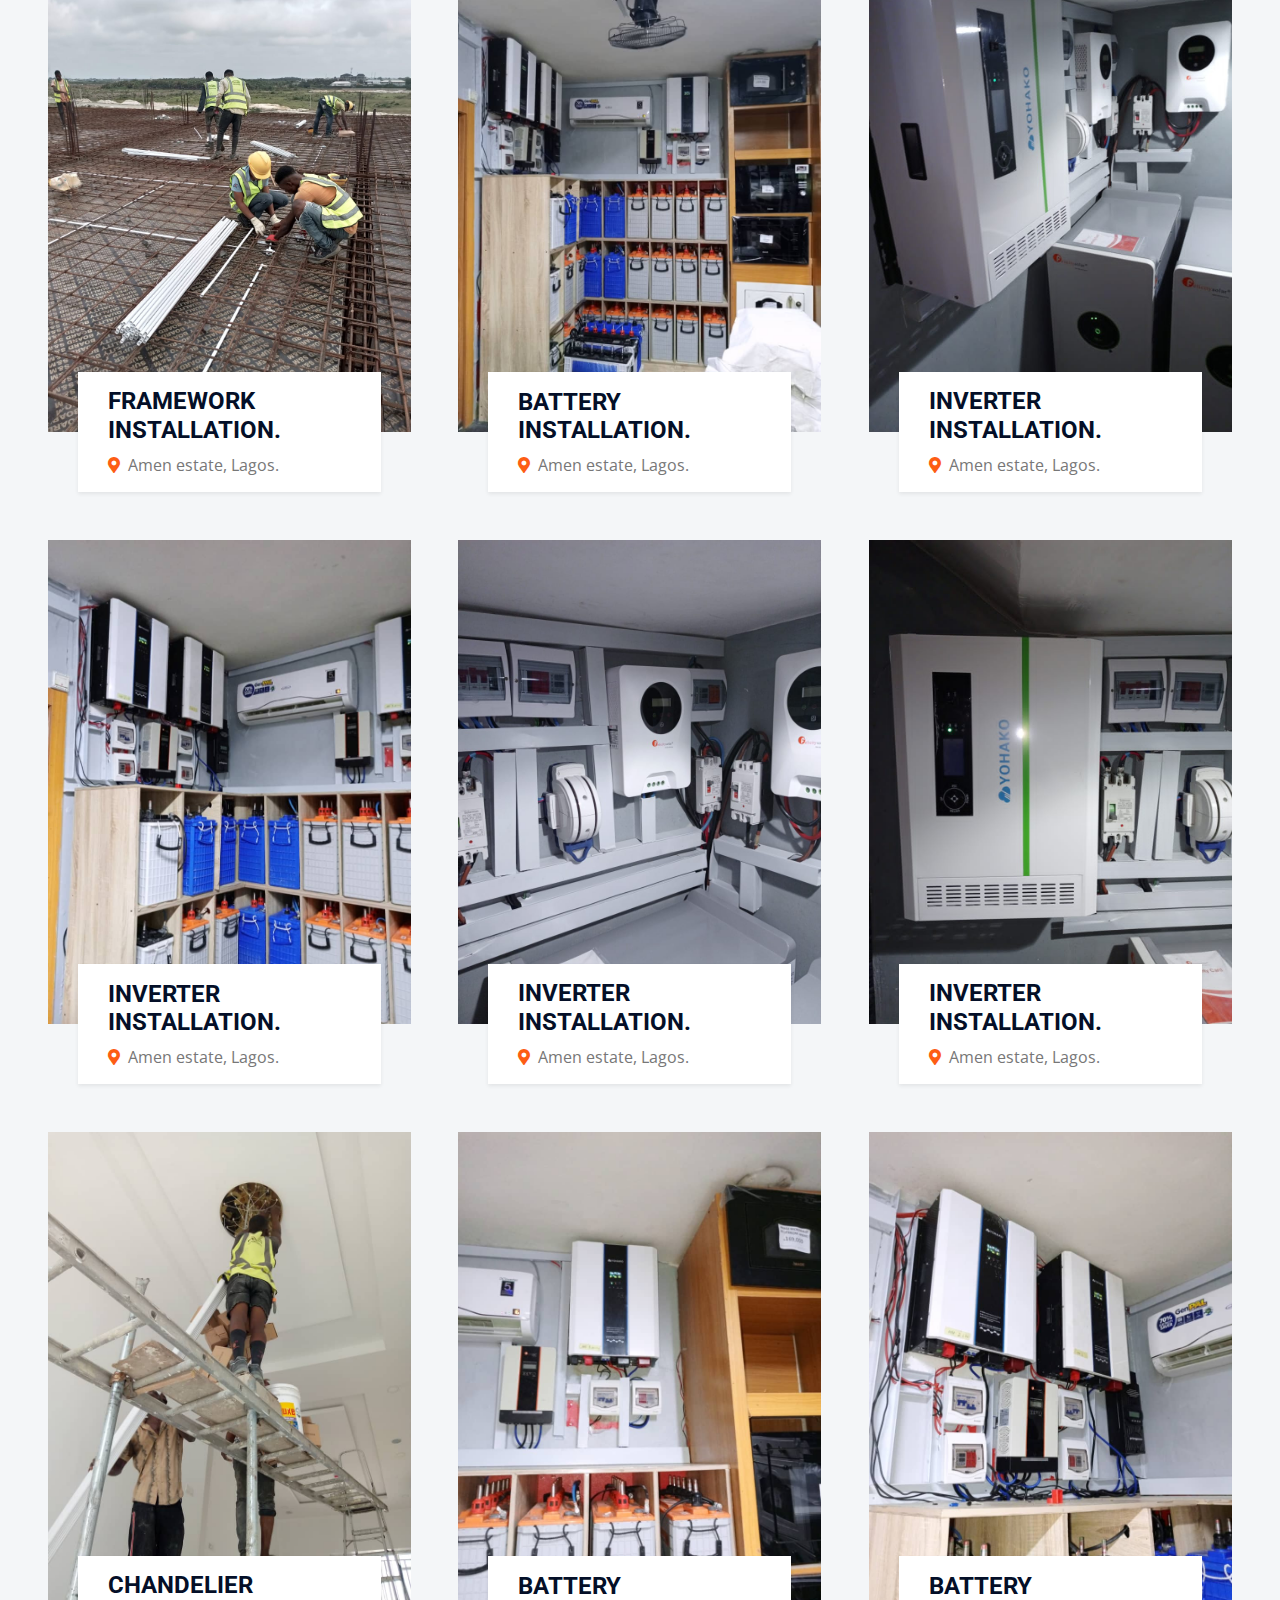
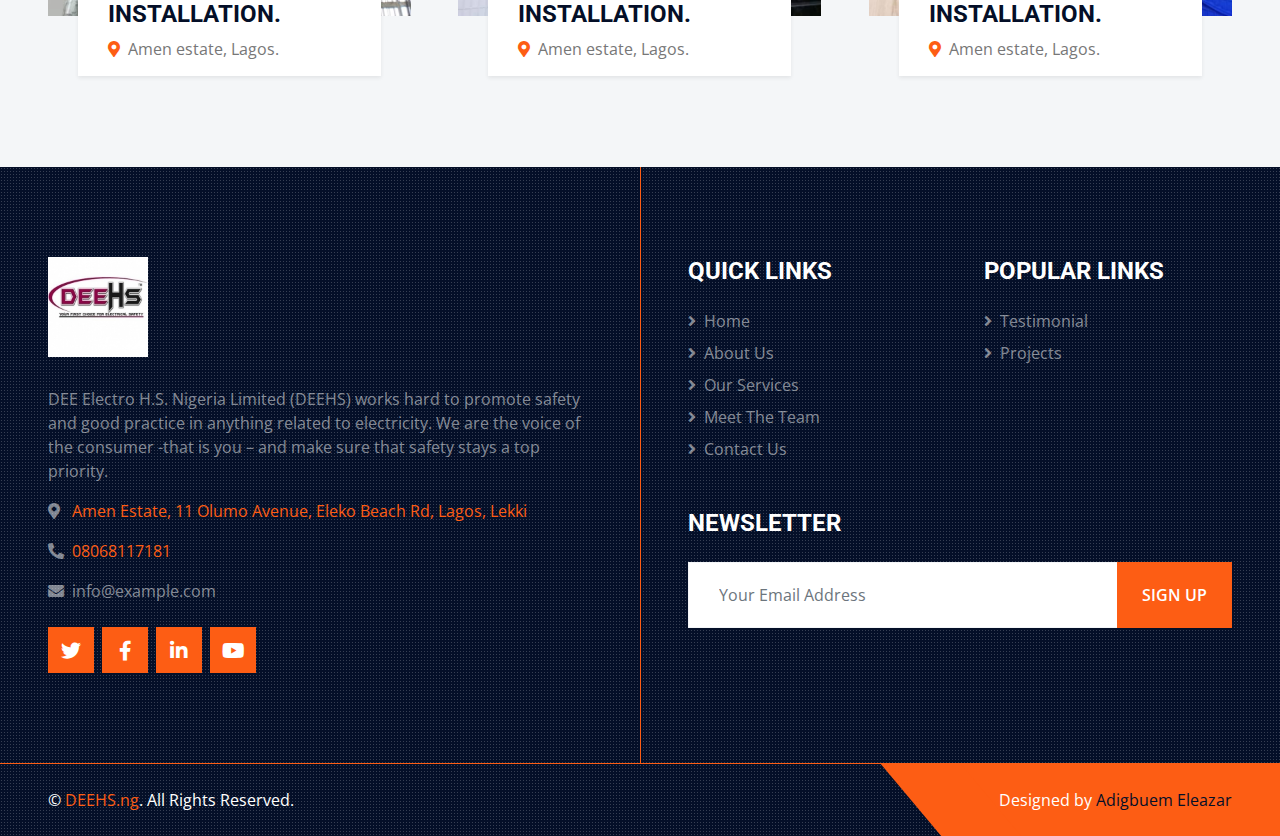
<file: project.html>
<!DOCTYPE html>
<html lang="en">

<head>
    <meta charset="utf-8">
    <title>DEEHS Electrical Company</title>
    <meta content="width=device-width, initial-scale=1.0" name="viewport">
    <meta content="DEEHS Electrical Company" name="keywords">
    <meta content="DEEHS Electrical Company" name="description">

    <!-- Favicon -->
    <link href="img/favicon.ico" rel="icon">

    <!-- Google Web Fonts -->
    <link rel="preconnect" href="https://fonts.gstatic.com">
    <link href="https://fonts.googleapis.com/css2?family=Open+Sans:wght@400;600&family=Roboto:wght@500;700&display=swap" rel="stylesheet"> 

    <!-- Icon Font Stylesheet -->
    <link href="https://cdnjs.cloudflare.com/ajax/libs/font-awesome/5.15.0/css/all.min.css" rel="stylesheet">
    <link href="https://cdn.jsdelivr.net/npm/bootstrap-icons@1.4.1/font/bootstrap-icons.css" rel="stylesheet">

    <!-- Libraries Stylesheet -->
    <link href="lib/owlcarousel/assets/owl.carousel.min.css" rel="stylesheet">
    <link href="lib/tempusdominus/css/tempusdominus-bootstrap-4.min.css" rel="stylesheet" />
    <link href="lib/lightbox/css/lightbox.min.css" rel="stylesheet">

    <!-- Customized Bootstrap Stylesheet -->
    <link href="css/bootstrap.min.css" rel="stylesheet">

    <!-- Template Stylesheet -->
    <link href="css/style.css" rel="stylesheet">
</head>

<body>
    <!-- Topbar Start -->
    <div class="container-fluid px-5 d-none d-lg-block">
        <div class="row gx-5">
            <div class="col-lg-4 text-center py-3">
                <div class="d-inline-flex align-items-center">
                    <i class="bi bi-geo-alt fs-1 text-primary me-3"></i>
                    <div class="text-start">
                        
                        <span><a href="https://maps.app.goo.gl/uS2XBoG7rPxKDg4d8">Amen Estate, 11 Olumo Avenue, Eleko Beach Rd, Lagos, Lekki</a></span>
                    </div>
                </div>
            </div>
            <div class="col-lg-4 text-center border-start border-end py-3">
                <div class="d-inline-flex align-items-center">
                    <i class="bi bi-envelope-open fs-1 text-primary me-3"></i>
                    <div class="text-start">
                        <h6 class="text-uppercase fw-bold">Email Us</h6>
                        <span>info@example.com</span>
                    </div>
                </div>
            </div>
            <div class="col-lg-4 text-center py-3">
                <div class="d-inline-flex align-items-center">
                    <i class="bi bi-phone-vibrate fs-1 text-primary me-3"></i>
                    <div class="text-start">
                        
                        <span><a href="tel:08068117181">08068117181</a></span>
                    </div>
                </div>
            </div>
        </div>
    </div>
    <!-- Topbar End -->


    <!-- Navbar Start -->
    <div class="container-fluid sticky-top bg-dark bg-light-radial shadow-sm px-5 pe-lg-0">
        <nav class="navbar navbar-expand-lg bg-dark bg-light-radial navbar-dark py-3 py-lg-0">
            <a href="index.html" class="navbar-brand">
                <img src="img/logo1.jpg" height="60" alt="">
            </a>
            <button class="navbar-toggler" type="button" data-bs-toggle="collapse" data-bs-target="#navbarCollapse">
                <span class="navbar-toggler-icon"></span>
            </button>
            <div class="collapse navbar-collapse" id="navbarCollapse">
                <div class="navbar-nav ms-auto py-0">
                    <a href="index.html" class="nav-item nav-link">Home</a>
                    <a href="about.html" class="nav-item nav-link">About</a>
                    <a href="service.html" class="nav-item nav-link">Service</a>
                    <div class="nav-item dropdown">
                        <a href="#" class="nav-link dropdown-toggle active" data-bs-toggle="dropdown">Pages</a>
                        <div class="dropdown-menu m-0">
                            <a href="project.html" class="dropdown-item active">Our Project</a>
                         
                            <a href="testimonial.html" class="dropdown-item">Testimonial</a>
                          
                        </div>
                    </div>
                    <a href="contact.html" class="nav-item nav-link">Contact</a>
                   
                </div>
            </div>
        </nav>
    </div>
    <!-- Navbar End -->


    <!-- Page Header Start -->
    <div class="container-fluid page-header">
        <h1 class="display-3 text-uppercase text-white mb-3">Project</h1>
        <div class="d-inline-flex text-white">
            <h6 class="text-uppercase m-0"><a href="">Home</a></h6>
            <h6 class="text-white m-0 px-3">/</h6>
            <h6 class="text-uppercase text-white m-0">Project</h6>
        </div>
    </div>
    <!-- Page Header Start -->
    

    <!-- Portfolio Start -->
    <div class="container-fluid bg-light py-6 px-5">
        <div class="text-center mx-auto mb-5" style="max-width: 600px;">
            <h1 class="display-5 text-uppercase mb-4">Some Of Our <span class="text-primary">Popular</span> Dream Projects</h1>
        </div>
        <div class="row gx-5">
            <div class="col-12 text-center">
                <div class="d-inline-block bg-dark-radial text-center pt-4 px-5 mb-5">
                    <ul class="list-inline mb-0" id="portfolio-flters">
                        <li class="btn btn-outline-primary bg-white p-2 active mx-2 mb-4" data-filter="*">
                            <img src="img/portfolio-1.jpg" style="width: 150px; height: 100px;">
                            <div class="position-absolute top-0 start-0 end-0 bottom-0 m-2 d-flex align-items-center justify-content-center" style="background: rgba(4, 15, 40, .3);">
                                <h6 class="text-white text-uppercase m-0">All</h6>
                            </div>
                        </li>
                        <li class="btn btn-outline-primary bg-white p-2 mx-2 mb-4" data-filter=".first">
                            <img src="img/portfolio-2.jpg" style="width: 150px; height: 100px;">
                            <div class="position-absolute top-0 start-0 end-0 bottom-0 m-2 d-flex align-items-center justify-content-center" style="background: rgba(4, 15, 40, .3);">
                                <h6 class="text-white text-uppercase m-0">Industrial</h6>
                            </div>
                        </li>
                        <li class="btn btn-outline-primary bg-white p-2 mx-2 mb-4" data-filter=".second">
                            <img src="img/portfolio-3.jpg" style="width: 150px; height: 100px;">
                            <div class="position-absolute top-0 start-0 end-0 bottom-0 m-2 d-flex align-items-center justify-content-center" style="background: rgba(4, 15, 40, .3);">
                                <h6 class="text-white text-uppercase m-0">Homes</h6>
                            </div>
                        </li>
                    </ul>
                </div>
            </div>
        </div>
        <div class="row g-5 portfolio-container">
            <div class="col-xl-4 col-lg-6 col-md-6 portfolio-item first">
                <div class="position-relative portfolio-box">
                    <img class="img-fluid w-100" src="img/IMG-20240726-WA0007.jpg" alt="">
                    <a class="portfolio-title shadow-sm" href="">
                        <p class="h4 text-uppercase">Framework installation.</p>
                        <span class="text-body"><i class="fa fa-map-marker-alt text-primary me-2"></i>Amen estate, Lagos</span>
                    </a>
                    <a class="portfolio-btn" href="img/IMG-20240726-WA0007.jpg" data-lightbox="portfolio">
                        <i class="bi bi-plus text-white"></i>
                    </a>
                </div>
            </div>
            <div class="col-xl-4 col-lg-6 col-md-6 portfolio-item second">
                <div class="position-relative portfolio-box">
                    <img class="img-fluid w-100" src="img/IMG-20240726-WA0012.jpg" alt="">
                    <a class="portfolio-title shadow-sm" href="">
                        <p class="h4 text-uppercase">Inverter installation.</p>
                        <span class="text-body"><i class="fa fa-map-marker-alt text-primary me-2"></i>Amen estate, Lagos</span>
                    </a>
                    <a class="portfolio-btn" href="img/IMG-20240726-WA0012.jpg" data-lightbox="portfolio">
                        <i class="bi bi-plus text-white"></i>
                    </a>
                </div>
            </div>
            <div class="col-xl-4 col-lg-6 col-md-6 portfolio-item first">
                <div class="position-relative portfolio-box">
                    <img class="img-fluid w-100" src="img/IMG-20240726-WA0009.jpg" alt="">
                    <a class="portfolio-title shadow-sm" href="">
                        <p class="h4 text-uppercase">chandelier installation.</p>
                        <span class="text-body"><i class="fa fa-map-marker-alt text-primary me-2"></i>Amen estate, Lagos.</span>
                    </a>
                    <a class="portfolio-btn" href="img/IMG-20240726-WA0009.jpg" data-lightbox="portfolio">
                        <i class="bi bi-plus text-white"></i>
                    </a>
                </div>
            </div>
            <div class="col-xl-4 col-lg-6 col-md-6 portfolio-item second">
                <div class="position-relative portfolio-box">
                    <img class="img-fluid w-100" src="img/IMG-20240726-WA0004.jpg" alt="">
                    <a class="portfolio-title shadow-sm" href="">
                        <p class="h4 text-uppercase">Framework installation.</p>
                        <span class="text-body"><i class="fa fa-map-marker-alt text-primary me-2"></i>Amen estate, Lagos.</span>
                    </a>
                    <a class="portfolio-btn" href="img/IMG-20240726-WA0004.jpg" data-lightbox="portfolio">
                        <i class="bi bi-plus text-white"></i>
                    </a>
                </div>
            </div>
            <div class="col-xl-4 col-lg-6 col-md-6 portfolio-item first">
                <div class="position-relative portfolio-box">
                    <img class="img-fluid w-100" src="img/IMG-20240726-WA0013.jpg" alt="">
                    <a class="portfolio-title shadow-sm" href="">
                        <p class="h4 text-uppercase"> Battery installation. </p>
                        <span class="text-body"><i class="fa fa-map-marker-alt text-primary me-2"></i>Amen estate, Lagos.</span>
                    </a>
                    <a class="portfolio-btn" href="img/IMG-20240726-WA0013.jpg" data-lightbox="portfolio">
                        <i class="bi bi-plus text-white"></i>
                    </a>
                </div>
            </div>
            <div class="col-xl-4 col-lg-6 col-md-6 portfolio-item second">
                <div class="position-relative portfolio-box">
                    <img class="img-fluid w-100" src="img/IMG-20240726-WA0017.jpg" alt="">
                    <a class="portfolio-title shadow-sm" href="">
                        <p class="h4 text-uppercase">Inverter installation. </p>
                        <span class="text-body"><i class="fa fa-map-marker-alt text-primary me-2"></i>Amen estate, Lagos.</span>
                    </a>
                    <a class="portfolio-btn" href="img/IMG-20240726-WA0017.jpg" data-lightbox="portfolio">
                        <i class="bi bi-plus text-white"></i>
                    </a>
                </div>
            </div>
            <div class="col-xl-4 col-lg-6 col-md-6 portfolio-item second">
                <div class="position-relative portfolio-box">
                    <img class="img-fluid w-100" src="img/IMG-20240726-WA0014.jpg" alt="">
                    <a class="portfolio-title shadow-sm" href="">
                        <p class="h4 text-uppercase">Inverter installation. </p>
                        <span class="text-body"><i class="fa fa-map-marker-alt text-primary me-2"></i>Amen estate, Lagos.</span>
                    </a>
                    <a class="portfolio-btn" href="img/IMG-20240726-WA0014.jpg" data-lightbox="portfolio">
                        <i class="bi bi-plus text-white"></i>
                    </a>
                </div>
            </div>
            <div class="col-xl-4 col-lg-6 col-md-6 portfolio-item second">
                <div class="position-relative portfolio-box">
                    <img class="img-fluid w-100" src="img/IMG-20240726-WA0015.jpg" alt="">
                    <a class="portfolio-title shadow-sm" href="">
                        <p class="h4 text-uppercase">Inverter installation. </p>
                        <span class="text-body"><i class="fa fa-map-marker-alt text-primary me-2"></i>Amen estate, Lagos.</span>
                    </a>
                    <a class="portfolio-btn" href="img/IMG-20240726-WA0015.jpg" data-lightbox="portfolio">
                        <i class="bi bi-plus text-white"></i>
                    </a>
                </div>
            </div>
            <div class="col-xl-4 col-lg-6 col-md-6 portfolio-item second">
                <div class="position-relative portfolio-box">
                    <img class="img-fluid w-100" src="img/IMG-20240726-WA0016.jpg" alt="">
                    <a class="portfolio-title shadow-sm" href="">
                        <p class="h4 text-uppercase">Inverter installation. </p>
                        <span class="text-body"><i class="fa fa-map-marker-alt text-primary me-2"></i>Amen estate, Lagos.</span>
                    </a>
                    <a class="portfolio-btn" href="img/IMG-20240726-WA0016.jpg" data-lightbox="portfolio">
                        <i class="bi bi-plus text-white"></i>
                    </a>
                </div>
            </div>
            <div class="col-xl-4 col-lg-6 col-md-6 portfolio-item first">
                <div class="position-relative portfolio-box">
                    <img class="img-fluid w-100" src="img/IMG-20240726-WA0005.jpg" alt="">
                    <a class="portfolio-title shadow-sm" href="">
                        <p class="h4 text-uppercase">chandelier installation.</p>
                        <span class="text-body"><i class="fa fa-map-marker-alt text-primary me-2"></i>Amen estate, Lagos.</span>
                    </a>
                    <a class="portfolio-btn" href="img/IMG-20240726-WA0005.jpg" data-lightbox="portfolio">
                        <i class="bi bi-plus text-white"></i>
                    </a>
                </div>
            </div> <div class="col-xl-4 col-lg-6 col-md-6 portfolio-item first">
                <div class="position-relative portfolio-box">
                    <img class="img-fluid w-100" src="img/IMG-20240726-WA0012.jpg" alt="">
                    <a class="portfolio-title shadow-sm" href="">
                        <p class="h4 text-uppercase"> Battery installation.</p>
                        <span class="text-body"><i class="fa fa-map-marker-alt text-primary me-2"></i>Amen estate, Lagos.</span>
                    </a>
                    <a class="portfolio-btn" href="img/IMG-20240726-WA0012.jpg" data-lightbox="portfolio">
                        <i class="bi bi-plus text-white"></i>
                    </a>
                </div>
            </div> <div class="col-xl-4 col-lg-6 col-md-6 portfolio-item first">
                <div class="position-relative portfolio-box">
                    <img class="img-fluid w-100" src="img/IMG-20240726-WA0011.jpg" alt="">
                    <a class="portfolio-title shadow-sm" href="">
                        <p class="h4 text-uppercase"> battery installation.</p>
                        <span class="text-body"><i class="fa fa-map-marker-alt text-primary me-2"></i>Amen estate, Lagos.</span>
                    </a>
                    <a class="portfolio-btn" href="img/IMG-20240726-WA0011.jpg" data-lightbox="portfolio">
                        <i class="bi bi-plus text-white"></i>
                    </a>
                </div>
            </div>
        </div>
    </div>
    <!-- Portfolio End -->
    

    <!-- Footer Start -->
    <div class="footer container-fluid position-relative bg-dark bg-light-radial text-white-50 py-6 px-5">
        <div class="row g-5">
            <div class="col-lg-6 pe-lg-5">
                <a href="index.html" class="navbar-brand">
                    <h1 class="m-0 display-4 text-uppercase text-white"><img src="img/logo1.jpg" alt="" height="100"></h1>
                </a>
                <p>DEE Electro H.S. Nigeria Limited (DEEHS) works hard to promote safety
                    and good practice in anything related to electricity. We are the voice of
                    the consumer -that is you – and make sure that safety stays a top priority.</p>
                <p><i class="fa fa-map-marker-alt me-2"></i> <span><a href="https://maps.app.goo.gl/uS2XBoG7rPxKDg4d8">Amen Estate, 11 Olumo Avenue, Eleko Beach Rd, Lagos, Lekki</a></span></p>
                <p><i class="fa fa-phone-alt me-2"></i><span><a href="tel:08068117181">08068117181</a></span></p>
                <p><i class="fa fa-envelope me-2"></i>info@example.com</p>
                <div class="d-flex justify-content-start mt-4">
                    <a class="btn btn-lg btn-primary btn-lg-square rounded-0 me-2" href="https://freewebsitecode.com/"><i class="fab fa-twitter"></i></a>
                    <a class="btn btn-lg btn-primary btn-lg-square rounded-0 me-2" href="https://facebook.com/freewebsitecode/"><i class="fab fa-facebook-f"></i></a>
                    <a class="btn btn-lg btn-primary btn-lg-square rounded-0 me-2" href="https://freewebsitecode.com/"><i class="fab fa-linkedin-in"></i></a>
                    <a class="btn btn-lg btn-primary btn-lg-square rounded-0" href="https://youtube.com/freewebsitecode/"><i class="fab fa-youtube"></i></a>
                </div>
            </div>
            <div class="col-lg-6 ps-lg-5">
                <div class="row g-5">
                    <div class="col-sm-6">
                        <h4 class="text-white text-uppercase mb-4">Quick Links</h4>
                        <div class="d-flex flex-column justify-content-start">
                            <a class="text-white-50 mb-2" href="#"><i class="fa fa-angle-right me-2"></i>Home</a>
                            <a class="text-white-50 mb-2" href="about.html"><i class="fa fa-angle-right me-2"></i>About Us</a>
                            <a class="text-white-50 mb-2" href="service.html"><i class="fa fa-angle-right me-2"></i>Our Services</a>
                            <a class="text-white-50 mb-2" href="team.html"><i class="fa fa-angle-right me-2"></i>Meet The Team</a>
                            <a class="text-white-50" href="contact.html"><i class="fa fa-angle-right me-2"></i>Contact Us</a>
                        </div>
                    </div>
                    <div class="col-sm-6">
                        <h4 class="text-white text-uppercase mb-4">Popular Links</h4>
                        <div class="d-flex flex-column justify-content-start">
                            <a class="text-white-50 mb-2" href="testimonial.html"><i class="fa fa-angle-right me-2"></i>Testimonial</a>
                            <a class="text-white-50 mb-2" href="project.html"><i class="fa fa-angle-right me-2"></i>Projects</a>
                           
                        </div>
                    </div>
                    <div class="col-sm-12">
                        <h4 class="text-white text-uppercase mb-4">Newsletter</h4>
                        <div class="w-100">
                            <form action=" https://formspree.io/f/mldrgnqe"
                            method="POST">
                            <div class="input-group">
                                <input type="text" class="form-control border-light" style="padding: 20px 30px;" placeholder="Your Email Address" name="email" required><button class="btn btn-primary px-4">Sign Up</button>
                            </div>
                            </form>
                        </div>
                    </div>
                </div>
            </div>
        </div>
    </div>
    <div class="container-fluid bg-dark bg-light-radial text-white border-top border-primary px-0">
        <div class="d-flex flex-column flex-md-row justify-content-between">
            <div class="py-4 px-5 text-center text-md-start">
                <p class="mb-0">&copy; <a class="text-primary" href="index.html">DEEHS.ng</a>. All Rights Reserved.</p>
            </div>
            <div class="py-4 px-5 bg-primary footer-shape position-relative text-center text-md-end">
                <p class="mb-0">Designed by <a class="text-dark" href="">Adigbuem Eleazar</a></p>
            </div>
        </div>
    </div>
    <!-- Footer End -->


    <!-- Back to Top -->
    <a href="#" class="btn btn-lg btn-primary btn-lg-square back-to-top"><i class="bi bi-arrow-up"></i></a>


    <!-- JavaScript Libraries -->
    <script src="https://code.jquery.com/jquery-3.4.1.min.js"></script>
    <script src="https://cdn.jsdelivr.net/npm/bootstrap@5.0.0/dist/js/bootstrap.bundle.min.js"></script>
    <script src="lib/easing/easing.min.js"></script>
    <script src="lib/waypoints/waypoints.min.js"></script>
    <script src="lib/owlcarousel/owl.carousel.min.js"></script>
    <script src="lib/tempusdominus/js/moment.min.js"></script>
    <script src="lib/tempusdominus/js/moment-timezone.min.js"></script>
    <script src="lib/tempusdominus/js/tempusdominus-bootstrap-4.min.js"></script>
    <script src="lib/isotope/isotope.pkgd.min.js"></script>
    <script src="lib/lightbox/js/lightbox.min.js"></script>

    <!-- Template Javascript -->
    <script src="js/main.js"></script>
</body>

</html>
</file>
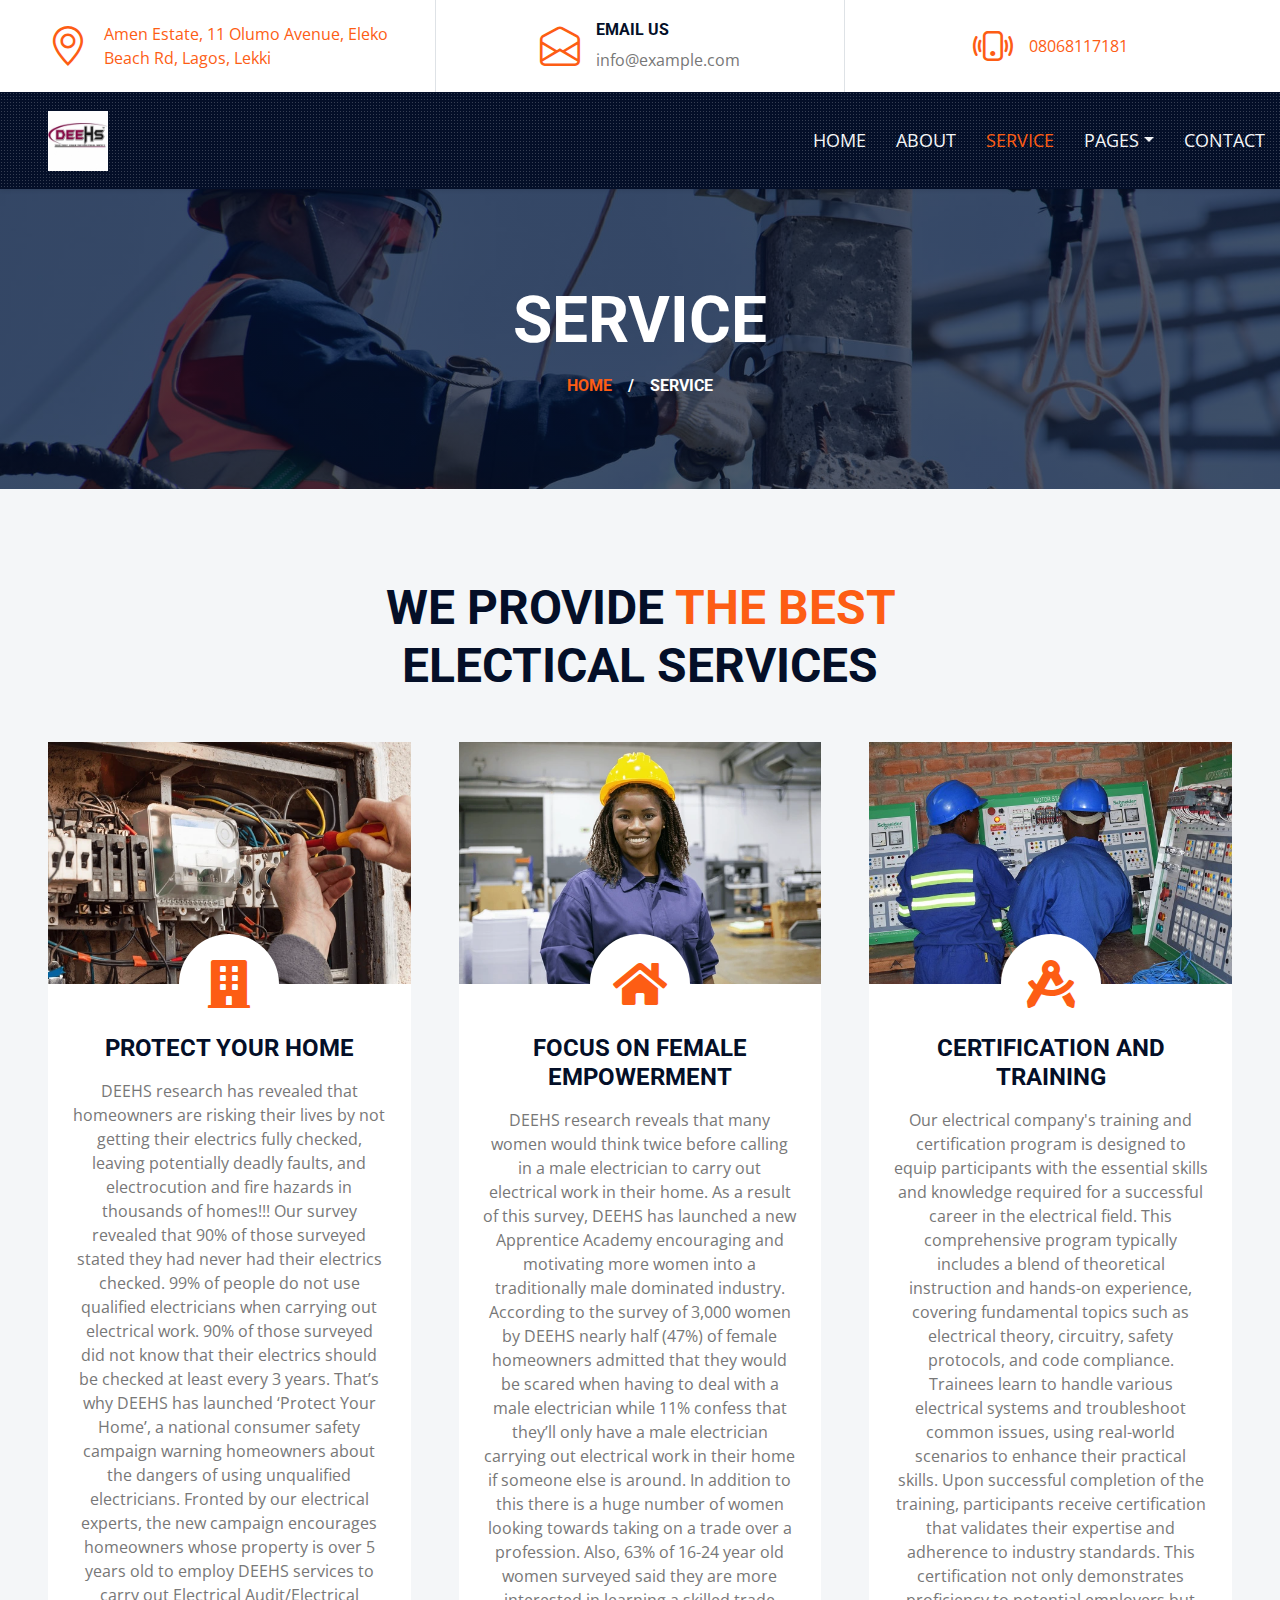
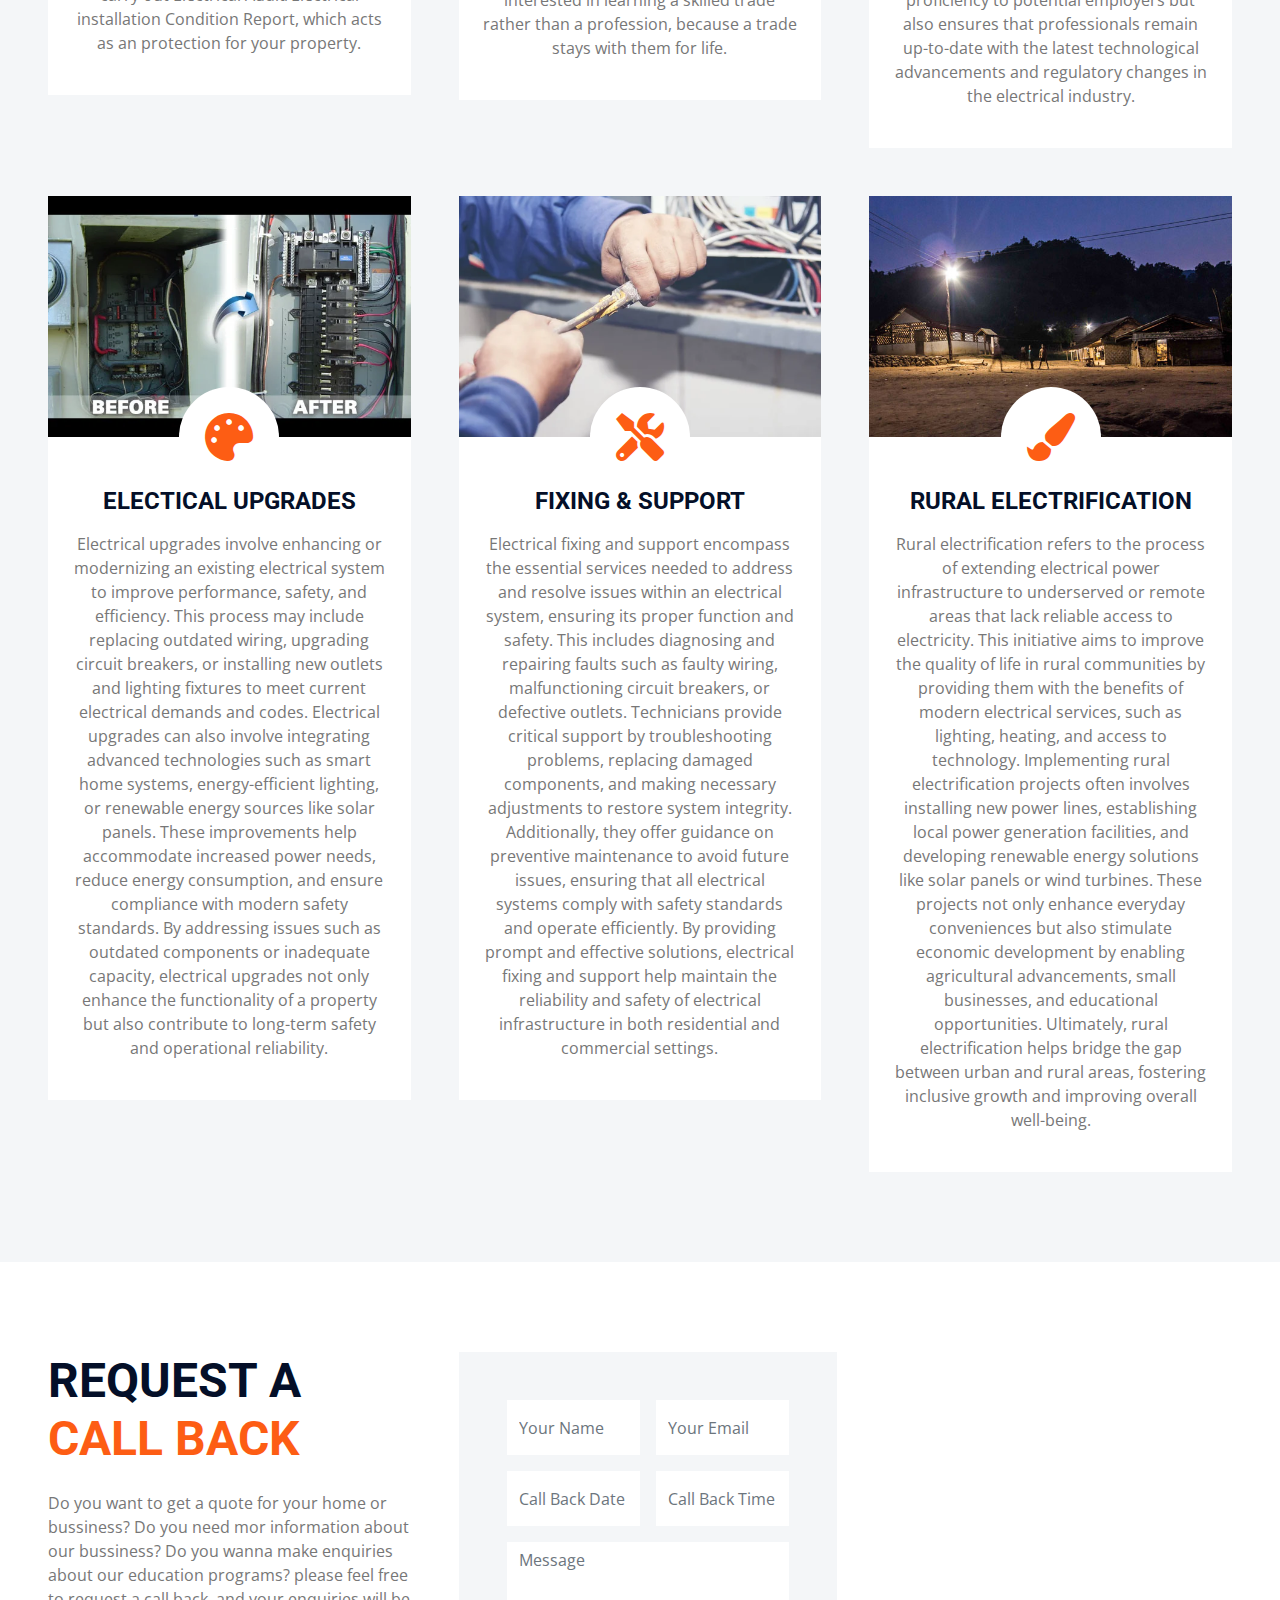
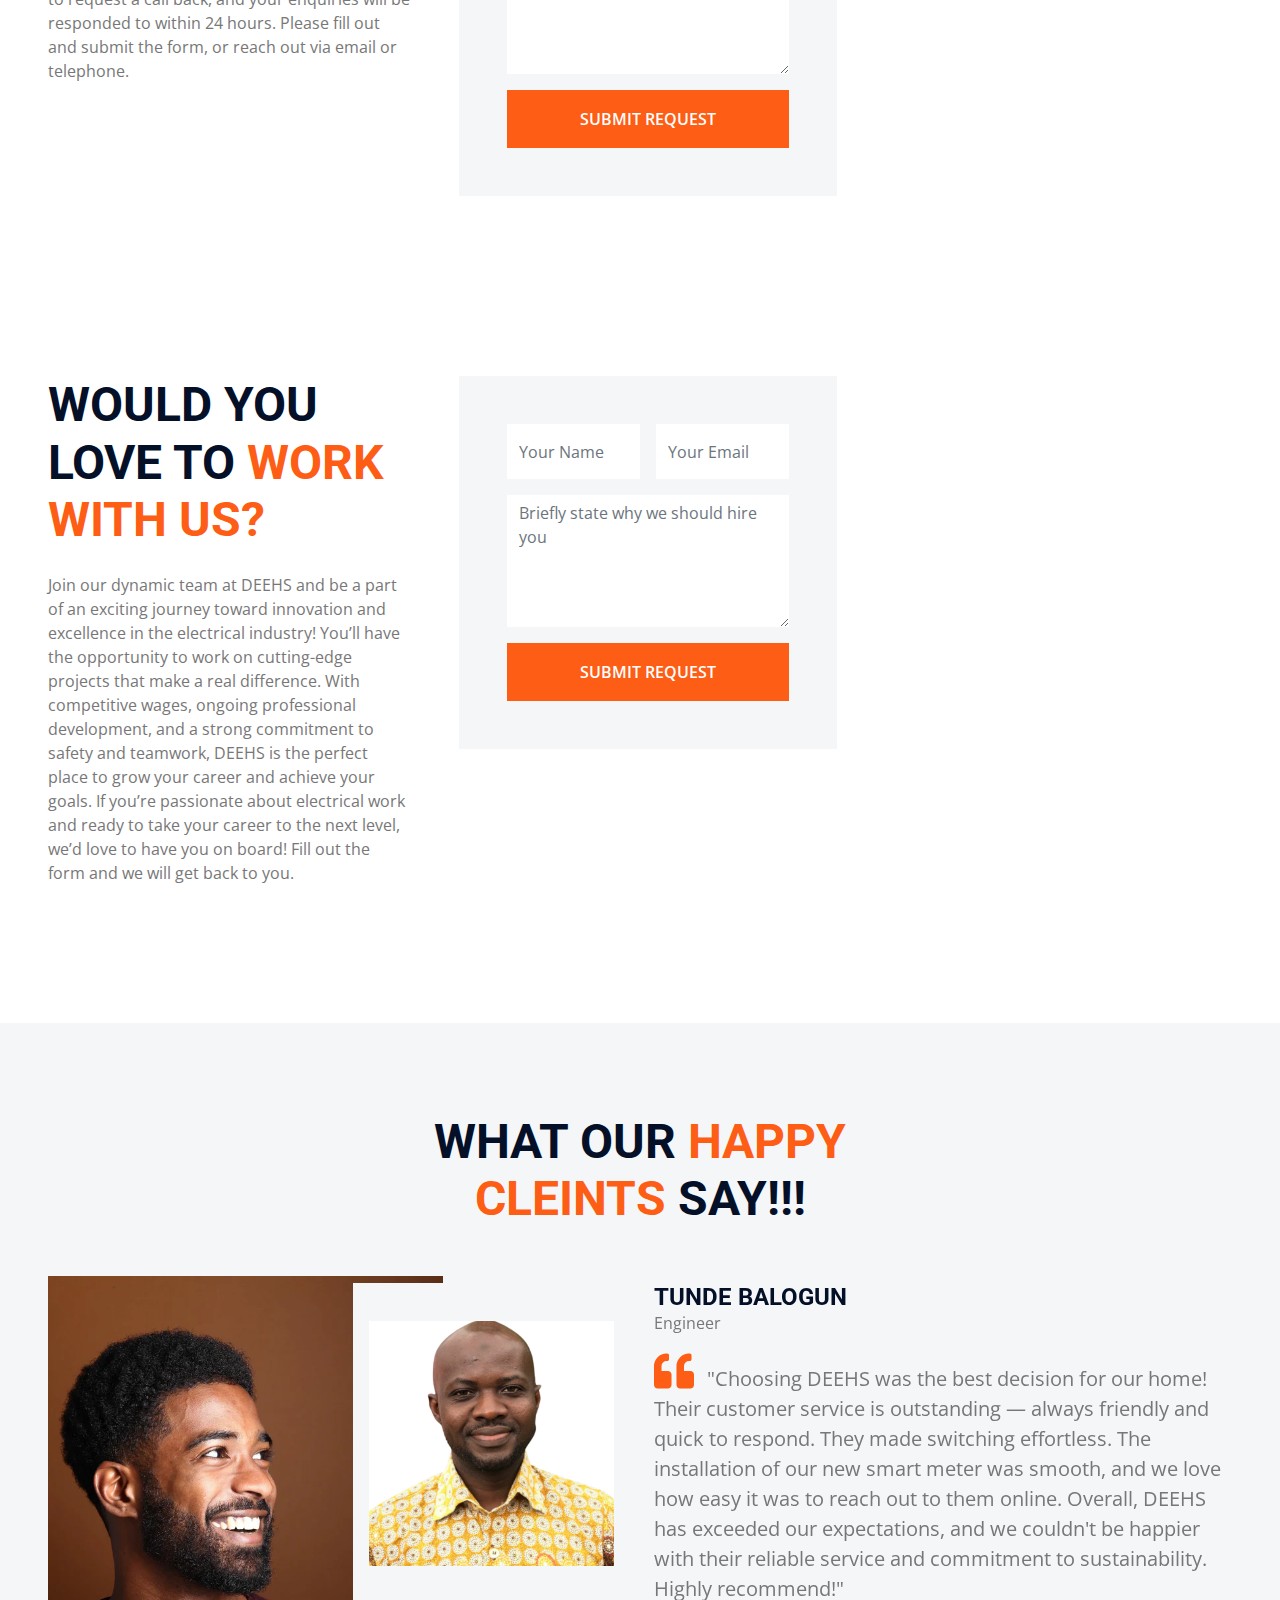
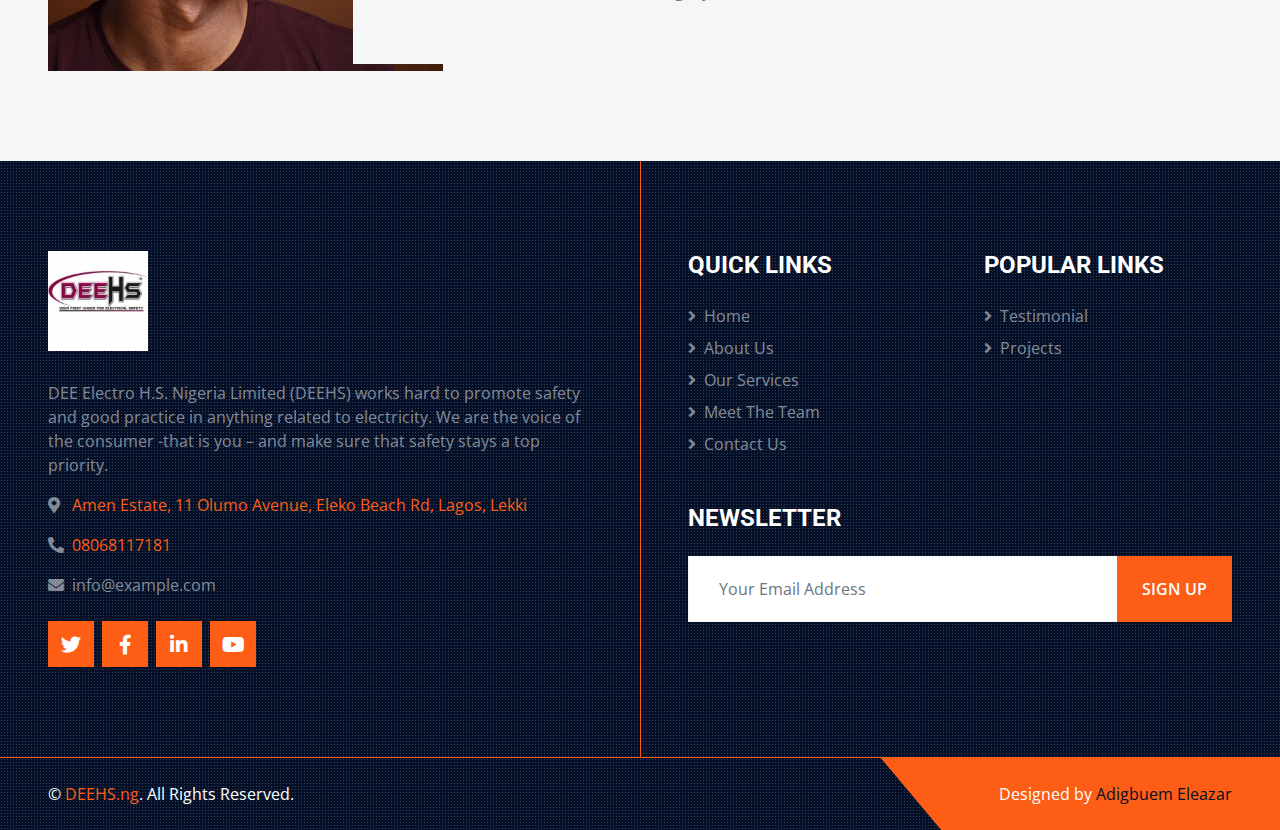
<file: service.html>
<!DOCTYPE html>
<html lang="en">

<head>
    <meta charset="utf-8">
    <title>DEEHS Electrical Company</title>
    <meta content="width=device-width, initial-scale=1.0" name="viewport">
    <meta content="DEEHS Electrical Company" name="keywords">
    <meta content="DEEHS Electrical Company" name="description">

    <!-- Favicon -->
    <link href="img/favicon.ico" rel="icon">

    <!-- Google Web Fonts -->
    <link rel="preconnect" href="https://fonts.gstatic.com">
    <link href="https://fonts.googleapis.com/css2?family=Open+Sans:wght@400;600&family=Roboto:wght@500;700&display=swap" rel="stylesheet"> 

    <!-- Icon Font Stylesheet -->
    <link href="https://cdnjs.cloudflare.com/ajax/libs/font-awesome/5.15.0/css/all.min.css" rel="stylesheet">
    <link href="https://cdn.jsdelivr.net/npm/bootstrap-icons@1.4.1/font/bootstrap-icons.css" rel="stylesheet">

    <!-- Libraries Stylesheet -->
    <link href="lib/owlcarousel/assets/owl.carousel.min.css" rel="stylesheet">
    <link href="lib/tempusdominus/css/tempusdominus-bootstrap-4.min.css" rel="stylesheet" />
    <link href="lib/lightbox/css/lightbox.min.css" rel="stylesheet">

    <!-- Customized Bootstrap Stylesheet -->
    <link href="css/bootstrap.min.css" rel="stylesheet">

    <!-- Template Stylesheet -->
    <link href="css/style.css" rel="stylesheet">
</head>

<body>
    <!-- Topbar Start -->
    <div class="container-fluid px-5 d-none d-lg-block">
        <div class="row gx-5">
            <div class="col-lg-4 text-center py-3">
                <div class="d-inline-flex align-items-center">
                    <i class="bi bi-geo-alt fs-1 text-primary me-3"></i>
                    <div class="text-start">
                        
                        <span><a href="https://maps.app.goo.gl/uS2XBoG7rPxKDg4d8">Amen Estate, 11 Olumo Avenue, Eleko Beach Rd, Lagos, Lekki</a></span>
                    </div>
                </div>
            </div>
            <div class="col-lg-4 text-center border-start border-end py-3">
                <div class="d-inline-flex align-items-center">
                    <i class="bi bi-envelope-open fs-1 text-primary me-3"></i>
                    <div class="text-start">
                        <h6 class="text-uppercase fw-bold">Email Us</h6>
                        <span>info@example.com</span>
                    </div>
                </div>
            </div>
            <div class="col-lg-4 text-center py-3">
                <div class="d-inline-flex align-items-center">
                    <i class="bi bi-phone-vibrate fs-1 text-primary me-3"></i>
                    <div class="text-start">
                        
                        <span><a href="tel:08068117181">08068117181</a></span>
                    </div>
                </div>
            </div>
        </div>
    </div>
    <!-- Topbar End -->


    <!-- Navbar Start -->
    <div class="container-fluid sticky-top bg-dark bg-light-radial shadow-sm px-5 pe-lg-0">
        <nav class="navbar navbar-expand-lg bg-dark bg-light-radial navbar-dark py-3 py-lg-0">
            <a href="index.html" class="navbar-brand">
                <img src="img/logo1.jpg" height="60" alt="">
            </a>
            <button class="navbar-toggler" type="button" data-bs-toggle="collapse" data-bs-target="#navbarCollapse">
                <span class="navbar-toggler-icon"></span>
            </button>
            <div class="collapse navbar-collapse" id="navbarCollapse">
                <div class="navbar-nav ms-auto py-0">
                    <a href="index.html" class="nav-item nav-link">Home</a>
                    <a href="about.html" class="nav-item nav-link">About</a>
                    <a href="service.html" class="nav-item nav-link active">Service</a>
                    <div class="nav-item dropdown">
                        <a href="#" class="nav-link dropdown-toggle" data-bs-toggle="dropdown">Pages</a>
                        <div class="dropdown-menu m-0">
                            <a href="project.html" class="dropdown-item">Our Project</a>
                            
                            <a href="testimonial.html" class="dropdown-item">Testimonial</a>
                            
                        </div>
                    </div>
                    <a href="contact.html" class="nav-item nav-link">Contact</a>
                   
                </div>
            </div>
        </nav>
    </div>
    <!-- Navbar End -->


    <!-- Page Header Start -->
    <div class="container-fluid page-header">
        <h1 class="display-3 text-uppercase text-white mb-3">Service</h1>
        <div class="d-inline-flex text-white">
            <h6 class="text-uppercase m-0"><a href="">Home</a></h6>
            <h6 class="text-white m-0 px-3">/</h6>
            <h6 class="text-uppercase text-white m-0">Service</h6>
        </div>
    </div>
    <!-- Page Header Start -->


    <!-- Services Start -->
    <div class="container-fluid bg-light py-6 px-5">
        <div class="text-center mx-auto mb-5" style="max-width: 600px;">
            <h1 class="display-5 text-uppercase mb-4">We Provide <span class="text-primary">The Best</span> Electical Services</h1>
        </div>
        <div class="row g-5">
            <div class="col-lg-4 col-md-6">
                <div class="service-item bg-white d-flex flex-column align-items-center text-center">
                    <img class="img-fluid" src="img/service1.jpg" alt="">
                    <div class="service-icon bg-white">
                        <i class="fa fa-3x fa-building text-primary"></i>
                    </div>
                    <div class="px-4 pb-4">
                        <h4 class="text-uppercase mb-3">Protect your home</h4>
                        <p>DEEHS research has revealed that homeowners are risking their lives by not getting their electrics fully checked, leaving potentially deadly faults, and electrocution and fire hazards in thousands of homes!!!

                            Our survey revealed that 90% of those surveyed stated they had never had their electrics checked.
                            99% of people do not use qualified electricians when carrying out electrical work.
                            90% of those surveyed did not know that their electrics should be checked at least every 3 years.
                            
                            That’s why DEEHS has launched ‘Protect Your Home’, a national consumer safety campaign warning homeowners about the dangers of using unqualified electricians. Fronted by our electrical experts, the new campaign encourages homeowners whose property is over 5 years old to employ DEEHS services to carry out Electrical Audit/Electrical installation Condition Report, which acts as an protection for your property.</p>
                        
                    </div>
                </div>
            </div>
            <div class="col-lg-4 col-md-6">
                <div class="service-item bg-white rounded d-flex flex-column align-items-center text-center">
                    <img class="img-fluid" src="img/cheerful-african-american-female-factory.jpg" alt="">
                    <div class="service-icon bg-white">
                        <i class="fa fa-3x fa-home text-primary"></i>
                    </div>
                    <div class="px-4 pb-4">
                        <h4 class="text-uppercase mb-3">Focus on female empowerment</h4>
                        <p>DEEHS research reveals that many women would think twice before calling in a male electrician to carry out electrical work in their home. As a result of this survey, DEEHS has launched a new Apprentice Academy encouraging and motivating more women into a traditionally male dominated industry.

                            According to the survey of 3,000 women by DEEHS nearly half (47%) of female homeowners admitted that they would be scared when having to deal with a male electrician while 11% confess that they’ll only have a male electrician carrying out electrical work in their home if someone else is around.
                            
                            In addition to this there is a huge number of women looking towards taking on a trade over a profession. Also, 63% of 16-24 year old women surveyed said they are more interested in learning a skilled trade rather than a profession, because a trade stays with them for life.</p>
                       
                    </div>
                </div>
            </div>
            <div class="col-lg-4 col-md-6">
                <div class="service-item bg-white rounded d-flex flex-column align-items-center text-center">
                    <img class="img-fluid" src="img/service2.jpg" alt="">
                    <div class="service-icon bg-white">
                        <i class="fa fa-3x fa-drafting-compass text-primary"></i>
                    </div>
                    <div class="px-4 pb-4">
                        <h4 class="text-uppercase mb-3">Certification and training</h4>
                        <p>Our electrical company's training and certification program is designed to equip participants with the essential skills and knowledge required for a successful career in the electrical field. This comprehensive program typically includes a blend of theoretical instruction and hands-on experience, covering fundamental topics such as electrical theory, circuitry, safety protocols, and code compliance. Trainees learn to handle various electrical systems and troubleshoot common issues, using real-world scenarios to enhance their practical skills. Upon successful completion of the training, participants receive certification that validates their expertise and adherence to industry standards. This certification not only demonstrates proficiency to potential employers but also ensures that professionals remain up-to-date with the latest technological advancements and regulatory changes in the electrical industry.</p>
                      
                    </div>
                </div>
            </div>
            <div class="col-lg-4 col-md-6">
                <div class="service-item bg-white rounded d-flex flex-column align-items-center text-center">
                    <img class="img-fluid" src="img/service-4.jpg" alt="">
                    <div class="service-icon bg-white">
                        <i class="fa fa-3x fa-palette text-primary"></i>
                    </div>
                    <div class="px-4 pb-4">
                        <h4 class="text-uppercase mb-3">Electical upgrades</h4>
                        <p>Electrical upgrades involve enhancing or modernizing an existing electrical system to improve performance, safety, and efficiency. This process may include replacing outdated wiring, upgrading circuit breakers, or installing new outlets and lighting fixtures to meet current electrical demands and codes. Electrical upgrades can also involve integrating advanced technologies such as smart home systems, energy-efficient lighting, or renewable energy sources like solar panels. These improvements help accommodate increased power needs, reduce energy consumption, and ensure compliance with modern safety standards. By addressing issues such as outdated components or inadequate capacity, electrical upgrades not only enhance the functionality of a property but also contribute to long-term safety and operational reliability.</p>
                       
                    </div>
                </div>
            </div>
            <div class="col-lg-4 col-md-6">
                <div class="service-item bg-white rounded d-flex flex-column align-items-center text-center">
                    <img class="img-fluid" src="img/service5.jpg" alt="">
                    <div class="service-icon bg-white">
                        <i class="fa fa-3x fa-tools text-primary"></i>
                    </div>
                    <div class="px-4 pb-4">
                        <h4 class="text-uppercase mb-3">Fixing & Support</h4>
                        <p>Electrical fixing and support encompass the essential services needed to address and resolve issues within an electrical system, ensuring its proper function and safety. This includes diagnosing and repairing faults such as faulty wiring, malfunctioning circuit breakers, or defective outlets. Technicians provide critical support by troubleshooting problems, replacing damaged components, and making necessary adjustments to restore system integrity. Additionally, they offer guidance on preventive maintenance to avoid future issues, ensuring that all electrical systems comply with safety standards and operate efficiently. By providing prompt and effective solutions, electrical fixing and support help maintain the reliability and safety of electrical infrastructure in both residential and commercial settings.</p>
                        
                    </div>
                </div>
            </div>
            <div class="col-lg-4 col-md-6">
                <div class="service-item bg-white rounded d-flex flex-column align-items-center text-center">
                    <img class="img-fluid" src="img/service6.jpg" alt="">
                    <div class="service-icon bg-white">
                        <i class="fa fa-3x fa-paint-brush text-primary"></i>
                    </div>
                    <div class="px-4 pb-4">
                        <h4 class="text-uppercase mb-3">Rural electrification</h4>
                        <p>Rural electrification refers to the process of extending electrical power infrastructure to underserved or remote areas that lack reliable access to electricity. This initiative aims to improve the quality of life in rural communities by providing them with the benefits of modern electrical services, such as lighting, heating, and access to technology. Implementing rural electrification projects often involves installing new power lines, establishing local power generation facilities, and developing renewable energy solutions like solar panels or wind turbines. These projects not only enhance everyday conveniences but also stimulate economic development by enabling agricultural advancements, small businesses, and educational opportunities. Ultimately, rural electrification helps bridge the gap between urban and rural areas, fostering inclusive growth and improving overall well-being.</p>
                        
                    </div>
                </div>
            </div>
        </div>
    </div>
    <!-- Services End -->


    <!-- Appointment Start -->
    <div class="container-fluid py-6 px-5">
        <div class="row gx-5">
            <div class="col-lg-4 mb-5 mb-lg-0">
                <div class="mb-4">
                    <h1 class="display-5 text-uppercase mb-4">Request A <span class="text-primary">Call Back</span></h1>
                </div>
                <p class="mb-5">Do you want to get a quote for your home or bussiness? Do you need mor information about our bussiness? Do you wanna make enquiries about our education programs? please feel free to request a call back, and your enquiries will be responded to within 24 hours. Please fill out and submit the form, or reach out via email or telephone.</p>
                
            </div>
            <form  action=" https://formspree.io/f/mldrgnqe"
            method="POST" class="col-lg-6">
            <div class="col-lg-8">
                <div class="bg-light text-center p-5">
                   
                        <div class="row g-3">
                            <div class="col-12 col-sm-6">
                                <input type="text" class="form-control border-0"placeholder="Your Name" style="height: 55px;" name="name" required >
                            </div>
                            <div class="col-12 col-sm-6">
                                <input type="email" class="form-control border-0"  placeholder="Your Email" style="height: 55px;" name="email" required>
                            </div>
                            <div class="col-12 col-sm-6">
                                <div class="date" id="date" data-target-input="nearest">
                                    <input type="text"
                                        class="form-control border-0 datetimepicker-input"
                                        placeholder="Call Back Date" data-target="#date" data-toggle="datetimepicker" style="height: 55px;" name="callday" required>
                                </div>
                            </div>
                            <div class="col-12 col-sm-6">
                                <div class="time" id="time" data-target-input="nearest">
                                    <input type="text"
                                        class="form-control border-0 datetimepicker-input"
                                        placeholder="Call Back Time" data-target="#time" data-toggle="datetimepicker" style="height: 55px;" name="calltime"required  >
                                </div>
                            </div>
                            <div class="col-12">
                                <textarea class="form-control border-0" rows="5" name="Message" placeholder="Message" name="Message" ></textarea>
                            </div>
                            <div class="col-12">
                                <button class="btn btn-primary w-100 py-3" type="submit">Submit Request</button>
                            </div>
                        </div>
                   
                </div>
            </div>
        </form>
        </div>
    </div>
      

    <div class="container-fluid py-6 px-5">
        <div class="row gx-5">
            <div class="col-lg-4 mb-5 mb-lg-0">
                <div class="mb-4">
                    <h1 class="display-5 text-uppercase mb-4">Would you love to <span class="text-primary">work with us?</span></h1>
                </div>
                <p class="mb-5">Join our dynamic team at DEEHS and be a part of an exciting journey toward innovation and excellence in the electrical industry! You’ll have the opportunity to work on cutting-edge projects that make a real difference. With competitive wages, ongoing professional development, and a strong commitment to safety and teamwork, DEEHS is the perfect place to grow your career and achieve your goals. If you’re passionate about electrical work and ready to take your career to the next level, we’d love to have you on board! Fill out the form and we will get back to you.</p>
                
            </div>
            <form  action=" https://formspree.io/f/mldrgnqe"
            method="POST" class="col-lg-6">
            <div class="col-lg-8">
                <div class="bg-light text-center p-5">
                   
                        <div class="row g-3">
                            <div class="col-12 col-sm-6">
                                <input type="text" class="form-control border-0"placeholder="Your Name" style="height: 55px;" name="name" required >
                            </div>
                            <div class="col-12 col-sm-6">
                                <input type="email" class="form-control border-0"  placeholder="Your Email" style="height: 55px;" name="email" required>
                            </div>
                            
                            <div class="col-12">
                                <textarea class="form-control border-0" rows="5" name="message" placeholder="Briefly state why we should hire you" name="Message" ></textarea>
                            </div>
                            <div class="col-12">
                                <button class="btn btn-primary w-100 py-3" type="submit">Submit Request</button>
                            </div>
                        </div>
                   
                </div>
            </div>
        </form>
        </div>
    </div>
    <!-- Appointment End -->


    <!-- Testimonial Start -->
    <div class="container-fluid bg-light py-6 px-5">
        <div class="text-center mx-auto mb-5" style="max-width: 600px;">
            <h1 class="display-5 text-uppercase mb-4">What Our <span class="text-primary">Happy Cleints</span> Say!!!</h1>
        </div>
        <div class="row gx-0 align-items-center">
            <div class="col-xl-4 col-lg-5 d-none d-lg-block">
                <img class="img-fluid w-100 h-100" src="img/testimonialss.jpg" >
            </div>
            <div class="col-xl-8 col-lg-7 col-md-12">
                <div class="testimonial bg-light">
                    <div class="owl-carousel testimonial-carousel">
                        <div class="row gx-4 align-items-center">
                            <div class="col-xl-4 col-lg-5 col-md-5">
                                <img class="img-fluid w-100 h-100 bg-light p-lg-3 mb-4 mb-md-0" src="img/testimonials1.jpg" alt="">
                            </div>
                            <div class="col-xl-8 col-lg-7 col-md-7">
                                <h4 class="text-uppercase mb-0">Tunde balogun</h4>
                                <p>Engineer</p>
                                <p class="fs-5 mb-0"><i class="fa fa-2x fa-quote-left text-primary me-2"></i>

                                    "Choosing DEEHS was the best decision for our home! Their customer service is outstanding — always friendly and quick to respond. They made switching effortless. The installation of our new smart meter was smooth, and we love how easy it was to reach out to them online. Overall, DEEHS has exceeded our expectations, and we couldn't be happier with their reliable service and commitment to sustainability. Highly recommend!"</p>
                            </div>
                        </div>
                        <div class="row gx-4 align-items-center">
                            <div class="col-xl-4 col-lg-5 col-md-5">
                                <img class="img-fluid w-100 h-100 bg-light p-lg-3 mb-4 mb-md-0" src="img/testimonials2.jpg" alt="">
                            </div>
                            <div class="col-xl-8 col-lg-7 col-md-7">
                                <h4 class="text-uppercase mb-0">Monday Ajayi</h4>
                                <p>bussiness man</p>
                                <p class="fs-5 mb-0"><i class="fa fa-2x fa-quote-left text-primary me-2"></i> "We hired DEEHS to handle our home's electrical upgrades, and we couldn't be happier with the results! From the initial consultation to the final installation, their team was professional, knowledgeable, and incredibly efficient. They listened to our needs and provided expert advice, ensuring everything was done to the highest standards. The project was completed on time and within budget, and the quality of their workmanship is evident in every detail. We now feel safer and more comfortable in our home, thanks to DEEHS. Highly recommend their services!"</p>
                            </div>
                        </div>
                    </div>
                </div>
            </div>
        </div>
    </div>
    <!-- Testimonial End -->


    <!-- Footer Start -->
    <div class="footer container-fluid position-relative bg-dark bg-light-radial text-white-50 py-6 px-5">
        <div class="row g-5">
            <div class="col-lg-6 pe-lg-5">
                <a href="index.html" class="navbar-brand">
                    <h1 class="m-0 display-4 text-uppercase text-white"><img src="img/logo1.jpg" alt="" height="100"></h1>
                </a>
                <p>DEE Electro H.S. Nigeria Limited (DEEHS) works hard to promote safety
                    and good practice in anything related to electricity. We are the voice of
                    the consumer -that is you – and make sure that safety stays a top priority.</p>
                <p><i class="fa fa-map-marker-alt me-2"></i> <span><a href="https://maps.app.goo.gl/uS2XBoG7rPxKDg4d8">Amen Estate, 11 Olumo Avenue, Eleko Beach Rd, Lagos, Lekki</a></span></p>
                <p><i class="fa fa-phone-alt me-2"></i><span><a href="tel:08068117181">08068117181</a></span></p>
                <p><i class="fa fa-envelope me-2"></i>info@example.com</p>
                <div class="d-flex justify-content-start mt-4">
                    <a class="btn btn-lg btn-primary btn-lg-square rounded-0 me-2" href="https://freewebsitecode.com/"><i class="fab fa-twitter"></i></a>
                    <a class="btn btn-lg btn-primary btn-lg-square rounded-0 me-2" href="https://facebook.com/freewebsitecode/"><i class="fab fa-facebook-f"></i></a>
                    <a class="btn btn-lg btn-primary btn-lg-square rounded-0 me-2" href="https://freewebsitecode.com/"><i class="fab fa-linkedin-in"></i></a>
                    <a class="btn btn-lg btn-primary btn-lg-square rounded-0" href="https://youtube.com/freewebsitecode/"><i class="fab fa-youtube"></i></a>
                </div>
            </div>
            <div class="col-lg-6 ps-lg-5">
                <div class="row g-5">
                    <div class="col-sm-6">
                        <h4 class="text-white text-uppercase mb-4">Quick Links</h4>
                        <div class="d-flex flex-column justify-content-start">
                            <a class="text-white-50 mb-2" href="#"><i class="fa fa-angle-right me-2"></i>Home</a>
                            <a class="text-white-50 mb-2" href="about.html"><i class="fa fa-angle-right me-2"></i>About Us</a>
                            <a class="text-white-50 mb-2" href="service.html"><i class="fa fa-angle-right me-2"></i>Our Services</a>
                            <a class="text-white-50 mb-2" href="team.html"><i class="fa fa-angle-right me-2"></i>Meet The Team</a>
                            <a class="text-white-50" href="contact.html"><i class="fa fa-angle-right me-2"></i>Contact Us</a>
                        </div>
                    </div>
                    <div class="col-sm-6">
                        <h4 class="text-white text-uppercase mb-4">Popular Links</h4>
                        <div class="d-flex flex-column justify-content-start">
                            <a class="text-white-50 mb-2" href="testimonial.html"><i class="fa fa-angle-right me-2"></i>Testimonial</a>
                            <a class="text-white-50 mb-2" href="project.html"><i class="fa fa-angle-right me-2"></i>Projects</a>
                           
                        </div>
                    </div>
                    <div class="col-sm-12">
                        <h4 class="text-white text-uppercase mb-4">Newsletter</h4>
                        <div class="w-100">
                            <form action=" https://formspree.io/f/mldrgnqe"
                            method="POST">
                            <div class="input-group">
                                <input type="text" class="form-control border-light" style="padding: 20px 30px;" placeholder="Your Email Address" name="email" required><button class="btn btn-primary px-4">Sign Up</button>
                            </div>
                            </form>
                        </div>
                    </div>
                </div>
            </div>
        </div>
    </div>
    <div class="container-fluid bg-dark bg-light-radial text-white border-top border-primary px-0">
        <div class="d-flex flex-column flex-md-row justify-content-between">
            <div class="py-4 px-5 text-center text-md-start">
                <p class="mb-0">&copy; <a class="text-primary" href="index.html">DEEHS.ng</a>. All Rights Reserved.</p>
            </div>
            <div class="py-4 px-5 bg-primary footer-shape position-relative text-center text-md-end">
                <p class="mb-0">Designed by <a class="text-dark" href="">Adigbuem Eleazar</a></p>
            </div>
        </div>
    </div>
    <!-- Footer End -->


    <!-- Back to Top -->
    <a href="#" class="btn btn-lg btn-primary btn-lg-square back-to-top"><i class="bi bi-arrow-up"></i></a>


    <!-- JavaScript Libraries -->
    <script src="https://code.jquery.com/jquery-3.4.1.min.js"></script>
    <script src="https://cdn.jsdelivr.net/npm/bootstrap@5.0.0/dist/js/bootstrap.bundle.min.js"></script>
    <script src="lib/easing/easing.min.js"></script>
    <script src="lib/waypoints/waypoints.min.js"></script>
    <script src="lib/owlcarousel/owl.carousel.min.js"></script>
    <script src="lib/tempusdominus/js/moment.min.js"></script>
    <script src="lib/tempusdominus/js/moment-timezone.min.js"></script>
    <script src="lib/tempusdominus/js/tempusdominus-bootstrap-4.min.js"></script>
    <script src="lib/isotope/isotope.pkgd.min.js"></script>
    <script src="lib/lightbox/js/lightbox.min.js"></script>

    <!-- Template Javascript -->
    <script src="js/main.js"></script>
</body>

</html>
</file>
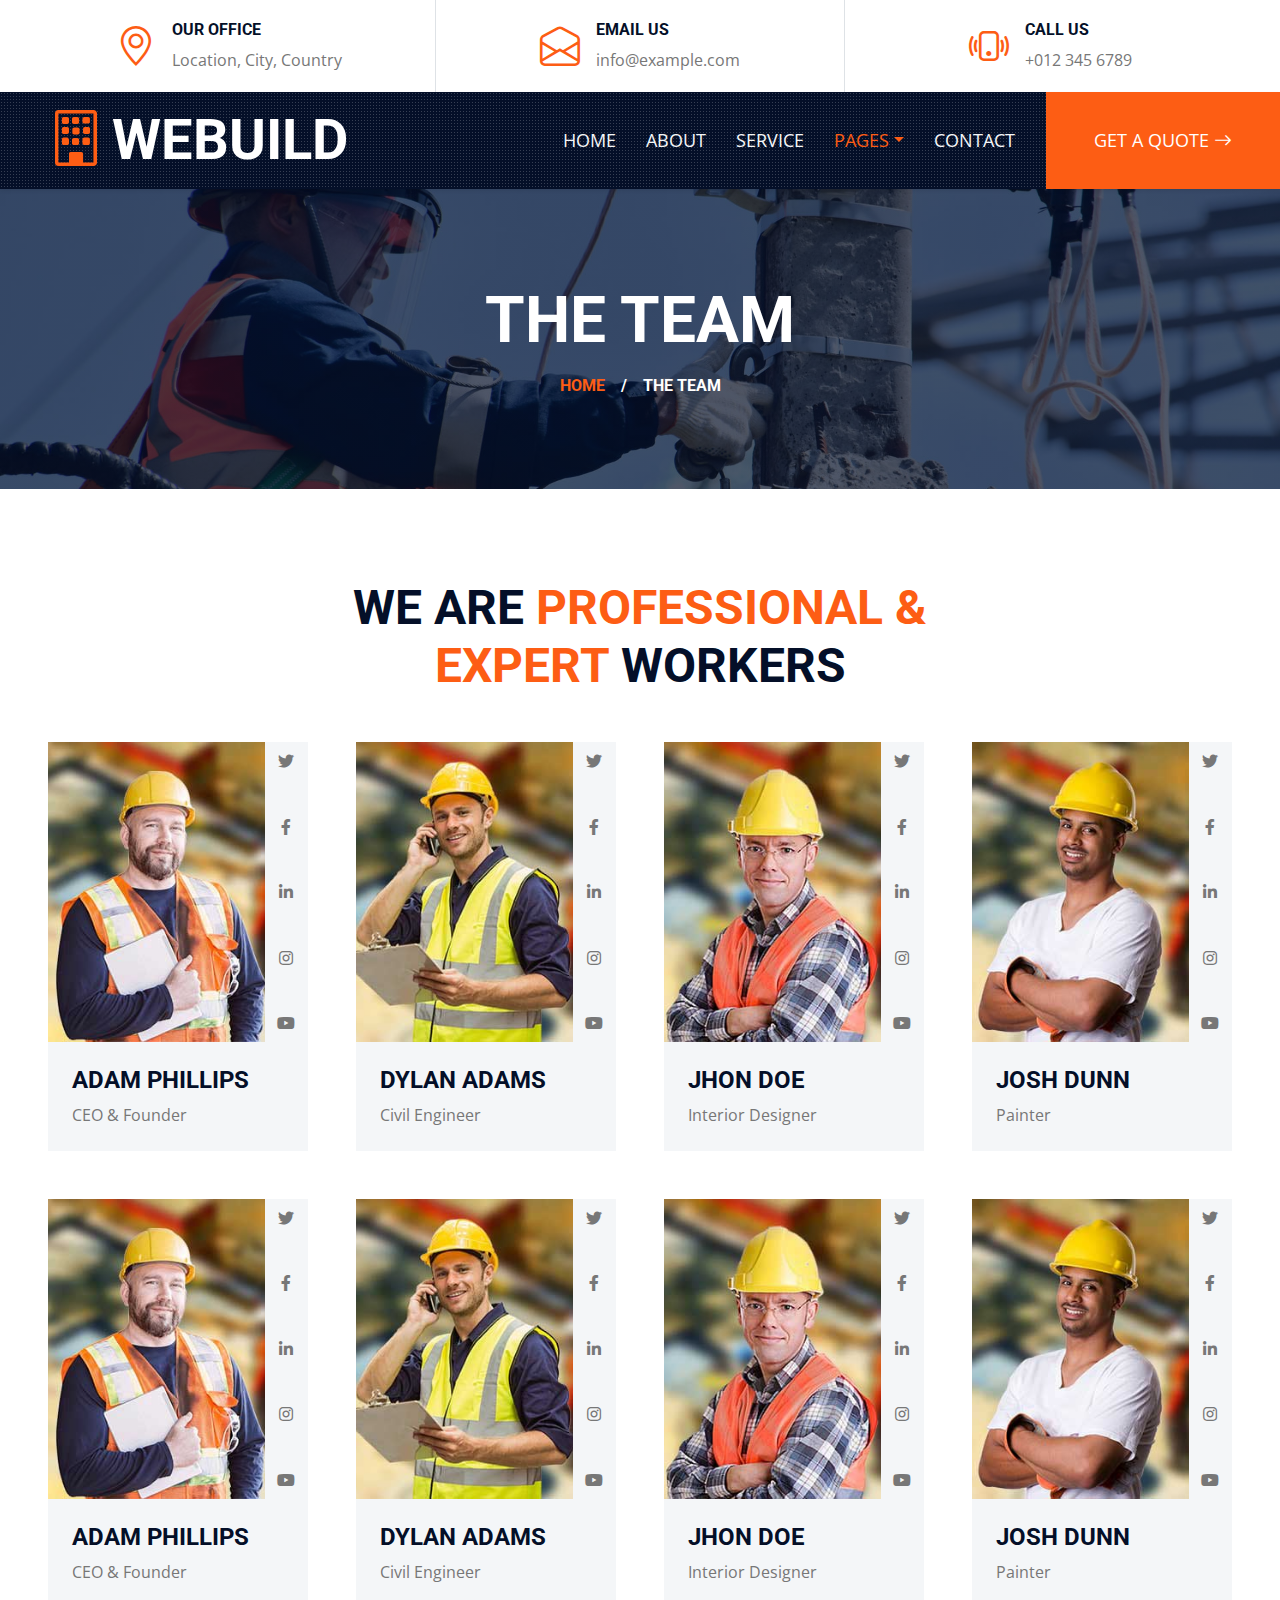
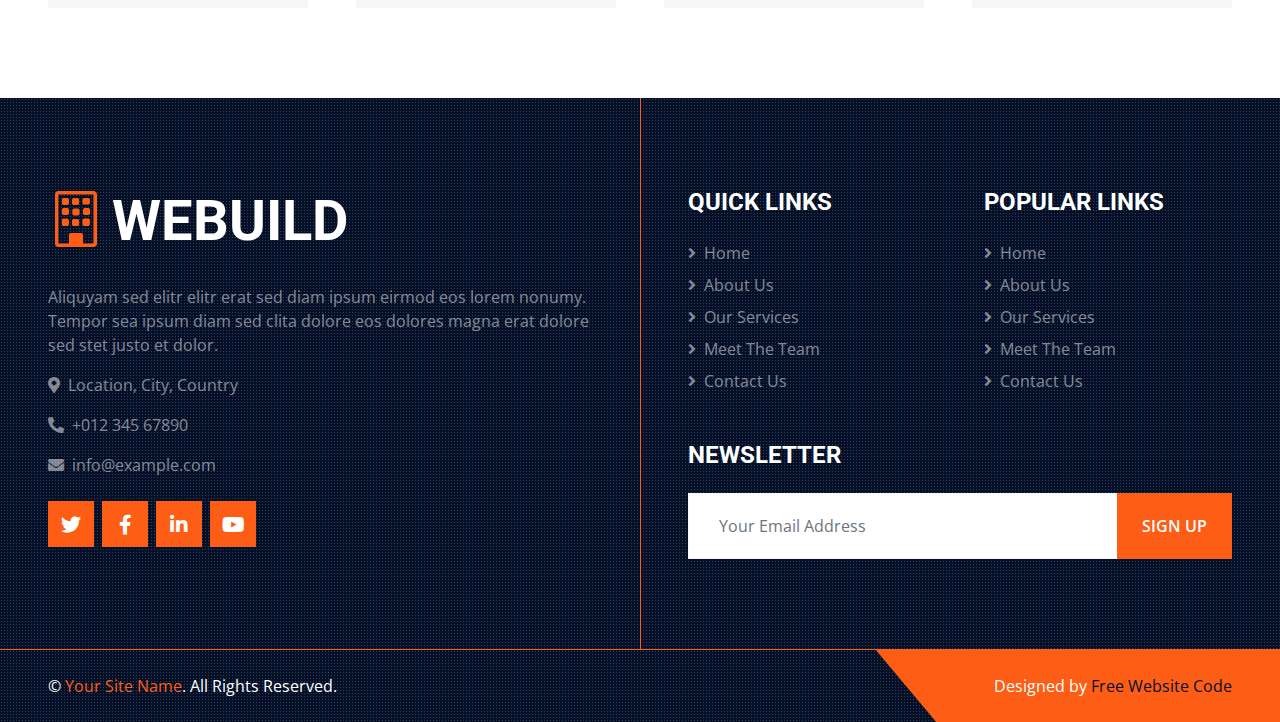
<file: team.html>
<!DOCTYPE html>
<html lang="en">

<head>
    <meta charset="utf-8">
    <title>WEBUILD -  Construction Company Website Template Free</title>
    <meta content="width=device-width, initial-scale=1.0" name="viewport">
    <meta content="Free HTML Templates" name="keywords">
    <meta content="Free HTML Templates" name="description">

    <!-- Favicon -->
    <link href="img/favicon.ico" rel="icon">

    <!-- Google Web Fonts -->
    <link rel="preconnect" href="https://fonts.gstatic.com">
    <link href="https://fonts.googleapis.com/css2?family=Open+Sans:wght@400;600&family=Roboto:wght@500;700&display=swap" rel="stylesheet"> 

    <!-- Icon Font Stylesheet -->
    <link href="https://cdnjs.cloudflare.com/ajax/libs/font-awesome/5.15.0/css/all.min.css" rel="stylesheet">
    <link href="https://cdn.jsdelivr.net/npm/bootstrap-icons@1.4.1/font/bootstrap-icons.css" rel="stylesheet">

    <!-- Libraries Stylesheet -->
    <link href="lib/owlcarousel/assets/owl.carousel.min.css" rel="stylesheet">
    <link href="lib/tempusdominus/css/tempusdominus-bootstrap-4.min.css" rel="stylesheet" />
    <link href="lib/lightbox/css/lightbox.min.css" rel="stylesheet">

    <!-- Customized Bootstrap Stylesheet -->
    <link href="css/bootstrap.min.css" rel="stylesheet">

    <!-- Template Stylesheet -->
    <link href="css/style.css" rel="stylesheet">
</head>

<body>
    <!-- Topbar Start -->
    <div class="container-fluid px-5 d-none d-lg-block">
        <div class="row gx-5">
            <div class="col-lg-4 text-center py-3">
                <div class="d-inline-flex align-items-center">
                    <i class="bi bi-geo-alt fs-1 text-primary me-3"></i>
                    <div class="text-start">
                        <h6 class="text-uppercase fw-bold">Our Office</h6>
                        <span>Location, City, Country</span>
                    </div>
                </div>
            </div>
            <div class="col-lg-4 text-center border-start border-end py-3">
                <div class="d-inline-flex align-items-center">
                    <i class="bi bi-envelope-open fs-1 text-primary me-3"></i>
                    <div class="text-start">
                        <h6 class="text-uppercase fw-bold">Email Us</h6>
                        <span>info@example.com</span>
                    </div>
                </div>
            </div>
            <div class="col-lg-4 text-center py-3">
                <div class="d-inline-flex align-items-center">
                    <i class="bi bi-phone-vibrate fs-1 text-primary me-3"></i>
                    <div class="text-start">
                        <h6 class="text-uppercase fw-bold">Call Us</h6>
                        <span>+012 345 6789</span>
                    </div>
                </div>
            </div>
        </div>
    </div>
    <!-- Topbar End -->


    <!-- Navbar Start -->
    <div class="container-fluid sticky-top bg-dark bg-light-radial shadow-sm px-5 pe-lg-0">
        <nav class="navbar navbar-expand-lg bg-dark bg-light-radial navbar-dark py-3 py-lg-0">
            <a href="index.html" class="navbar-brand">
                <h1 class="m-0 display-4 text-uppercase text-white"><i class="bi bi-building text-primary me-2"></i>WEBUILD</h1>
            </a>
            <button class="navbar-toggler" type="button" data-bs-toggle="collapse" data-bs-target="#navbarCollapse">
                <span class="navbar-toggler-icon"></span>
            </button>
            <div class="collapse navbar-collapse" id="navbarCollapse">
                <div class="navbar-nav ms-auto py-0">
                    <a href="index.html" class="nav-item nav-link">Home</a>
                    <a href="about.html" class="nav-item nav-link">About</a>
                    <a href="service.html" class="nav-item nav-link">Service</a>
                    <div class="nav-item dropdown">
                        <a href="#" class="nav-link dropdown-toggle active" data-bs-toggle="dropdown">Pages</a>
                        <div class="dropdown-menu m-0">
                            <a href="project.html" class="dropdown-item">Our Project</a>
                            <a href="team.html" class="dropdown-item active">The Team</a>
                            <a href="testimonial.html" class="dropdown-item">Testimonial</a>
                            <a href="blog.html" class="dropdown-item">Blog Grid</a>
                            <a href="detail.html" class="dropdown-item">Blog Detail</a>
                        </div>
                    </div>
                    <a href="contact.html" class="nav-item nav-link">Contact</a>
                    <a href="" class="nav-item nav-link bg-primary text-white px-5 ms-3 d-none d-lg-block">Get A Quote <i class="bi bi-arrow-right"></i></a>
                </div>
            </div>
        </nav>
    </div>
    <!-- Navbar End -->


    <!-- Page Header Start -->
    <div class="container-fluid page-header">
        <h1 class="display-3 text-uppercase text-white mb-3">The Team</h1>
        <div class="d-inline-flex text-white">
            <h6 class="text-uppercase m-0"><a href="">Home</a></h6>
            <h6 class="text-white m-0 px-3">/</h6>
            <h6 class="text-uppercase text-white m-0">The Team</h6>
        </div>
    </div>
    <!-- Page Header Start -->


    <!-- Team Start -->
    <div class="container-fluid py-6 px-5">
        <div class="text-center mx-auto mb-5" style="max-width: 600px;">
            <h1 class="display-5 text-uppercase mb-4">We Are <span class="text-primary">Professional & Expert</span> Workers</h1>
        </div>
        <div class="row g-5">
            <div class="col-xl-3 col-lg-4 col-md-6">
                <div class="row g-0">
                    <div class="col-10" style="min-height: 300px;">
                        <div class="position-relative h-100">
                            <img class="position-absolute w-100 h-100" src="img/team-1.jpg" style="object-fit: cover;">
                        </div>
                    </div>
                    <div class="col-2">
                        <div class="h-100 d-flex flex-column align-items-center justify-content-between bg-light">
                            <a class="btn" href="#"><i class="fab fa-twitter"></i></a>
                            <a class="btn" href="#"><i class="fab fa-facebook-f"></i></a>
                            <a class="btn" href="#"><i class="fab fa-linkedin-in"></i></a>
                            <a class="btn" href="#"><i class="fab fa-instagram"></i></a>
                            <a class="btn" href="#"><i class="fab fa-youtube"></i></a>
                        </div>
                    </div>
                    <div class="col-12">
                        <div class="bg-light p-4">
                            <h4 class="text-uppercase">Adam Phillips</h4>
                            <span>CEO & Founder</span>
                        </div>
                    </div>
                </div>
            </div>
            <div class="col-xl-3 col-lg-4 col-md-6">
                <div class="row g-0">
                    <div class="col-10" style="min-height: 300px;">
                        <div class="position-relative h-100">
                            <img class="position-absolute w-100 h-100" src="img/team-2.jpg" style="object-fit: cover;">
                        </div>
                    </div>
                    <div class="col-2">
                        <div class="h-100 d-flex flex-column align-items-center justify-content-between bg-light">
                            <a class="btn" href="#"><i class="fab fa-twitter"></i></a>
                            <a class="btn" href="#"><i class="fab fa-facebook-f"></i></a>
                            <a class="btn" href="#"><i class="fab fa-linkedin-in"></i></a>
                            <a class="btn" href="#"><i class="fab fa-instagram"></i></a>
                            <a class="btn" href="#"><i class="fab fa-youtube"></i></a>
                        </div>
                    </div>
                    <div class="col-12">
                        <div class="bg-light p-4">
                            <h4 class="text-uppercase">Dylan Adams</h4>
                            <span>Civil Engineer</span>
                        </div>
                    </div>
                </div>
            </div>
            <div class="col-xl-3 col-lg-4 col-md-6">
                <div class="row g-0">
                    <div class="col-10" style="min-height: 300px;">
                        <div class="position-relative h-100">
                            <img class="position-absolute w-100 h-100" src="img/team-3.jpg" style="object-fit: cover;">
                        </div>
                    </div>
                    <div class="col-2">
                        <div class="h-100 d-flex flex-column align-items-center justify-content-between bg-light">
                            <a class="btn" href="#"><i class="fab fa-twitter"></i></a>
                            <a class="btn" href="#"><i class="fab fa-facebook-f"></i></a>
                            <a class="btn" href="#"><i class="fab fa-linkedin-in"></i></a>
                            <a class="btn" href="#"><i class="fab fa-instagram"></i></a>
                            <a class="btn" href="#"><i class="fab fa-youtube"></i></a>
                        </div>
                    </div>
                    <div class="col-12">
                        <div class="bg-light p-4">
                            <h4 class="text-uppercase">Jhon Doe</h4>
                            <span>Interior Designer</span>
                        </div>
                    </div>
                </div>
            </div>
            <div class="col-xl-3 col-lg-4 col-md-6">
                <div class="row g-0">
                    <div class="col-10" style="min-height: 300px;">
                        <div class="position-relative h-100">
                            <img class="position-absolute w-100 h-100" src="img/team-4.jpg" style="object-fit: cover;">
                        </div>
                    </div>
                    <div class="col-2">
                        <div class="h-100 d-flex flex-column align-items-center justify-content-between bg-light">
                            <a class="btn" href="#"><i class="fab fa-twitter"></i></a>
                            <a class="btn" href="#"><i class="fab fa-facebook-f"></i></a>
                            <a class="btn" href="#"><i class="fab fa-linkedin-in"></i></a>
                            <a class="btn" href="#"><i class="fab fa-instagram"></i></a>
                            <a class="btn" href="#"><i class="fab fa-youtube"></i></a>
                        </div>
                    </div>
                    <div class="col-12">
                        <div class="bg-light p-4">
                            <h4 class="text-uppercase">Josh Dunn</h4>
                            <span>Painter</span>
                        </div>
                    </div>
                </div>
            </div>
            <div class="col-xl-3 col-lg-4 col-md-6">
                <div class="row g-0">
                    <div class="col-10" style="min-height: 300px;">
                        <div class="position-relative h-100">
                            <img class="position-absolute w-100 h-100" src="img/team-1.jpg" style="object-fit: cover;">
                        </div>
                    </div>
                    <div class="col-2">
                        <div class="h-100 d-flex flex-column align-items-center justify-content-between bg-light">
                            <a class="btn" href="#"><i class="fab fa-twitter"></i></a>
                            <a class="btn" href="#"><i class="fab fa-facebook-f"></i></a>
                            <a class="btn" href="#"><i class="fab fa-linkedin-in"></i></a>
                            <a class="btn" href="#"><i class="fab fa-instagram"></i></a>
                            <a class="btn" href="#"><i class="fab fa-youtube"></i></a>
                        </div>
                    </div>
                    <div class="col-12">
                        <div class="bg-light p-4">
                            <h4 class="text-uppercase">Adam Phillips</h4>
                            <span>CEO & Founder</span>
                        </div>
                    </div>
                </div>
            </div>
            <div class="col-xl-3 col-lg-4 col-md-6">
                <div class="row g-0">
                    <div class="col-10" style="min-height: 300px;">
                        <div class="position-relative h-100">
                            <img class="position-absolute w-100 h-100" src="img/team-2.jpg" style="object-fit: cover;">
                        </div>
                    </div>
                    <div class="col-2">
                        <div class="h-100 d-flex flex-column align-items-center justify-content-between bg-light">
                            <a class="btn" href="#"><i class="fab fa-twitter"></i></a>
                            <a class="btn" href="#"><i class="fab fa-facebook-f"></i></a>
                            <a class="btn" href="#"><i class="fab fa-linkedin-in"></i></a>
                            <a class="btn" href="#"><i class="fab fa-instagram"></i></a>
                            <a class="btn" href="#"><i class="fab fa-youtube"></i></a>
                        </div>
                    </div>
                    <div class="col-12">
                        <div class="bg-light p-4">
                            <h4 class="text-uppercase">Dylan Adams</h4>
                            <span>Civil Engineer</span>
                        </div>
                    </div>
                </div>
            </div>
            <div class="col-xl-3 col-lg-4 col-md-6">
                <div class="row g-0">
                    <div class="col-10" style="min-height: 300px;">
                        <div class="position-relative h-100">
                            <img class="position-absolute w-100 h-100" src="img/team-3.jpg" style="object-fit: cover;">
                        </div>
                    </div>
                    <div class="col-2">
                        <div class="h-100 d-flex flex-column align-items-center justify-content-between bg-light">
                            <a class="btn" href="#"><i class="fab fa-twitter"></i></a>
                            <a class="btn" href="#"><i class="fab fa-facebook-f"></i></a>
                            <a class="btn" href="#"><i class="fab fa-linkedin-in"></i></a>
                            <a class="btn" href="#"><i class="fab fa-instagram"></i></a>
                            <a class="btn" href="#"><i class="fab fa-youtube"></i></a>
                        </div>
                    </div>
                    <div class="col-12">
                        <div class="bg-light p-4">
                            <h4 class="text-uppercase">Jhon Doe</h4>
                            <span>Interior Designer</span>
                        </div>
                    </div>
                </div>
            </div>
            <div class="col-xl-3 col-lg-4 col-md-6">
                <div class="row g-0">
                    <div class="col-10" style="min-height: 300px;">
                        <div class="position-relative h-100">
                            <img class="position-absolute w-100 h-100" src="img/team-4.jpg" style="object-fit: cover;">
                        </div>
                    </div>
                    <div class="col-2">
                        <div class="h-100 d-flex flex-column align-items-center justify-content-between bg-light">
                            <a class="btn" href="#"><i class="fab fa-twitter"></i></a>
                            <a class="btn" href="#"><i class="fab fa-facebook-f"></i></a>
                            <a class="btn" href="#"><i class="fab fa-linkedin-in"></i></a>
                            <a class="btn" href="#"><i class="fab fa-instagram"></i></a>
                            <a class="btn" href="#"><i class="fab fa-youtube"></i></a>
                        </div>
                    </div>
                    <div class="col-12">
                        <div class="bg-light p-4">
                            <h4 class="text-uppercase">Josh Dunn</h4>
                            <span>Painter</span>
                        </div>
                    </div>
                </div>
            </div>
        </div>
    </div>
    <!-- Team End -->
    

    <!-- Footer Start -->
    <div class="footer container-fluid position-relative bg-dark bg-light-radial text-white-50 py-6 px-5">
        <div class="row g-5">
            <div class="col-lg-6 pe-lg-5">
                <a href="index.html" class="navbar-brand">
                    <h1 class="m-0 display-4 text-uppercase text-white"><i class="bi bi-building text-primary me-2"></i>WEBUILD</h1>
                </a>
                <p>Aliquyam sed elitr elitr erat sed diam ipsum eirmod eos lorem nonumy. Tempor sea ipsum diam  sed clita dolore eos dolores magna erat dolore sed stet justo et dolor.</p>
                <p><i class="fa fa-map-marker-alt me-2"></i>Location, City, Country</p>
                <p><i class="fa fa-phone-alt me-2"></i>+012 345 67890</p>
                <p><i class="fa fa-envelope me-2"></i>info@example.com</p>
                <div class="d-flex justify-content-start mt-4">
                    <a class="btn btn-lg btn-primary btn-lg-square rounded-0 me-2" href="https://freewebsitecode.com/"><i class="fab fa-twitter"></i></a>
                    <a class="btn btn-lg btn-primary btn-lg-square rounded-0 me-2" href="https://facebook.com/freewebsitecode/"><i class="fab fa-facebook-f"></i></a>
                    <a class="btn btn-lg btn-primary btn-lg-square rounded-0 me-2" href="https://freewebsitecode.com/"><i class="fab fa-linkedin-in"></i></a>
                    <a class="btn btn-lg btn-primary btn-lg-square rounded-0" href="https://youtube.com/freewebsitecode/"><i class="fab fa-youtube"></i></a>
                </div>
            </div>
            <div class="col-lg-6 ps-lg-5">
                <div class="row g-5">
                    <div class="col-sm-6">
                        <h4 class="text-white text-uppercase mb-4">Quick Links</h4>
                        <div class="d-flex flex-column justify-content-start">
                            <a class="text-white-50 mb-2" href="#"><i class="fa fa-angle-right me-2"></i>Home</a>
                            <a class="text-white-50 mb-2" href="#"><i class="fa fa-angle-right me-2"></i>About Us</a>
                            <a class="text-white-50 mb-2" href="#"><i class="fa fa-angle-right me-2"></i>Our Services</a>
                            <a class="text-white-50 mb-2" href="#"><i class="fa fa-angle-right me-2"></i>Meet The Team</a>
                            <a class="text-white-50" href="#"><i class="fa fa-angle-right me-2"></i>Contact Us</a>
                        </div>
                    </div>
                    <div class="col-sm-6">
                        <h4 class="text-white text-uppercase mb-4">Popular Links</h4>
                        <div class="d-flex flex-column justify-content-start">
                            <a class="text-white-50 mb-2" href="#"><i class="fa fa-angle-right me-2"></i>Home</a>
                            <a class="text-white-50 mb-2" href="#"><i class="fa fa-angle-right me-2"></i>About Us</a>
                            <a class="text-white-50 mb-2" href="#"><i class="fa fa-angle-right me-2"></i>Our Services</a>
                            <a class="text-white-50 mb-2" href="#"><i class="fa fa-angle-right me-2"></i>Meet The Team</a>
                            <a class="text-white-50" href="#"><i class="fa fa-angle-right me-2"></i>Contact Us</a>
                        </div>
                    </div>
                    <div class="col-sm-12">
                        <h4 class="text-white text-uppercase mb-4">Newsletter</h4>
                        <div class="w-100">
                            <div class="input-group">
                                <input type="text" class="form-control border-light" style="padding: 20px 30px;" placeholder="Your Email Address"><button class="btn btn-primary px-4">Sign Up</button>
                            </div>
                        </div>
                    </div>
                </div>
            </div>
        </div>
    </div>
    <div class="container-fluid bg-dark bg-light-radial text-white border-top border-primary px-0">
        <div class="d-flex flex-column flex-md-row justify-content-between">
            <div class="py-4 px-5 text-center text-md-start">
                <p class="mb-0">&copy; <a class="text-primary" href="https://freewebsitecode.com/">Your Site Name</a>. All Rights Reserved.</p>
            </div>
            <div class="py-4 px-5 bg-primary footer-shape position-relative text-center text-md-end">
                <p class="mb-0">Designed by <a class="text-dark" href="https://freewebsitecode.com">Free Website Code</a></p>
            </div>
        </div>
    </div>
    <!-- Footer End -->


    <!-- Back to Top -->
    <a href="#" class="btn btn-lg btn-primary btn-lg-square back-to-top"><i class="bi bi-arrow-up"></i></a>


    <!-- JavaScript Libraries -->
    <script src="https://code.jquery.com/jquery-3.4.1.min.js"></script>
    <script src="https://cdn.jsdelivr.net/npm/bootstrap@5.0.0/dist/js/bootstrap.bundle.min.js"></script>
    <script src="lib/easing/easing.min.js"></script>
    <script src="lib/waypoints/waypoints.min.js"></script>
    <script src="lib/owlcarousel/owl.carousel.min.js"></script>
    <script src="lib/tempusdominus/js/moment.min.js"></script>
    <script src="lib/tempusdominus/js/moment-timezone.min.js"></script>
    <script src="lib/tempusdominus/js/tempusdominus-bootstrap-4.min.js"></script>
    <script src="lib/isotope/isotope.pkgd.min.js"></script>
    <script src="lib/lightbox/js/lightbox.min.js"></script>

    <!-- Template Javascript -->
    <script src="js/main.js"></script>
</body>

</html>
</file>
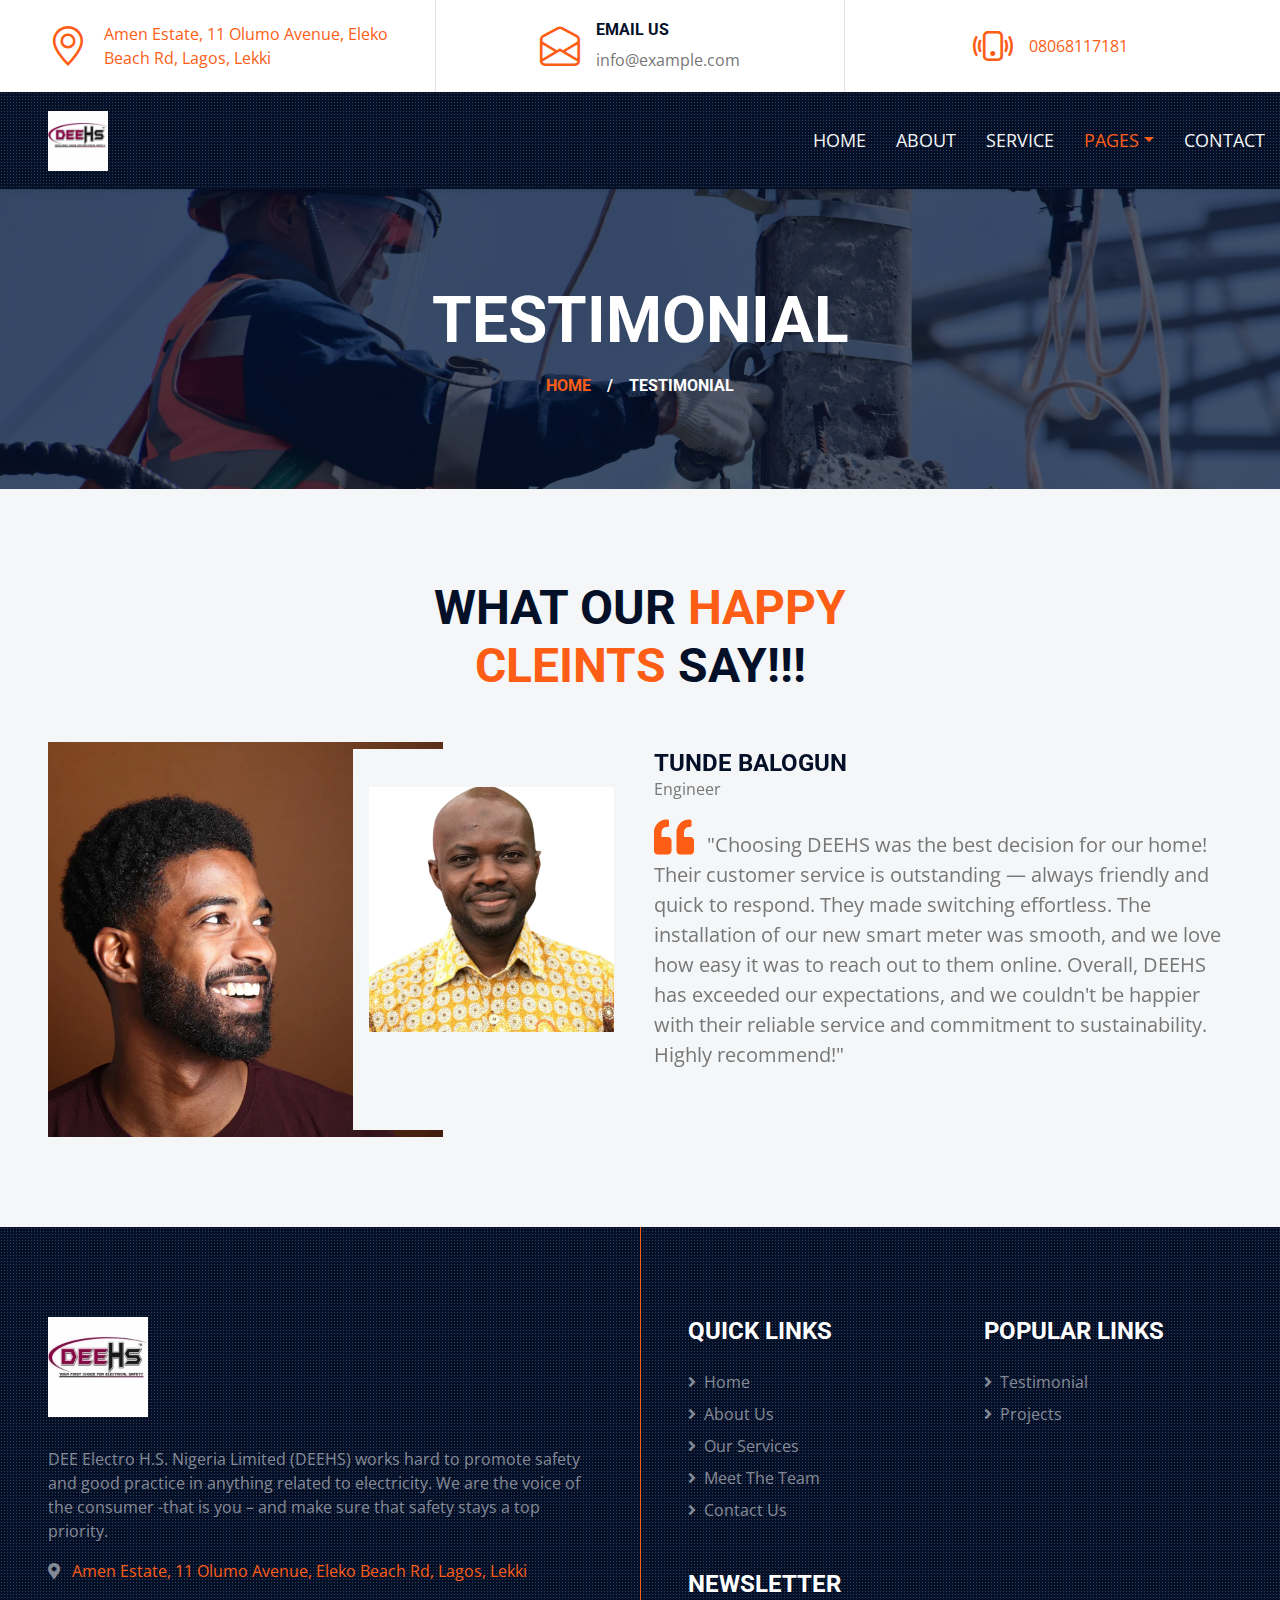
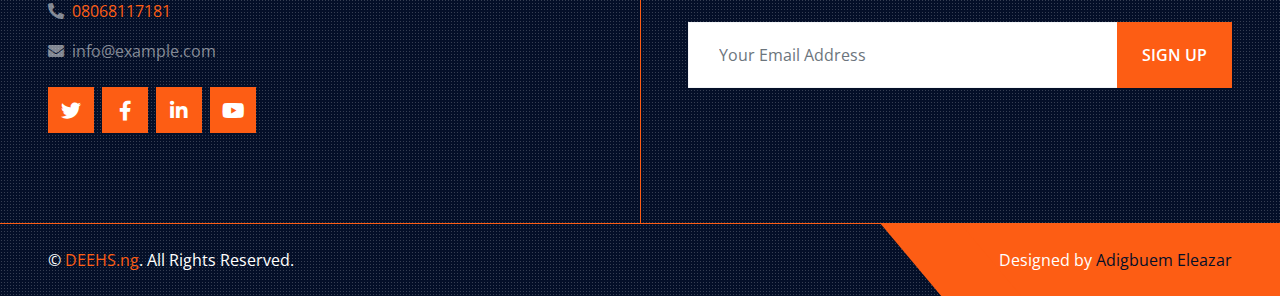
<file: testimonial.html>
<!DOCTYPE html>
<html lang="en">

<head>
    <meta charset="utf-8">
    <title>DEEHS Electrical Company</title>
    <meta content="width=device-width, initial-scale=1.0" name="viewport">
    <meta content="DEEHS Electrical Company" name="keywords">
    <meta content="DEEHS Electrical Company" name="description">

    <!-- Favicon -->
    <link href="img/favicon.ico" rel="icon">

    <!-- Google Web Fonts -->
    <link rel="preconnect" href="https://fonts.gstatic.com">
    <link href="https://fonts.googleapis.com/css2?family=Open+Sans:wght@400;600&family=Roboto:wght@500;700&display=swap" rel="stylesheet"> 

    <!-- Icon Font Stylesheet -->
    <link href="https://cdnjs.cloudflare.com/ajax/libs/font-awesome/5.15.0/css/all.min.css" rel="stylesheet">
    <link href="https://cdn.jsdelivr.net/npm/bootstrap-icons@1.4.1/font/bootstrap-icons.css" rel="stylesheet">

    <!-- Libraries Stylesheet -->
    <link href="lib/owlcarousel/assets/owl.carousel.min.css" rel="stylesheet">
    <link href="lib/tempusdominus/css/tempusdominus-bootstrap-4.min.css" rel="stylesheet" />
    <link href="lib/lightbox/css/lightbox.min.css" rel="stylesheet">

    <!-- Customized Bootstrap Stylesheet -->
    <link href="css/bootstrap.min.css" rel="stylesheet">

    <!-- Template Stylesheet -->
    <link href="css/style.css" rel="stylesheet">
</head>

<body>
    <!-- Topbar Start -->
    <div class="container-fluid px-5 d-none d-lg-block">
        <div class="row gx-5">
            <div class="col-lg-4 text-center py-3">
                <div class="d-inline-flex align-items-center">
                    <i class="bi bi-geo-alt fs-1 text-primary me-3"></i>
                    <div class="text-start">
                        
                        <span><a href="https://maps.app.goo.gl/uS2XBoG7rPxKDg4d8">Amen Estate, 11 Olumo Avenue, Eleko Beach Rd, Lagos, Lekki</a></span>
                    </div>
                </div>
            </div>
            <div class="col-lg-4 text-center border-start border-end py-3">
                <div class="d-inline-flex align-items-center">
                    <i class="bi bi-envelope-open fs-1 text-primary me-3"></i>
                    <div class="text-start">
                        <h6 class="text-uppercase fw-bold">Email Us</h6>
                        <span>info@example.com</span>
                    </div>
                </div>
            </div>
            <div class="col-lg-4 text-center py-3">
                <div class="d-inline-flex align-items-center">
                    <i class="bi bi-phone-vibrate fs-1 text-primary me-3"></i>
                    <div class="text-start">
                        
                        <span><a href="tel:08068117181">08068117181</a></span>
                    </div>
                </div>
            </div>
        </div>
    </div>
    <!-- Topbar End -->


    <!-- Navbar Start -->
    <div class="container-fluid sticky-top bg-dark bg-light-radial shadow-sm px-5 pe-lg-0">
        <nav class="navbar navbar-expand-lg bg-dark bg-light-radial navbar-dark py-3 py-lg-0">
            <a href="index.html" class="navbar-brand">
                <img src="img/logo1.jpg" height="60" alt="">
            </a>
            <button class="navbar-toggler" type="button" data-bs-toggle="collapse" data-bs-target="#navbarCollapse">
                <span class="navbar-toggler-icon"></span>
            </button>
            <div class="collapse navbar-collapse" id="navbarCollapse">
                <div class="navbar-nav ms-auto py-0">
                    <a href="index.html" class="nav-item nav-link">Home</a>
                    <a href="about.html" class="nav-item nav-link">About</a>
                    <a href="service.html" class="nav-item nav-link">Service</a>
                    <div class="nav-item dropdown">
                        <a href="#" class="nav-link dropdown-toggle active" data-bs-toggle="dropdown">Pages</a>
                        <div class="dropdown-menu m-0">
                            <a href="project.html" class="dropdown-item">Our Project</a>
                            
                            <a href="testimonial.html" class="dropdown-item active">Testimonial</a>
                        
                        </div>
                    </div>
                    <a href="contact.html" class="nav-item nav-link">Contact</a>
                    
                </div>
            </div>
        </nav>
    </div>
    <!-- Navbar End -->


    <!-- Page Header Start -->
    <div class="container-fluid page-header">
        <h1 class="display-3 text-uppercase text-white mb-3">Testimonial</h1>
        <div class="d-inline-flex text-white">
            <h6 class="text-uppercase m-0"><a href="">Home</a></h6>
            <h6 class="text-white m-0 px-3">/</h6>
            <h6 class="text-uppercase text-white m-0">Testimonial</h6>
        </div>
    </div>
    <!-- Page Header Start -->


    <!-- Testimonial Start -->
    <div class="container-fluid bg-light py-6 px-5">
        <div class="text-center mx-auto mb-5" style="max-width: 600px;">
            <h1 class="display-5 text-uppercase mb-4">What Our <span class="text-primary">Happy Cleints</span> Say!!!</h1>
        </div>
        <div class="row gx-0 align-items-center">
            <div class="col-xl-4 col-lg-5 d-none d-lg-block">
                <img class="img-fluid w-100 h-100" src="img/testimonialss.jpg" >
            </div>
            <div class="col-xl-8 col-lg-7 col-md-12">
                <div class="testimonial bg-light">
                    <div class="owl-carousel testimonial-carousel">
                        <div class="row gx-4 align-items-center">
                            <div class="col-xl-4 col-lg-5 col-md-5">
                                <img class="img-fluid w-100 h-100 bg-light p-lg-3 mb-4 mb-md-0" src="img/testimonials1.jpg" alt="">
                            </div>
                            <div class="col-xl-8 col-lg-7 col-md-7">
                                <h4 class="text-uppercase mb-0">Tunde balogun</h4>
                                <p>Engineer</p>
                                <p class="fs-5 mb-0"><i class="fa fa-2x fa-quote-left text-primary me-2"></i>

                                    "Choosing DEEHS was the best decision for our home! Their customer service is outstanding — always friendly and quick to respond. They made switching effortless. The installation of our new smart meter was smooth, and we love how easy it was to reach out to them online. Overall, DEEHS has exceeded our expectations, and we couldn't be happier with their reliable service and commitment to sustainability. Highly recommend!"</p>
                            </div>
                        </div>
                        <div class="row gx-4 align-items-center">
                            <div class="col-xl-4 col-lg-5 col-md-5">
                                <img class="img-fluid w-100 h-100 bg-light p-lg-3 mb-4 mb-md-0" src="img/testimonials2.jpg" alt="">
                            </div>
                            <div class="col-xl-8 col-lg-7 col-md-7">
                                <h4 class="text-uppercase mb-0">Monday Ajayi</h4>
                                <p>bussiness man</p>
                                <p class="fs-5 mb-0"><i class="fa fa-2x fa-quote-left text-primary me-2"></i> "We hired DEEHS to handle our home's electrical upgrades, and we couldn't be happier with the results! From the initial consultation to the final installation, their team was professional, knowledgeable, and incredibly efficient. They listened to our needs and provided expert advice, ensuring everything was done to the highest standards. The project was completed on time and within budget, and the quality of their workmanship is evident in every detail. We now feel safer and more comfortable in our home, thanks to DEEHS. Highly recommend their services!"</p>
                            </div>
                        </div>
                    </div>
                </div>
            </div>
        </div>
    </div>
    <!-- Testimonial End -->


    <!-- Footer Start -->
    <div class="footer container-fluid position-relative bg-dark bg-light-radial text-white-50 py-6 px-5">
        <div class="row g-5">
            <div class="col-lg-6 pe-lg-5">
                <a href="index.html" class="navbar-brand">
                    <h1 class="m-0 display-4 text-uppercase text-white"><img src="img/logo1.jpg" alt="" height="100"></h1>
                </a>
                <p>DEE Electro H.S. Nigeria Limited (DEEHS) works hard to promote safety
                    and good practice in anything related to electricity. We are the voice of
                    the consumer -that is you – and make sure that safety stays a top priority.</p>
                <p><i class="fa fa-map-marker-alt me-2"></i> <span><a href="https://maps.app.goo.gl/uS2XBoG7rPxKDg4d8">Amen Estate, 11 Olumo Avenue, Eleko Beach Rd, Lagos, Lekki</a></span></p>
                <p><i class="fa fa-phone-alt me-2"></i><span><a href="tel:08068117181">08068117181</a></span></p>
                <p><i class="fa fa-envelope me-2"></i>info@example.com</p>
                <div class="d-flex justify-content-start mt-4">
                    <a class="btn btn-lg btn-primary btn-lg-square rounded-0 me-2" href="https://freewebsitecode.com/"><i class="fab fa-twitter"></i></a>
                    <a class="btn btn-lg btn-primary btn-lg-square rounded-0 me-2" href="https://facebook.com/freewebsitecode/"><i class="fab fa-facebook-f"></i></a>
                    <a class="btn btn-lg btn-primary btn-lg-square rounded-0 me-2" href="https://freewebsitecode.com/"><i class="fab fa-linkedin-in"></i></a>
                    <a class="btn btn-lg btn-primary btn-lg-square rounded-0" href="https://youtube.com/freewebsitecode/"><i class="fab fa-youtube"></i></a>
                </div>
            </div>
            <div class="col-lg-6 ps-lg-5">
                <div class="row g-5">
                    <div class="col-sm-6">
                        <h4 class="text-white text-uppercase mb-4">Quick Links</h4>
                        <div class="d-flex flex-column justify-content-start">
                            <a class="text-white-50 mb-2" href="#"><i class="fa fa-angle-right me-2"></i>Home</a>
                            <a class="text-white-50 mb-2" href="about.html"><i class="fa fa-angle-right me-2"></i>About Us</a>
                            <a class="text-white-50 mb-2" href="service.html"><i class="fa fa-angle-right me-2"></i>Our Services</a>
                            <a class="text-white-50 mb-2" href="team.html"><i class="fa fa-angle-right me-2"></i>Meet The Team</a>
                            <a class="text-white-50" href="contact.html"><i class="fa fa-angle-right me-2"></i>Contact Us</a>
                        </div>
                    </div>
                    <div class="col-sm-6">
                        <h4 class="text-white text-uppercase mb-4">Popular Links</h4>
                        <div class="d-flex flex-column justify-content-start">
                            <a class="text-white-50 mb-2" href="testimonial.html"><i class="fa fa-angle-right me-2"></i>Testimonial</a>
                            <a class="text-white-50 mb-2" href="project.html"><i class="fa fa-angle-right me-2"></i>Projects</a>
                           
                        </div>
                    </div>
                    <div class="col-sm-12">
                        <h4 class="text-white text-uppercase mb-4">Newsletter</h4>
                        <div class="w-100">
                            <form action=" https://formspree.io/f/mldrgnqe"
                            method="POST">
                            <div class="input-group">
                                <input type="text" class="form-control border-light" style="padding: 20px 30px;" placeholder="Your Email Address" name="email" required><button class="btn btn-primary px-4">Sign Up</button>
                            </div>
                            </form>
                        </div>
                    </div>
                </div>
            </div>
        </div>
    </div>
    <div class="container-fluid bg-dark bg-light-radial text-white border-top border-primary px-0">
        <div class="d-flex flex-column flex-md-row justify-content-between">
            <div class="py-4 px-5 text-center text-md-start">
                <p class="mb-0">&copy; <a class="text-primary" href="index.html">DEEHS.ng</a>. All Rights Reserved.</p>
            </div>
            <div class="py-4 px-5 bg-primary footer-shape position-relative text-center text-md-end">
                <p class="mb-0">Designed by <a class="text-dark" href="">Adigbuem Eleazar</a></p>
            </div>
        </div>
    </div>
    <!-- Footer End -->


    <!-- Back to Top -->
    <a href="#" class="btn btn-lg btn-primary btn-lg-square back-to-top"><i class="bi bi-arrow-up"></i></a>


    <!-- JavaScript Libraries -->
    <script src="https://code.jquery.com/jquery-3.4.1.min.js"></script>
    <script src="https://cdn.jsdelivr.net/npm/bootstrap@5.0.0/dist/js/bootstrap.bundle.min.js"></script>
    <script src="lib/easing/easing.min.js"></script>
    <script src="lib/waypoints/waypoints.min.js"></script>
    <script src="lib/owlcarousel/owl.carousel.min.js"></script>
    <script src="lib/tempusdominus/js/moment.min.js"></script>
    <script src="lib/tempusdominus/js/moment-timezone.min.js"></script>
    <script src="lib/tempusdominus/js/tempusdominus-bootstrap-4.min.js"></script>
    <script src="lib/isotope/isotope.pkgd.min.js"></script>
    <script src="lib/lightbox/js/lightbox.min.js"></script>

    <!-- Template Javascript -->
    <script src="js/main.js"></script>
</body>

</html>
</file>
<file: css/style.css>
/********** Template CSS **********/
:root {
    --primary: #FD5D14;
    --secondary: #FDBE33;
    --light: #F4F6F8;
    --dark: #040F28;
}

.pt-6 {
    padding-top: 90px;
}

.pb-6 {
    padding-bottom: 90px;
}

.py-6 {
    padding-top: 90px;
    padding-bottom: 90px;
}

.btn {
    position: relative;
    font-weight: 600;
    text-transform: uppercase;
    transition: .5s;
}

.btn::after {
    position: absolute;
    content: "";
    width: 0;
    height: 5px;
    bottom: -1px;
    left: 50%;
    background: var(--primary);
    transition: .5s;
}

.btn.btn-primary::after {
    background: var(--dark);
}

.btn:hover::after,
.btn.active::after {
    width: 50%;
    left: 25%;
}

.btn-primary {
    color: #FFFFFF;
}

.btn-square {
    width: 36px;
    height: 36px;
}

.btn-sm-square {
    width: 28px;
    height: 28px;
}

.btn-lg-square {
    width: 46px;
    height: 46px;
}

.btn-square,
.btn-sm-square,
.btn-lg-square {
    padding-left: 0;
    padding-right: 0;
    text-align: center;
}

.back-to-top {
    position: fixed;
    display: none;
    left: 50%;
    bottom: 0;
    margin-left: -22px;
    border-radius: 0;
    z-index: 99;
}

.bg-dark-radial {
    background-image: -webkit-repeating-radial-gradient(center center, rgba(0, 0, 0, 0.3), rgba(0, 0, 0, 0.3) 1px, transparent 1px, transparent 100%);
    background-image: -moz-repeating-radial-gradient(center center, rgba(0, 0, 0, 0.3), rgba(0, 0, 0, 0.3) 1px, transparent 1px, transparent 100%);
    background-image: -ms-repeating-radial-gradient(center center, rgba(0, 0, 0, 0.3), rgba(0, 0, 0, 0.3) 1px, transparent 1px, transparent 100%);
    background-image: -o-repeating-radial-gradient(center center, rgba(0, 0, 0, 0.3), rgba(0, 0, 0, 0.3) 1px, transparent 1px, transparent 100%);
    background-image: repeating-radial-gradient(center center, rgba(0, 0, 0, 0.3), rgba(0, 0, 0, 0.3) 1px, transparent 1px, transparent 100%);
    background-size: 3px 3px;
}

.bg-light-radial {
    background-image: -webkit-repeating-radial-gradient(center center, rgba(256, 256, 256, 0.2), rgba(256, 256, 256, 0.2) 1px, transparent 1px, transparent 100%);
    background-image: -moz-repeating-radial-gradient(center center, rgba(256, 256, 256, 0.2), rgba(256, 256, 256, 0.2) 1px, transparent 1px, transparent 100%);
    background-image: -ms-repeating-radial-gradient(center center, rgba(256, 256, 256, 0.2), rgba(256, 256, 256, 0.2) 1px, transparent 1px, transparent 100%);
    background-image: -o-repeating-radial-gradient(center center, rgba(256, 256, 256, 0.2), rgba(256, 256, 256, 0.2) 1px, transparent 1px, transparent 100%);
    background-image: repeating-radial-gradient(center center, rgba(256, 256, 256, 0.2), rgba(256, 256, 256, 0.2) 1px, transparent 1px, transparent 100%);
    background-size: 3px 3px;
}

.navbar-dark .navbar-nav .nav-link {
    position: relative;
    padding: 35px 15px;
    font-size: 18px;
    text-transform: uppercase;
    color: var(--light);
    outline: none;
    transition: .5s;
}

.navbar-dark .navbar-nav .nav-link:hover,
.navbar-dark .navbar-nav .nav-link.active {
    color: var(--primary);
}

@media (max-width: 991.98px) {
    .navbar-dark .navbar-nav .nav-link  {
        margin-left: 0;
        padding: 10px 0;
    }
}

.carousel-caption {
    top: 0;
    left: 0;
    right: 0;
    bottom: 0;
    background: rgba(4, 15, 40, .7);
    z-index: 1;
}

@media (max-width: 576px) {
    .carousel-caption h4 {
        font-size: 18px;
        font-weight: 500 !important;
    }

    .carousel-caption h1 {
        font-size: 30px;
        font-weight: 600 !important;
    }
    
}

.page-header {
    height: 300px;
    display: flex;
    flex-direction: column;
    align-items: center;
    justify-content: center;
    background: linear-gradient(rgba(4, 15, 40, .7), rgba(4, 15, 40, .7)), url(../img/carosolimage1.jpg) center center no-repeat;
    background-size: cover;
}

.service-item .service-icon {
    margin-top: -50px;
    width: 100px;
    height: 100px;
    display: flex;
    align-items: center;
    justify-content: center;
    border-radius: 100px;
}

.service-item .service-icon i {
    transition: .2s;
}

.service-item:hover .service-icon i {
    font-size: 60px;
}

.portfolio-item {
    margin-bottom: 60px;
}

.portfolio-title {
    position: absolute;
    display: flex;
    flex-direction: column;
    justify-content: center;
    height: 120px;
    padding: 0 30px;
    right: 30px;
    left: 30px;
    bottom: -60px;
    background: #FFFFFF;
    z-index: 3;
}

.portfolio-btn {
    position: absolute;
    display: inline-block;
    top: 50%;
    left: 50%;
    margin-top: -60px;
    margin-left: -60px;
    font-size: 120px;
    line-height: 0;
    transition: .1s;
    transition-delay: .3s;
    z-index: 2;
    opacity: 0;
}

.portfolio-item:hover .portfolio-btn {
    opacity: 1;
}

.portfolio-box::before,
.portfolio-box::after {
    position: absolute;
    content: "";
    width: 0;
    height: 100%;
    top: 0;
    transition: .5s;
    z-index: 1;
    background: rgba(4, 15, 40, .7);
}

.portfolio-box::before {
    left: 0;
}

.portfolio-box::after {
    right: 0;
}

.portfolio-item:hover .portfolio-box::before {
    left: 0;
    width: 50%;
}

.portfolio-item:hover .portfolio-box::after {
    right: 0;
    width: 50%;
}

@media (min-width: 992px) {
    .testimonial,
    .contact-form {
        margin-left: -90px;
    }
}

@media (min-width: 992px) {
    .footer::after {
        position: absolute;
        content: "";
        width: 1px;
        height: 100%;
        top: 0;
        left: 50%;
        background: var(--primary)
    }
}

.footer-shape::before {
    position: absolute;
    content: "";
    width: 80px;
    height: 100%;
    top: 0;
    left: -40px;
    background: var(--primary);
    transform: skew(40deg);
}
</file>
